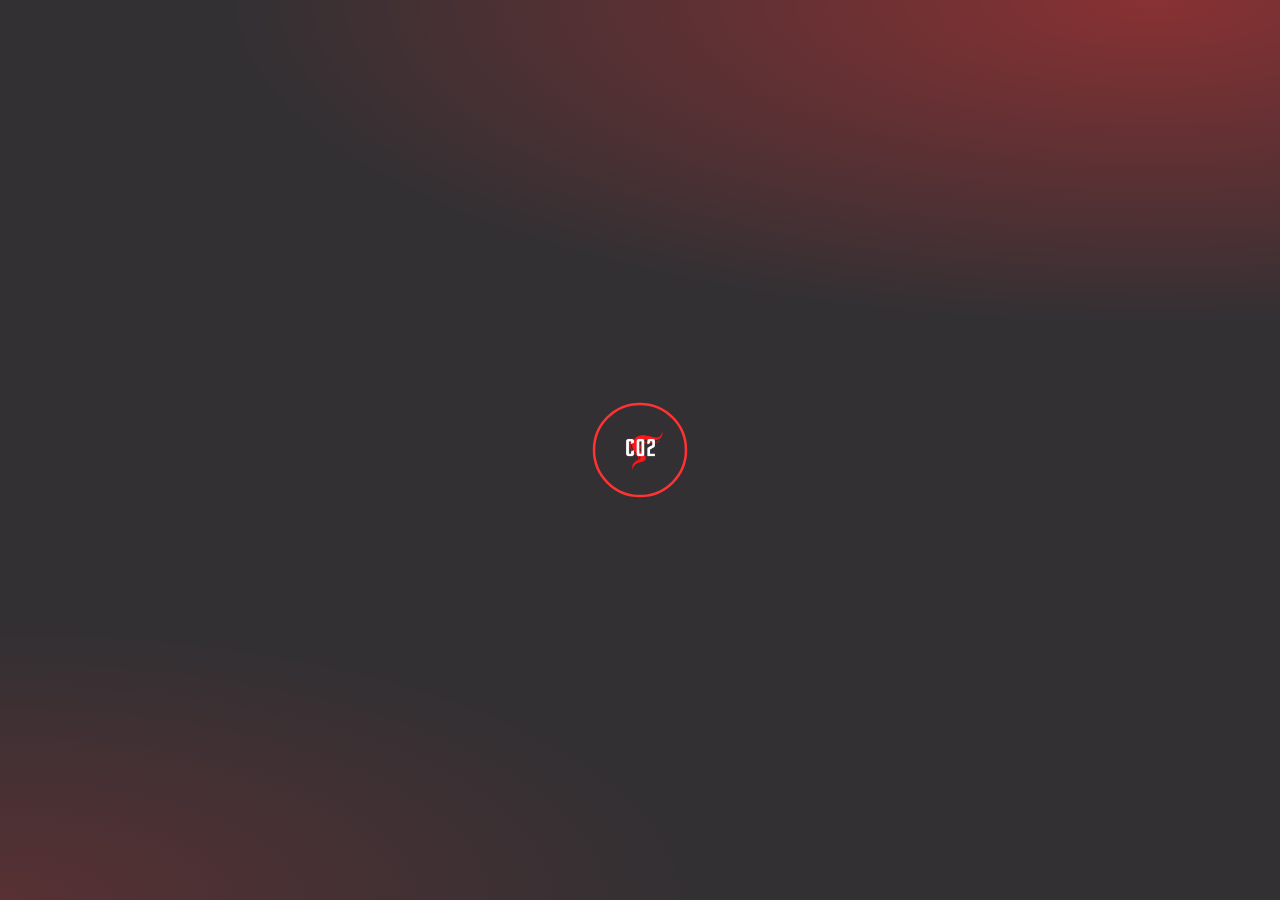
<file: index.html>
<!doctype html>
<html lang="fr">
<head>
<meta charset="utf-8">
<meta name="viewport" content="width=device-width, initial-scale=1">
<title>C02</title>
<meta http-equiv="refresh" content="0; url=accueil/">
<link rel="canonical" href="accueil/">
</head>
<body>
<p><a href="accueil/">Ouvrir l'accueil C02</a></p>
<script>location.replace('accueil/' + location.search + location.hash);</script>
</body>
</html>
</file>
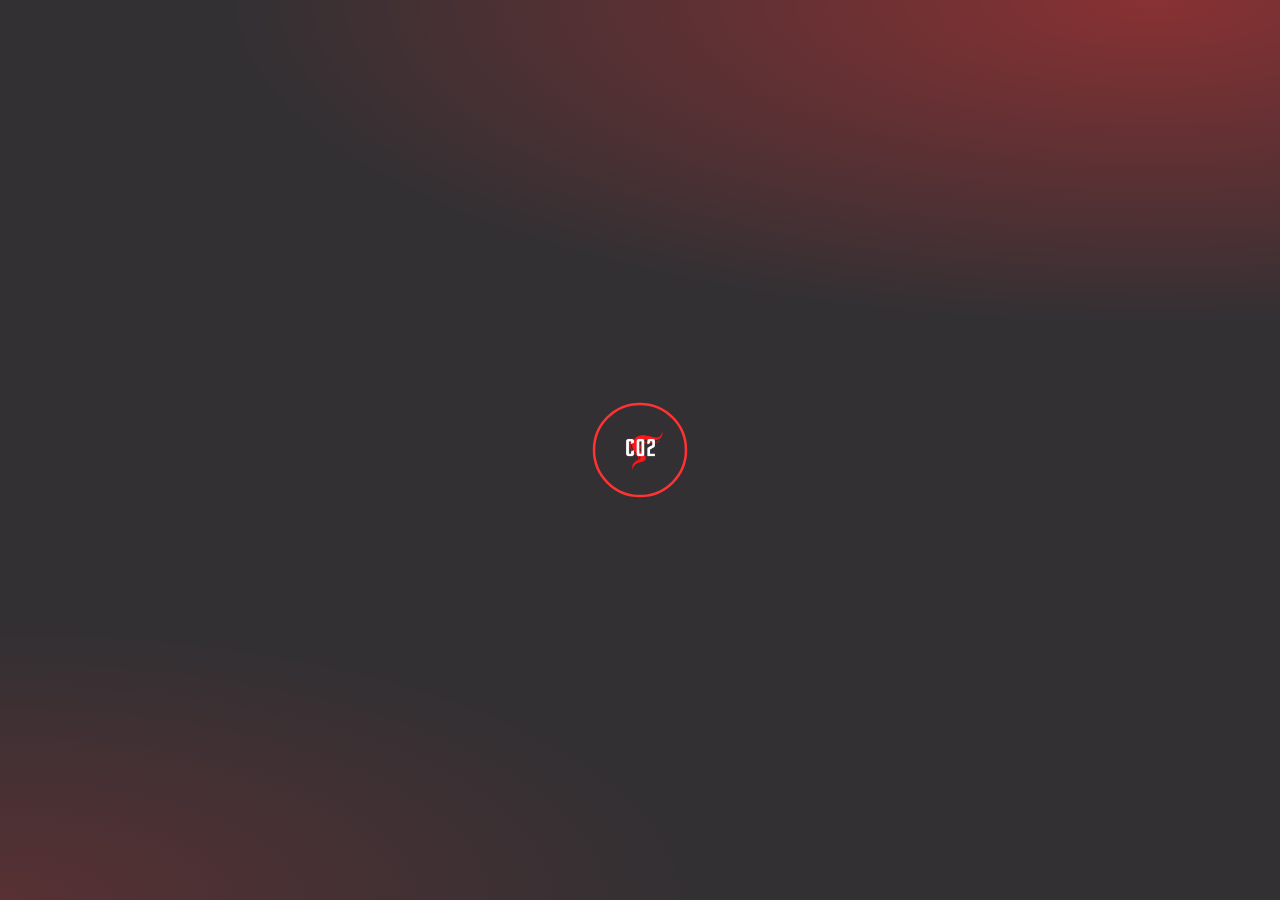
<file: accueil/index.html>
<!doctype html>
<html lang="fr">
<head>
<meta charset="utf-8">
<meta name="viewport" content="width=device-width, initial-scale=1, viewport-fit=cover">
<meta name="apple-mobile-web-app-status-bar-style" content="black-translucent">
<title>Accueil C02</title>
<link rel="manifest" href="manifest.webmanifest">
<meta name="theme-color" content="#333033">
<link rel="icon" type="image/png" sizes="192x192" href="icon-192.png">
<link rel="apple-touch-icon" href="apple-touch-icon.png">
<meta name="apple-mobile-web-app-capable" content="yes">
<meta name="apple-mobile-web-app-title" content="C02">
<meta name="mobile-web-app-capable" content="yes">

<link rel="preconnect" href="https://fonts.gstatic.com" crossorigin>
<link href="https://fonts.googleapis.com/css2?family=Inter:wght@400;500;600&family=Playfair+Display:wght@600&display=swap" rel="stylesheet">
<style>
:root {
  --rouge: #ff3333; --texte: #ffffff; --doux: rgba(255,255,255,.72); --verre: rgba(255,255,255,.14);
  --feuille: #262428; --barre: rgba(20,19,22,.72);
  color-scheme: dark;
  padding-top: env(safe-area-inset-top, 0px);
  --fond-bg: radial-gradient(120% 60% at 90% 0%, rgba(255,51,51,.42) 0%, rgba(255,51,51,0) 60%), radial-gradient(90% 50% at 0% 100%, rgba(255,51,51,.18) 0%, rgba(255,51,51,0) 60%), #333033;
}
* { box-sizing: border-box; }
html, body { height: 100%; }
body {
  margin: 0; color: var(--texte); font-family: 'Inter', system-ui, sans-serif; overflow: hidden;
  background: var(--fond-bg) center / cover no-repeat;
}
.statut { position: fixed; top: env(safe-area-inset-top,0px); left: 0; right: 0; padding: 14px max(24px, env(safe-area-inset-left,0px)) 0; font-weight: 600; font-size: 15px; z-index: 5; pointer-events: none; }
.pages { position: fixed; inset: 0; display: flex; overflow-x: auto; scroll-snap-type: x mandatory; scrollbar-width: none; overscroll-behavior-x: contain; }
.pages::-webkit-scrollbar { display: none; }
.page {
  flex: 0 0 100%; width: 100%; height: 100%; scroll-snap-align: start; overflow-y: auto;
  padding: calc(56px + env(safe-area-inset-top,0px)) max(16px, env(safe-area-inset-left,0px)) calc(96px + env(safe-area-inset-bottom,0px)) max(16px, env(safe-area-inset-right,0px));
}
.page-titre { text-align: center; font-size: 13px; letter-spacing: .14em; text-transform: uppercase; color: var(--doux); margin: 8px 0 0; }
.accueil { width: 100%; max-width: 1100px; margin: 22px auto 0; display: flex; overflow-x: auto; overflow-y: hidden; scroll-snap-type: x mandatory; scrollbar-width: none; overscroll-behavior-x: contain; height: calc(100vh - 230px - env(safe-area-inset-top, 0px) - env(safe-area-inset-bottom, 0px)); height: calc(100dvh - 230px - env(safe-area-inset-top, 0px) - env(safe-area-inset-bottom, 0px)); min-height: 170px; }
.accueil::-webkit-scrollbar { display: none; }
.grille { flex: 0 0 100%; width: 100%; scroll-snap-align: start; scroll-snap-stop: always; display: grid; grid-template-columns: repeat(auto-fill, minmax(var(--ico-case, 74px), 1fr)); gap: 26px 8px; justify-items: center; align-content: start; box-sizing: border-box; padding: 6px 4px; margin: 0; list-style: none; }
.points { display: flex; justify-content: center; gap: 9px; margin: 14px 0 0; }
.points button { width: 8px; height: 8px; padding: 0; border: 0; border-radius: 50%; background: var(--doux); opacity: .45; cursor: pointer; transition: opacity calc(.2s * var(--vit, 1)) ease, transform calc(.2s * var(--vit, 1)) ease; }
.points button[aria-current="true"] { opacity: 1; transform: scale(1.25); background: var(--texte); }
.toast { position: fixed; left: 50%; bottom: calc(110px + env(safe-area-inset-bottom, 0px)); transform: translateX(-50%); z-index: 90; background: var(--feuille); color: var(--texte); border-radius: 22px; padding: 10px 18px; font-size: 14px; box-shadow: 0 12px 30px rgba(0,0,0,.4); max-width: 90vw; text-align: center; }
.pastille-plus { position: fixed; z-index: 70; min-width: 22px; height: 22px; padding: 0 6px; border-radius: 11px; background: var(--rouge); color: #fff; font: 700 12px/22px 'Inter', system-ui, sans-serif; text-align: center; pointer-events: none; box-shadow: 0 4px 10px rgba(0,0,0,.35); }
.store-outils { max-width: 1100px; margin: 14px auto 0; display: flex; justify-content: flex-end; }
.store-section { max-width: 1100px; margin: 26px auto 0; }
.store-section h2 { font-size: 13px; letter-spacing: .14em; text-transform: uppercase; color: var(--doux); margin: 0 0 12px; font-weight: 600; }
.store-liste { display: grid; grid-template-columns: repeat(auto-fill, minmax(300px, 1fr)); gap: 14px; margin: 0; padding: 0; list-style: none; }
.store-ligne { display: grid; grid-template-columns: 60px minmax(0, 1fr) auto; align-items: center; gap: 14px; background: var(--verre); border-radius: 18px; padding: 14px 16px; }
.store-ligne .icone { width: 60px; }
.store-texte { min-width: 0; }
.store-texte p { margin: 0 0 3px; font-weight: 600; font-size: 17px; line-height: 1.25; }
.store-texte small { color: var(--doux); font-size: 14px; line-height: 1.4; display: block; }
.bouton { font: inherit; font-weight: 600; color: var(--texte); background: var(--rouge); border: 0; border-radius: 30px; padding: 10px 18px; cursor: pointer; white-space: nowrap; }
.bouton.non { background: rgba(255,255,255,.18); }

.app { display: flex; flex-direction: column; align-items: center; gap: 7px; width: 100%; min-width: 0; color: inherit; cursor: pointer; user-select: none; -webkit-user-select: none; touch-action: none; outline: none; border-radius: 18px; }
.app:focus-visible { box-shadow: 0 0 0 2px var(--rouge); }
.app.source { opacity: .25; }
.icone { width: min(var(--ico, 76px), 100%); aspect-ratio: 1; border-radius: 22%; overflow: hidden; display: grid; place-items: center; box-shadow: 0 6px 14px rgba(0,0,0,.35); background: #1e1d1f; }
.icone img, .icone svg { width: 100%; height: 100%; display: block; pointer-events: none; }
.icone img.logo { width: 78%; height: 78%; object-fit: contain; }
.nom { font-size: 13px; font-weight: 500; text-align: center; line-height: 1.2; max-width: 100%; overflow: hidden; text-overflow: ellipsis; white-space: nowrap; }
body.sans-noms .nom { display: none; }

.fantome { position: fixed; left: 0; top: 0; pointer-events: none; z-index: 50; opacity: .95; }
.fantome .icone { box-shadow: 0 16px 30px rgba(0,0,0,.5); }

.vide { text-align: center; margin: 12vh auto 0; max-width: 360px; padding: 34px 28px 30px; border-radius: 32px; background: var(--verre); display: flex; flex-direction: column; align-items: center; }
.vide-icone { width: 76px; height: 76px; border-radius: 24px; display: grid; place-items: center; margin-bottom: 20px; color: #fff; background: linear-gradient(160deg, #ff5a5a, #d81f1f); box-shadow: inset 1.5px 1.5px 0 rgba(255,255,255,.45), 0 14px 28px rgba(255,51,51,.35); }
.vide-icone svg { width: 38px; height: 38px; }
.vide h2 { margin: 0 0 8px; font-size: 24px; font-family: 'Playfair Display', Georgia, serif; font-weight: 600; letter-spacing: -.3px; }
.vide p { margin: 0 0 26px; color: var(--doux); font-size: 16px; line-height: 1.5; max-width: 26ch; }
.bouton-store { display: inline-flex; align-items: center; gap: 10px; font: inherit; font-size: 17px; font-weight: 600; color: #fff; background: var(--rouge); border: 0; border-radius: 34px; padding: 15px 28px; cursor: pointer; box-shadow: 0 12px 30px rgba(255,51,51,.4); }
.bouton-store svg { width: 22px; height: 22px; }
.bouton-store:active { transform: scale(.97); }
.recherche { max-width: 1100px; margin: 18px auto 0; }
.recherche input { width: 100%; font: inherit; font-size: 16px; color: var(--texte); background: var(--verre); border: 1px solid rgba(255,255,255,.12); border-radius: 30px; padding: 14px 20px; outline: none; }
.recherche input::placeholder { color: var(--doux); }
.recherche input:focus { border-color: var(--rouge); }
.aucun { text-align: center; color: var(--doux); margin: 28px 0 0; }
.grille-dossier { display: grid; grid-template-columns: repeat(3, minmax(0, 1fr)); gap: 5px; padding: 9px; background: rgba(255,255,255,.2); align-items: start; justify-items: stretch; }
.grille-dossier .mini { display: block; width: 100%; min-width: 0; aspect-ratio: 1; border-radius: 22%; overflow: hidden; }
.grille-dossier .mini svg { display: block; width: 100%; height: 100%; }
.voile-dossier { z-index: 62; }
.dossier { position: fixed; left: 50%; top: 50%; transform: translate(-50%, -50%); width: min(92vw, 420px); max-height: 80vh; overflow: auto; z-index: 63; background: var(--feuille); border-radius: 26px; padding: 14px 18px 18px; box-shadow: 0 20px 60px rgba(0,0,0,.5); }
.dossier-entete { display: flex; gap: 10px; align-items: center; margin-bottom: 14px; }
.titre-dossier { flex: 1; min-width: 0; font: inherit; font-size: 20px; font-weight: 600; color: var(--texte); background: transparent; border: 1px solid transparent; border-radius: 12px; padding: 6px 10px; outline: none; text-align: center; }
.titre-dossier:hover { border-color: rgba(255,255,255,.15); }
.titre-dossier:focus { border-color: var(--rouge); background: rgba(255,255,255,.06); }
.fermer-petit { flex: none; width: 34px; height: 34px; border-radius: 50%; border: 0; background: var(--verre); color: var(--texte); font: inherit; cursor: pointer; }
.dossier .grille { margin-top: 0; }
.dossier .note { margin-top: 14px; }
/* Barre du bas : Mes apps, Store, Paramètres */
.barre {
  position: fixed; left: 50%; transform: translateX(-50%); bottom: calc(14px + env(safe-area-inset-bottom,0px)); z-index: 10;
  display: flex; gap: 6px; padding: 8px; border-radius: 30px; background: var(--barre); backdrop-filter: blur(16px); -webkit-backdrop-filter: blur(16px);
  box-shadow: 0 10px 30px rgba(0,0,0,.35); width: min(92vw, 380px); justify-content: space-between;
}
.onglet { flex: 1; font: inherit; font-size: 13px; font-weight: 500; color: var(--doux); background: none; border: 0; border-radius: 22px; padding: 10px 6px; cursor: pointer; display: flex; flex-direction: column; align-items: center; gap: 3px; }
.onglet svg { width: 22px; height: 22px; }
.onglet { position: relative; z-index: 1; }
.onglet[aria-selected="true"] { color: var(--texte); }
.onglet-bulle { position: absolute; top: 8px; bottom: 8px; left: 0; width: 0; border-radius: 22px; background: var(--verre); pointer-events: none; z-index: 0; }

/* Feuille Paramètres */
.voile { position: fixed; inset: 0; background: rgba(0,0,0,.45); z-index: 60; }
.feuille {
  position: fixed; left: 0; right: 0; bottom: 0; z-index: 61; background: var(--feuille); color: var(--texte);
  border-radius: 22px 22px 0 0; padding: 14px max(20px, env(safe-area-inset-left,0px)) calc(20px + env(safe-area-inset-bottom,0px)) max(20px, env(safe-area-inset-right,0px));
  max-height: 85vh; overflow: auto; box-shadow: 0 -10px 40px rgba(0,0,0,.4);
}
.poignee { width: 40px; height: 5px; border-radius: 3px; background: rgba(255,255,255,.3); margin: 0 auto 12px; }
.feuille h2 { margin: 0 0 10px; font-size: 20px; }
.feuille h3 { margin: 18px 0 10px; font-size: 13px; letter-spacing: .08em; text-transform: uppercase; color: var(--doux); font-weight: 600; }
.fonds { display: grid; grid-template-columns: repeat(auto-fill, minmax(92px, 1fr)); gap: 10px; }
.fond { font: inherit; color: var(--texte); background: none; border: 2px solid transparent; border-radius: 16px; padding: 4px; cursor: pointer; text-align: center; font-size: 12px; }
.fond span { display: block; height: 58px; border-radius: 12px; margin-bottom: 6px; }
.fond[aria-pressed="true"] { border-color: var(--texte); }
.ligne { display: flex; justify-content: space-between; align-items: center; gap: 16px; padding: 12px 0; border-top: 1px solid rgba(255,255,255,.1); }
.ligne p { margin: 0; }
.ligne small { display: block; color: var(--doux); margin-top: 2px; }
.interrupteur { width: 50px; height: 30px; appearance: none; -webkit-appearance: none; background: rgba(255,255,255,.2); border-radius: 15px; position: relative; cursor: pointer; flex: none; transition: background calc(.2s * var(--vit, 1)); }
.interrupteur::after { content: ""; position: absolute; top: 3px; left: 3px; width: 24px; height: 24px; border-radius: 50%; background: #fff; transition: transform calc(.2s * var(--vit, 1)); }
.interrupteur:checked { background: var(--rouge); }
.interrupteur:checked::after { transform: translateX(20px); }
.fichier { display: inline-block; font: inherit; font-weight: 500; color: var(--texte); background: var(--verre); border-radius: 30px; padding: 10px 18px; cursor: pointer; }
.fichier input { display: none; }
.note { color: var(--doux); font-size: 13px; margin: 12px 0 0; }
.fermer { display: block; margin: 18px auto 0; font: inherit; font-weight: 500; color: var(--texte); background: var(--rouge); border: 0; border-radius: 30px; padding: 10px 28px; cursor: pointer; }
[hidden] { display: none !important; }
@media (prefers-reduced-motion: reduce) { .interrupteur, .interrupteur::after { transition: none; } .pages { scroll-behavior: auto; } }
/* Animations */
@keyframes apparition { from { opacity: 0; transform: scale(.5); } to { opacity: 1; transform: none; } }
@keyframes montee { from { opacity: 0; transform: translateY(16px); } to { opacity: 1; transform: none; } }
@keyframes fondu { from { opacity: .4; } to { opacity: 1; } }
@keyframes battement { 0%, 100% { box-shadow: 0 12px 30px rgba(255,51,51,.4); } 50% { box-shadow: 0 12px 46px rgba(255,51,51,.75); } }
.app.neuf { animation: apparition calc(.5s * var(--vit, 1)) cubic-bezier(.2,.8,.2,1) both; animation-delay: var(--d, calc(0ms * var(--vit, 1))); }
.app .icone { transition: transform calc(.18s * var(--vit, 1)) ease, box-shadow calc(.25s * var(--vit, 1)) ease; }
.app:active .icone { transform: scale(.9); }
.app.source .icone { transform: scale(.94); }
.page-titre { animation: fondu calc(.5s * var(--vit, 1)) ease both; }
.vide { animation: montee calc(.6s * var(--vit, 1)) cubic-bezier(.2,.8,.2,1) both; }
.bouton-store { animation: battement calc(2.4s * var(--vit, 1)) ease-in-out infinite; }
@keyframes montee-barre { from { opacity: 0; transform: translate(-50%, 16px); } to { opacity: 1; transform: translate(-50%, 0); } }
.barre { animation: montee-barre calc(.6s * var(--vit, 1)) cubic-bezier(.2,.8,.2,1) both; }
.onglet { transition: background calc(.25s * var(--vit, 1)) ease, color calc(.25s * var(--vit, 1)) ease; }
.onglet:active { transform: scale(.96); }
.fond { transition: transform calc(.2s * var(--vit, 1)) ease, border-color calc(.2s * var(--vit, 1)) ease; }
.fond:hover { transform: scale(1.04); }
.fond:active { transform: scale(.96); }
body.fondu { animation: fondu calc(.55s * var(--vit, 1)) ease; }
@media (prefers-reduced-motion: reduce) {
  *, *::before, *::after { animation-duration: calc(.01ms * var(--vit, 1)) !important; animation-iteration-count: 1 !important; transition-duration: calc(.01ms * var(--vit, 1)) !important; }
}
/* Première ouverture : acceptation des conditions */
.cgu { position: fixed; inset: 0; z-index: 100; background: #333033; color: var(--texte); display: flex; align-items: center; justify-content: center; padding: max(20px, env(safe-area-inset-top,0px)) max(20px, env(safe-area-inset-right,0px)) max(20px, env(safe-area-inset-bottom,0px)) max(20px, env(safe-area-inset-left,0px)); font-family: 'Inter', system-ui, sans-serif; overflow-y: auto; }
.cgu-carte { width: min(100%, 440px); background: var(--feuille); border-radius: 24px; padding: 28px 24px; box-shadow: 0 20px 60px rgba(0,0,0,.5); text-align: center; }
.cgu-carte h2 { margin: 0 0 10px; font-family: 'Playfair Display', serif; font-weight: 600; font-size: 1.9rem; color: var(--rouge); }
.cgu-carte p { margin: 0 0 14px; color: var(--doux); line-height: 1.5; }
.cgu-carte a.lien { color: var(--rouge); }
.cgu-boutons { display: flex; flex-direction: column; gap: 10px; margin-top: 20px; }
.cgu-boutons button { font: inherit; font-weight: 600; font-size: 16px; border: 0; border-radius: 30px; padding: 14px 20px; cursor: pointer; color: var(--texte); }
.cgu-accepter { background: var(--rouge); box-shadow: 0 10px 26px rgba(255,51,51,.35); }
.cgu-refuser { background: var(--verre); }
.cgu-ailleurs { display: none; margin-top: 18px; }
.cgu-ailleurs ul { list-style: none; padding: 0; margin: 12px 0 0; display: flex; flex-direction: column; gap: 8px; }
.cgu-ailleurs a { display: block; color: var(--texte); background: var(--verre); text-decoration: none; border-radius: 16px; padding: 12px 16px; font-weight: 500; }
.cgu-ailleurs a:hover { background: rgba(255,255,255,.22); }
.cgu-ailleurs .cgu-retour { background: none; border: 0; color: var(--doux); font: inherit; cursor: pointer; margin-top: 12px; text-decoration: underline; }
/* Mises à jour */
.maj-bandeau { position: fixed; left: 12px; right: 12px; bottom: calc(96px + env(safe-area-inset-bottom,0px)); z-index: 70; display: flex; align-items: center; justify-content: space-between; gap: 12px; background: var(--feuille); border: 1px solid rgba(255,51,51,.5); border-radius: 18px; padding: 12px 14px; box-shadow: 0 12px 30px rgba(0,0,0,.45); }
.maj-bandeau p { margin: 0; font-size: 14px; }
.maj-bandeau button { font: inherit; font-weight: 600; font-size: 14px; color: var(--texte); background: var(--rouge); border: 0; border-radius: 22px; padding: 9px 14px; cursor: pointer; white-space: nowrap; }
/* Jeux : vue plein écran dans l'accueil */
.jeu-plein { position: fixed; inset: 0; z-index: 80; display: flex; flex-direction: column; background: #050d1b; }
.jeu-barre { flex: none; display: flex; align-items: center; justify-content: space-between; gap: 12px; padding: calc(10px + env(safe-area-inset-top,0px)) max(14px, env(safe-area-inset-right,0px)) 10px max(14px, env(safe-area-inset-left,0px)); background: rgba(15,15,18,.85); color: #fff; font-weight: 600; font-size: 15px; }
.jeu-barre button { font: inherit; color: #fff; background: rgba(255,255,255,.16); border: 0; border-radius: 22px; padding: 8px 14px; cursor: pointer; }
.jeu-cadre { flex: 1; width: 100%; border: 0; display: block; background: #050d1b; }
/* Interface d'application : pas de sélection de texte, sauf dans les champs */
body, .app, .store-ligne, .titre, .page-titre, .feuille, .dossier { -webkit-user-select: none; user-select: none; -webkit-touch-callout: none; }
input, textarea { -webkit-user-select: text; user-select: text; }
/* Feuille : glisser vers le bas pour fermer (comme sur iPhone) */
.feuille { overscroll-behavior: contain; will-change: transform; }
.feuille .poignee { touch-action: none; cursor: grab; padding: 10px 0 6px; margin: -10px auto 4px; width: 60px; height: 22px; background: none; position: relative; }
.feuille .poignee::after { content: ""; position: absolute; left: 50%; top: 8px; transform: translateX(-50%); width: 40px; height: 5px; border-radius: 3px; background: rgba(255,255,255,.35); }
/* Boutons de thème */
.theme-btn { font: inherit; color: var(--texte); background: none; border: 2px solid transparent; border-radius: 16px; padding: 4px; cursor: pointer; text-align: center; font-size: 12px; transition: transform calc(.2s * var(--vit, 1)) ease, border-color calc(.2s * var(--vit, 1)) ease; }
.theme-btn span { display: block; height: 58px; border-radius: 12px; margin-bottom: 6px; }
.theme-btn[aria-pressed="true"] { border-color: var(--texte); }
.theme-btn:active { transform: scale(.96); }
/* Thème Liquid Glass : verre épais, reflets sur les bords, lumière qui traverse */
body.theme-glass { --verre: rgba(255,255,255,.2); --feuille: rgba(40,40,52,.34); --barre: rgba(255,255,255,.16); }
body.theme-glass .barre, body.theme-glass .feuille, body.theme-glass .dossier, body.theme-glass .dock,
body.theme-glass .store-ligne, body.theme-glass .vide, body.theme-glass .maj-bandeau, body.theme-glass .recherche input, body.theme-glass .toast, body.theme-glass .jeu-barre {
  -webkit-backdrop-filter: blur(26px) saturate(190%) brightness(1.08); backdrop-filter: blur(26px) saturate(190%) brightness(1.08);
  background-color: rgba(255,255,255,.1);
  background-image: linear-gradient(135deg, rgba(255,255,255,.34) 0%, rgba(255,255,255,.08) 28%, rgba(255,255,255,.02) 58%, rgba(255,255,255,.16) 100%);
  border: 0;
  box-shadow:
    inset 1.5px 1.5px 0 rgba(255,255,255,.62),
    inset -1px -1px 0 rgba(255,255,255,.28),
    inset 0 0 22px rgba(255,255,255,.14),
    inset 0 -10px 18px -10px rgba(255,255,255,.22),
    0 18px 40px rgba(0,0,0,.26), 0 2px 6px rgba(0,0,0,.14);
}
body.theme-glass .feuille, body.theme-glass .dossier { background-color: rgba(60,60,78,.28); }
body.theme-glass .onglet-bulle {
  background: linear-gradient(135deg, rgba(255,255,255,.4), rgba(255,255,255,.12));
  box-shadow: inset calc(1.2px - var(--inc-x) * 1.2px) calc(1.2px - var(--inc-y) * 1.2px) 0 rgba(255,255,255,.7), inset -1px -1px 0 rgba(255,255,255,.3), 0 6px 16px rgba(0,0,0,.2);
}
body.theme-glass .bouton:not(.non) { box-shadow: inset 1.2px 1.2px 0 rgba(255,255,255,.55), inset -1px -1px 0 rgba(0,0,0,.12), 0 8px 18px rgba(255,51,51,.35); background-image: linear-gradient(180deg, rgba(255,255,255,.3), rgba(255,255,255,0) 55%); }
body.theme-glass .bouton.non { background: rgba(255,255,255,.2); box-shadow: inset 1.2px 1.2px 0 rgba(255,255,255,.5), inset -1px -1px 0 rgba(255,255,255,.2); }
body.theme-glass .icone { position: relative; box-shadow: inset 1.5px 1.5px 0 rgba(255,255,255,.55), inset -1px -1px 0 rgba(255,255,255,.2), 0 12px 24px rgba(0,0,0,.3); }
body.theme-glass .icone::after { content: ""; position: absolute; inset: 0; border-radius: inherit; pointer-events: none; background: linear-gradient(160deg, rgba(255,255,255,.38) 0%, rgba(255,255,255,0) 42%, rgba(255,255,255,0) 72%, rgba(255,255,255,.14) 100%); }
body.theme-glass .grille-dossier { background: rgba(255,255,255,.2); -webkit-backdrop-filter: blur(20px) saturate(170%); backdrop-filter: blur(20px) saturate(170%); box-shadow: inset 1.2px 1.2px 0 rgba(255,255,255,.5), inset -1px -1px 0 rgba(255,255,255,.2); }
body.theme-glass .recherche input { border-radius: 30px; }
body.theme-glass .bouton-store { background-image: linear-gradient(180deg, rgba(255,255,255,.34), rgba(255,255,255,0) 55%); box-shadow: inset 1.5px 1.5px 0 rgba(255,255,255,.6), inset -1px -1px 0 rgba(0,0,0,.14), 0 12px 26px rgba(255,51,51,.38); }
body.theme-clair .vide { background: #fff; box-shadow: 0 10px 30px rgba(0,0,0,.08); }

/* Liquid Glass : reflets qui suivent l'inclinaison, bord qui réfracte, effet de goutte au toucher */
body.theme-glass { --inc-x: 0; --inc-y: 0; }
body.theme-glass .barre, body.theme-glass .feuille, body.theme-glass .dossier, body.theme-glass .dock,
body.theme-glass .store-ligne, body.theme-glass .vide, body.theme-glass .maj-bandeau, body.theme-glass .recherche input, body.theme-glass .toast, body.theme-glass .jeu-barre {
  background-image: linear-gradient(calc(135deg + var(--inc-x) * 28deg), rgba(255,255,255,.34) 0%, rgba(255,255,255,.08) 28%, rgba(255,255,255,.02) 58%, rgba(255,255,255,.16) 100%);
  box-shadow:
    inset calc(1.5px - var(--inc-x) * 1.4px) calc(1.5px - var(--inc-y) * 1.4px) 0 rgba(255,255,255,.64),
    inset calc(-1px - var(--inc-x) * 1.2px) calc(-1px - var(--inc-y) * 1.2px) 0 rgba(255,255,255,.3),
    inset 0 0 22px rgba(255,255,255,.14),
    inset 0 -10px 18px -10px rgba(255,255,255,.22),
    0 18px 40px rgba(0,0,0,.26), 0 2px 6px rgba(0,0,0,.14);
}
body.theme-glass .barre, body.theme-glass .store-ligne, body.theme-glass .vide, body.theme-glass .dossier { position: relative; }
body.theme-glass .barre { position: fixed; }
body.theme-glass .dossier { position: fixed; }
body.theme-glass .barre, body.theme-glass .store-ligne, body.theme-glass .vide {
  transition: scale calc(.45s * var(--vit, 1)) cubic-bezier(.3,1.7,.5,1), background-position calc(.2s * var(--vit, 1)) ease;
}
body.theme-glass .barre:active, body.theme-glass .store-ligne:active, body.theme-glass .vide:active { scale: .975 1.03; transition-duration: calc(.12s * var(--vit, 1)); transition-timing-function: ease-out; }
.lentille { display: none; }
body.theme-glass .lentille { filter: blur(2px); display: block; position: absolute; inset: 0; border-radius: inherit; pointer-events: none; z-index: -1; overflow: hidden; }
body.theme-glass .lentille::after {
  content: ""; position: absolute; inset: 0; border-radius: inherit;
  background: var(--fond-bg); background-repeat: no-repeat;
  background-size: var(--l-w, 100vw) var(--l-h, 100vh); background-position: var(--l-x, 0) var(--l-y, 0);
  filter: saturate(1.7) brightness(1.55); opacity: .6; clip-path: var(--l-clip, none);
}
@media (prefers-reduced-motion: reduce) { body.theme-glass .barre, body.theme-glass .store-ligne, body.theme-glass .vide { transition: none; } body.theme-glass .barre:active, body.theme-glass .store-ligne:active, body.theme-glass .vide:active { scale: 1; } }
/* Thème Noël : nuit étoilée, collines enneigées, guirlande lumineuse, neige qui tombe */
body.theme-noel {
  --rouge: #e53935; --texte: #fff8e1; --doux: rgba(255,248,225,.74); --verre: rgba(255,248,225,.12);
  --feuille: rgba(12,40,30,.94); --barre: rgba(14,48,36,.72); --trait: rgba(255,213,79,.28); --or: #ffd54f;
  --fond-bg:
    radial-gradient(130% 20% at 12% 104%, #f4f8ff 0 62%, transparent 63%),
    radial-gradient(140% 18% at 88% 108%, #dbe8f8 0 60%, transparent 61%),
    radial-gradient(circle at 86% 21%, #fffbe6 0 13px, rgba(255,247,200,.38) 14px, rgba(255,247,200,.12) 34px, transparent 78px),
    radial-gradient(1.6px 1.6px at 12% 12%, #fff 50%, transparent 54%), radial-gradient(1.2px 1.2px at 27% 22%, #fff 50%, transparent 54%),
    radial-gradient(1.8px 1.8px at 41% 9%, #fff 50%, transparent 54%), radial-gradient(1.2px 1.2px at 58% 18%, #fff 50%, transparent 54%),
    radial-gradient(1.6px 1.6px at 73% 8%, #fff 50%, transparent 54%), radial-gradient(1.2px 1.2px at 88% 24%, #fff 50%, transparent 54%),
    radial-gradient(1.2px 1.2px at 19% 36%, #fff 50%, transparent 54%), radial-gradient(1.4px 1.4px at 66% 38%, #fff 50%, transparent 54%),
    radial-gradient(70% 38% at 85% 0%, rgba(229,57,53,.38), transparent 68%),
    radial-gradient(60% 40% at 5% 70%, rgba(255,213,79,.12), transparent 70%),
    linear-gradient(180deg, #0a1b3d 0%, #0b3144 48%, #0b3b2a 100%);
  color-scheme: dark;
}
body.theme-noel .page-titre::after { content: var(--noel-j, ""); color: var(--or); }
body.theme-noel .titre { text-shadow: 0 1px 3px rgba(0,0,0,.6); }
body.theme-noel .statut { text-shadow: 0 1px 4px rgba(0,0,0,.85); }
body.theme-noel .icone { box-shadow: inset 0 0 0 1.5px rgba(255,213,79,.55), 0 8px 16px rgba(0,0,0,.45); }
body.theme-noel .grille-dossier { background: rgba(76,175,80,.28); box-shadow: inset 0 0 0 1.5px rgba(255,213,79,.45); }
body.theme-noel .barre { box-shadow: inset 0 0 0 1px rgba(255,213,79,.4), 0 12px 30px rgba(0,0,0,.45); background: linear-gradient(180deg, rgba(20,66,48,.78), rgba(10,38,28,.82)); }
body.theme-noel .page { padding-bottom: calc(200px + env(safe-area-inset-bottom,0px)); }
body.theme-noel .onglet-bulle { background: linear-gradient(180deg, #ef5350, #b71c1c); box-shadow: inset 0 1px 0 rgba(255,255,255,.45), 0 6px 14px rgba(183,28,28,.5); }
body.theme-noel .onglet[aria-selected="true"] { color: #fff; }
body.theme-noel .feuille, body.theme-noel .dossier, body.theme-noel .menu-ctx { box-shadow: inset 0 0 0 1px rgba(255,213,79,.32), 0 20px 50px rgba(0,0,0,.5); }
body.theme-noel .store-ligne, body.theme-noel .vide { background: linear-gradient(160deg, rgba(30,92,64,.55), rgba(12,44,32,.55)); box-shadow: inset 0 0 0 1px rgba(255,213,79,.3); }
body.theme-noel .recherche input { background: rgba(255,248,225,.12); border-color: rgba(255,213,79,.35); }
body.theme-noel .bouton:not(.non), body.theme-noel .bouton-store { background: linear-gradient(180deg, #ef5350, #c62828); box-shadow: inset 0 1px 0 rgba(255,255,255,.4), 0 8px 18px rgba(198,40,40,.5); }
body.theme-noel .vide-icone { background: linear-gradient(160deg, #43a047, #1b5e20); box-shadow: inset 1.5px 1.5px 0 rgba(255,255,255,.4), 0 14px 28px rgba(27,94,32,.5); }
body.theme-noel .vide h2, body.theme-noel .feuille h2 { color: var(--or); }
.traineau { display: none; }
body.theme-noel .traineau { display: block; position: fixed; left: 0; top: 0; width: min(64vw, 300px); z-index: 0; pointer-events: none; opacity: 0; filter: blur(1.3px); will-change: transform, opacity; }
.traineau svg { display: block; width: 100%; height: auto; overflow: visible; }
.traineau .traine { position: absolute; right: 99%; top: 46%; width: 55%; height: 9px; border-radius: 9px; background: linear-gradient(270deg, rgba(255,213,79,.85), rgba(255,213,79,0)); filter: blur(3px); }
.traineau .pa { transform-origin: 238px 82px; animation: galop calc(.46s * var(--vit, 1)) ease-in-out infinite alternate; }
.traineau .pb { transform-origin: 216px 82px; animation: galop calc(.46s * var(--vit, 1)) ease-in-out infinite alternate-reverse; }
.traineau .renne { animation: bondit calc(.46s * var(--vit, 1)) ease-in-out infinite alternate; }
.traineau .r2, .traineau .r2 .pa, .traineau .r2 .pb { animation-delay: calc(-.15s * var(--vit, 1)); }
.traineau .r3, .traineau .r3 .pa, .traineau .r3 .pb { animation-delay: calc(-.3s * var(--vit, 1)); }
@keyframes galop { from { transform: rotate(-26deg); } to { transform: rotate(26deg); } }
@keyframes bondit { from { transform: translateY(0); } to { transform: translateY(-3.5px); } }
.traineau .nez { filter: drop-shadow(0 0 5px #ff3b3b) drop-shadow(0 0 10px #ff3b3b); }
.neige-barre { display: none; }
body.theme-noel .neige-barre { display: block; position: absolute; left: 8px; right: 8px; top: -25px; width: calc(100% - 16px); height: 46px; pointer-events: none; z-index: 3; filter: drop-shadow(0 3px 3px rgba(0,0,0,.35)); }
.neige-barre .etincelle { fill: #fff; animation: scintille-neige 2.4s ease-in-out infinite; transform-box: fill-box; transform-origin: center; }
@keyframes scintille-neige { 0%, 100% { opacity: .15; transform: scale(.6); } 50% { opacity: 1; transform: scale(1.15); } }
@media (prefers-reduced-motion: reduce) { .neige-barre .etincelle { animation: none; opacity: .7; } }
.decor-barre { display: none; }
body.theme-noel .decor-barre { display: block; position: absolute; left: 12px; right: 12px; bottom: calc(100% + 8px); width: calc(100% - 24px); height: auto; overflow: visible; pointer-events: none; z-index: 2; }
.neige { display: none; }
body.theme-noel .neige { display: block; position: fixed; inset: 0; width: 100%; height: 100%; z-index: 0; pointer-events: none; }
.guirlande { display: none; }
body.theme-noel .guirlande { display: block; position: fixed; left: 0; right: 0; top: env(safe-area-inset-top, 0px); height: 58px; z-index: 4; pointer-events: none; overflow: visible; }
.guirlande .fil { fill: none; stroke: #1f3d2c; stroke-width: 2.2; stroke-linecap: round; }
.guirlande .culot { fill: #cdb26a; }
.guirlande .lampe { animation: scintille calc(1.9s * var(--vit, 1)) ease-in-out infinite; transform-box: fill-box; transform-origin: center top; }
@keyframes scintille { 0%, 100% { opacity: 1; filter: drop-shadow(0 0 5px currentColor) brightness(1.15); } 50% { opacity: .55; filter: drop-shadow(0 0 1px currentColor) brightness(.8); } }
@media (prefers-reduced-motion: reduce) { .guirlande .lampe { animation: none; } }
/* Thème clair */
body.theme-clair { --texte: #1c1c1e; --doux: rgba(0,0,0,.6); --verre: rgba(0,0,0,.07); --feuille: #f2f2f7; --barre: rgba(255,255,255,.85); --trait: #d1d1d6; --fond-bg: radial-gradient(120% 60% at 90% 0%, rgba(255,51,51,.22) 0%, rgba(255,51,51,0) 60%), #f2f2f7; color-scheme: light; }
body.theme-clair .titre, body.theme-clair .page-titre, body.theme-clair .store-section h2 { color: rgba(0,0,0,.6); }
body.theme-clair .icone { box-shadow: 0 6px 14px rgba(0,0,0,.18); }
body.theme-clair .store-ligne { background: #ffffff; }
body.theme-clair .dossier { background: #f2f2f7; }
body.theme-clair .grille-dossier { background: rgba(0,0,0,.08); }
body.theme-clair .dock { background: rgba(255,255,255,.7); }
/* Fond animé, parallaxe, mode édition, menu contextuel */
body { --inc-x: 0; --inc-y: 0; }
:root { --vit: 1; }
body::before { content: ""; position: fixed; inset: -34px; z-index: -1; pointer-events: none; background: var(--fond-bg) center / cover no-repeat; translate: calc(var(--inc-x) * -14px) calc(var(--inc-y) * -14px); transition: translate calc(.25s * var(--vit, 1)) ease-out; }
body.fond-anime::before { animation: derive calc(26s * var(--vit, 1)) ease-in-out infinite alternate; }
@keyframes derive { from { transform: translate(0, 0) scale(1); } to { transform: translate(-18px, -12px) scale(1.08); } }
body.sans-parallaxe::before { translate: none; }
/* Fond RGB : toutes les couleurs défilent, un tour en 7 secondes */
@keyframes rgb { from { filter: hue-rotate(0deg); } to { filter: hue-rotate(360deg); } }
body.fond-rgb::before { animation: rgb calc(7s * var(--vit, 1)) linear infinite; }
body.fond-rgb.fond-anime::before { animation: rgb calc(7s * var(--vit, 1)) linear infinite, derive calc(26s * var(--vit, 1)) ease-in-out infinite alternate; }
body.fond-rgb .lentille::after { opacity: 0; }
.grille { translate: calc(var(--inc-x) * 6px) calc(var(--inc-y) * 6px); transition: translate calc(.25s * var(--vit, 1)) ease-out; }
body.sans-parallaxe .grille { translate: none; }
@media (prefers-reduced-motion: reduce) { body::before, body.fond-anime::before, body.fond-rgb::before { animation: none !important; translate: none; } .grille { translate: none; } }
.app { position: relative; }
.croix { display: none; position: absolute; top: -8px; left: calc(50% - min(var(--ico, 76px), 100%) / 2 - 8px); width: 26px; height: 26px; padding: 0; border-radius: 50%; border: 1px solid rgba(255,255,255,.35); background: rgba(30,30,34,.92); color: #fff; font: 600 17px/1 'Inter', system-ui, sans-serif; cursor: pointer; z-index: 3; place-items: center; }
body.edition .croix { display: grid; }
body.edition .app .icone { animation: tremble calc(.28s * var(--vit, 1)) ease-in-out infinite alternate; }
body.edition .app:nth-child(2n) .icone { animation-direction: alternate-reverse; animation-delay: calc(-.11s * var(--vit, 1)); }
@keyframes tremble { from { transform: rotate(-2.4deg); } to { transform: rotate(2.4deg); } }
@media (prefers-reduced-motion: reduce) { body.edition .app .icone { animation: none; } }
.fin-edition { position: fixed; top: calc(14px + env(safe-area-inset-top, 0px)); right: max(16px, env(safe-area-inset-right, 0px)); z-index: 20; font: inherit; font-weight: 600; font-size: 15px; color: #fff; background: var(--rouge); border: 0; border-radius: 22px; padding: 9px 20px; cursor: pointer; box-shadow: 0 8px 20px rgba(255,51,51,.4); }
.menu-ctx { position: fixed; z-index: 95; min-width: 230px; max-width: 86vw; padding: 6px; border-radius: 18px; background: var(--feuille); -webkit-backdrop-filter: blur(24px) saturate(180%); backdrop-filter: blur(24px) saturate(180%); box-shadow: 0 18px 44px rgba(0,0,0,.45); }
.menu-ctx button { display: block; width: 100%; text-align: left; font: inherit; font-size: 15px; color: var(--texte); background: none; border: 0; border-radius: 12px; padding: 11px 14px; cursor: pointer; }
.menu-ctx button:hover, .menu-ctx button:focus-visible { background: var(--verre); outline: none; }
.menu-ctx button.danger { color: #ff6b6b; }
/* Écran de démarrage */
.demarrage{position:fixed;inset:0;z-index:1000;display:grid;place-items:center;background:#333033;overflow:hidden}
.demarrage::before{content:"";position:absolute;inset:0;background:radial-gradient(120% 60% at 90% 0%,rgba(255,51,51,.42),rgba(255,51,51,0) 60%),radial-gradient(90% 50% at 0% 100%,rgba(255,51,51,.18),rgba(255,51,51,0) 60%);opacity:0;animation:d-fond calc(.6s * var(--vit, 1)) ease-out calc(.05s * var(--vit, 1)) forwards}
.d-centre{position:relative;display:flex;flex-direction:column;align-items:center;gap:22px}
.d-logo{position:relative;width:96px;height:96px;display:grid;place-items:center}
.d-logo img{width:62%;height:62%;object-fit:contain;opacity:0;transform:scale(.4) rotate(-14deg);animation:d-logo calc(.7s * var(--vit, 1)) cubic-bezier(.2,1.3,.4,1) calc(.15s * var(--vit, 1)) forwards}
.d-anneau{position:absolute;inset:0;width:100%;height:100%;transform:rotate(-90deg)}
.d-anneau{overflow:visible}
.d-anneau circle{fill:none;stroke:#ff3333;stroke-width:2.5;stroke-dasharray:100 100;stroke-dashoffset:100;animation:d-trace calc(.8s * var(--vit, 1)) cubic-bezier(.5,0,.2,1) calc(.1s * var(--vit, 1)) forwards}
.d-onde{position:absolute;inset:0;border-radius:50%;border:2px solid rgba(255,51,51,.7);opacity:0;animation:d-onde calc(.9s * var(--vit, 1)) ease-out calc(.6s * var(--vit, 1))}
/* Écran de démarrage de Noël : couronne de houx, bonnet, neige, guirlande */
.d-deco, .d-couronne, .d-bonnet { display: none; }
.demarrage.noel { background: linear-gradient(180deg, #0a1b3d 0%, #0b3144 55%, #0b3b2a 100%); }
.demarrage.noel::before { background: radial-gradient(60% 40% at 50% 45%, rgba(255,213,79,.22), rgba(255,213,79,0) 70%), radial-gradient(90% 40% at 90% 0%, rgba(229,57,53,.35), rgba(229,57,53,0) 65%); }
.demarrage.noel .d-anneau, .demarrage.noel .d-onde { display: none; }
.demarrage.noel .d-deco { display: block; position: absolute; inset: 0; pointer-events: none; overflow: hidden; }
.demarrage.noel .d-couronne { display: block; position: absolute; inset: -4px; width: calc(100% + 8px); height: calc(100% + 8px); overflow: visible; }
.demarrage.noel .d-bonnet { display: block; position: absolute; left: 33px; top: -21px; width: 56px; height: auto; transform-origin: 10% 90%; opacity: 0; animation: d-bonnet calc(.62s * var(--vit, 1)) cubic-bezier(.3,1.6,.5,1) calc(.7s * var(--vit, 1)) forwards; filter: drop-shadow(0 3px 4px rgba(0,0,0,.4)); }
.demarrage.noel .d-logo img { width: 66%; height: 66%; border-radius: 50%; background: #333033; box-shadow: 0 0 0 2.5px rgba(255,213,79,.55), 0 0 18px rgba(255,213,79,.3); }
.d-couronne .f { transform-box: fill-box; transform-origin: center; opacity: 0; animation: d-feuille calc(.34s * var(--vit, 1)) ease-out forwards; }
.d-couronne .b, .d-couronne .noeud { opacity: 0; animation: d-fondre calc(.3s * var(--vit, 1)) ease-out forwards; }
.d-couronne .anneau-houx { fill: none; stroke: #1f6b2e; stroke-width: 5; stroke-dasharray: 100 100; stroke-dashoffset: 100; animation: d-trace calc(.7s * var(--vit, 1)) cubic-bezier(.5,0,.2,1) calc(.05s * var(--vit, 1)) forwards; }
.d-flocon { position: absolute; top: -8px; border-radius: 50%; background: #fff; animation: d-chute linear infinite; }
.d-lampe { position: absolute; top: 0; width: 9px; height: 13px; border-radius: 45% 45% 55% 55%; animation: d-lampe calc(.9s * var(--vit, 1)) ease-in-out infinite alternate; }
.d-etincelle { position: absolute; width: 14px; height: 14px; opacity: 0; animation: d-etincelle calc(.9s * var(--vit, 1)) ease-in-out forwards; }
@keyframes d-feuille { from { opacity: 0; transform: scale(.1); } to { opacity: 1; transform: scale(1); } }
@keyframes d-fondre { from { opacity: 0; } to { opacity: 1; } }
@keyframes d-bonnet { from { opacity: 0; transform: translateY(-46px) rotate(-34deg); } to { opacity: 1; transform: translateY(0) rotate(14deg); } }
@keyframes d-chute { from { transform: translateY(0); } to { transform: translateY(110vh); } }
@keyframes d-lampe { from { opacity: .45; filter: drop-shadow(0 0 1px currentColor); } to { opacity: 1; filter: drop-shadow(0 0 7px currentColor); } }
@keyframes d-etincelle { 0% { opacity: 0; transform: scale(.2) rotate(0); } 45% { opacity: 1; transform: scale(1.1) rotate(45deg); } 100% { opacity: 0; transform: scale(.4) rotate(90deg); } }
.demarrage.sortie{animation:d-sortie calc(.38s * var(--vit, 1)) ease-in forwards}
@keyframes d-fond{to{opacity:1}}
@keyframes d-trace{0%{stroke-dashoffset:100}85%{stroke-dashoffset:0}100%{stroke-dashoffset:0;stroke-dasharray:none}}
@keyframes d-logo{to{opacity:1;transform:scale(1) rotate(0)}}
@keyframes d-onde{0%{opacity:.9;transform:scale(1)}100%{opacity:0;transform:scale(2.6)}}
@keyframes d-sortie{to{opacity:0;transform:scale(1.08)}}
@media (prefers-reduced-motion:reduce){.demarrage *,.demarrage::before{animation-duration:calc(.01s * var(--vit, 1))!important;animation-delay:calc(0s * var(--vit, 1))!important}}
/* Taille des icônes : réglable sur tablette et PC seulement */
.pc-seul { display: none !important; }
@media (min-width: 700px) {
  .pc-seul { display: flex !important; }
  .grille { --ico-case: calc(var(--ico-taille, 76px) - 2px); }
  .grille .icone { --ico: var(--ico-taille, 76px); }
}
/* Téléphone : l'heure est déjà affichée par le téléphone */
@media (max-width: 600px), (pointer: coarse) { .statut { display: none; } }
</style>
</head>
<body>
  <div class="traineau" id="traineau" aria-hidden="true"><span class="traine"></span>
    <svg viewBox="0 0 400 110">
      <path d="M12 100 Q4 100 6 90 M12 100 H146 Q160 100 160 88" fill="none" stroke="#ffd54f" stroke-width="4" stroke-linecap="round"/>
      <path d="M18 94 L26 64 H128 Q140 64 144 78 L140 94 Z" fill="#c62828"/><path d="M22 84 H138" stroke="#ffd54f" stroke-width="2"/>
      <circle cx="38" cy="56" r="17" fill="#2e7d32"/><path d="M30 42 Q38 34 46 42" fill="none" stroke="#ffd54f" stroke-width="3"/>
      <rect x="80" y="52" width="28" height="14" rx="5" fill="#d32f2f"/><circle cx="96" cy="44" r="8" fill="#f5cba7"/><ellipse cx="98" cy="50" rx="8" ry="5" fill="#fff"/>
      <path d="M88 40 L98 21 L107 40 Z" fill="#d32f2f"/><rect x="87" y="38" width="21" height="4" rx="2" fill="#fff"/><circle cx="99" cy="20" r="4" fill="#fff"/>
      <path d="M144 76 Q175 70 205 78" fill="none" stroke="#ffd54f" stroke-width="1.6"/>
      <g fill="none" stroke="#8d5a3c" stroke-linecap="round">
        <g transform="translate(0 0)"><g class="renne r1"><g class="pb"><path d="M214 82 L200 96 M218 84 L208 98" stroke-width="3"/></g><g class="pa"><path d="M236 82 L248 96 M240 84 L254 92" stroke-width="3"/></g><ellipse cx="226" cy="76" rx="20" ry="9" fill="#8d5a3c" stroke="none"/><path d="M236 72 L246 64" stroke-width="8"/><circle cx="249" cy="62" r="6.5" fill="#8d5a3c" stroke="none"/><path d="M249 56 L246 44 M246 50 L240 45 M250 56 L256 46 M254 50 L260 47" stroke="#6d4c41" stroke-width="2"/><path d="M206 74 Q198 70 200 64" stroke-width="3"/></g></g>
        <g transform="translate(60 0)"><g class="renne r2"><g class="pb"><path d="M214 82 L200 96 M218 84 L208 98" stroke-width="3"/></g><g class="pa"><path d="M236 82 L248 96 M240 84 L254 92" stroke-width="3"/></g><ellipse cx="226" cy="76" rx="20" ry="9" fill="#8d5a3c" stroke="none"/><path d="M236 72 L246 64" stroke-width="8"/><circle cx="249" cy="62" r="6.5" fill="#8d5a3c" stroke="none"/><path d="M249 56 L246 44 M246 50 L240 45 M250 56 L256 46 M254 50 L260 47" stroke="#6d4c41" stroke-width="2"/><path d="M206 74 Q198 70 200 64" stroke-width="3"/></g></g>
        <g transform="translate(120 0)"><g class="renne r3"><g class="pb"><path d="M214 82 L200 96 M218 84 L208 98" stroke-width="3"/></g><g class="pa"><path d="M236 82 L248 96 M240 84 L254 92" stroke-width="3"/></g><ellipse cx="226" cy="76" rx="20" ry="9" fill="#8d5a3c" stroke="none"/><path d="M236 72 L246 64" stroke-width="8"/><circle cx="249" cy="62" r="6.5" fill="#8d5a3c" stroke="none"/><path d="M249 56 L246 44 M246 50 L240 45 M250 56 L256 46 M254 50 L260 47" stroke="#6d4c41" stroke-width="2"/><path d="M206 74 Q198 70 200 64" stroke-width="3"/><circle class="nez" cx="255" cy="64" r="2.8" fill="#ff3b3b" stroke="none"/></g></g>
      </g>
      <path d="M240 74 H278 M300 74 H338" stroke="#ffd54f" stroke-width="1.4" fill="none"/>
    </svg></div>
  <svg width="0" height="0" style="position:absolute" aria-hidden="true"><defs><linearGradient id="gneige" x1="0" y1="0" x2="0" y2="1"><stop offset="0" stop-color="#ffffff"/><stop offset=".55" stop-color="#f0f6ff"/><stop offset="1" stop-color="#cfdff5"/></linearGradient>
 <symbol id="cane" viewBox="-6 -4 44 84"><path d="M8 78V24a14 14 0 0 1 28 0" transform="translate(-4 0)" fill="none" stroke="#fff" stroke-width="9" stroke-linecap="round"/><path d="M8 78V24a14 14 0 0 1 28 0" transform="translate(-4 0)" fill="none" stroke="#e53935" stroke-width="9" stroke-dasharray="7 7.5" stroke-linecap="butt"/></symbol>
 <symbol id="maison" viewBox="0 0 130 112">
  <rect x="26" y="8" width="14" height="26" fill="#8d4b2a"/><rect x="23" y="5" width="20" height="6" rx="2" fill="#fff"/>
  <rect x="12" y="44" width="106" height="62" rx="3" fill="#b06a3b"/>
  <polygon points="2,50 65,6 128,50" fill="#8d4b2a"/>
  <path d="M6 49 L65 9 L124 49" fill="none" stroke="#fff" stroke-width="6" stroke-linecap="round" stroke-dasharray="1 9"/>
  <path d="M12 50 Q22 58 32 50 T52 50 T72 50 T92 50 T112 50 L118 50" fill="none" stroke="#fff" stroke-width="4" stroke-linecap="round"/>
  <rect x="54" y="68" width="22" height="38" rx="11" fill="#5d2f17"/><circle cx="71" cy="88" r="2" fill="#ffd54f"/>
  <rect x="22" y="62" width="24" height="22" rx="2" fill="#ffd27a"/><path d="M34 62v22M22 73h24" stroke="#fff" stroke-width="2.5"/>
  <rect x="84" y="62" width="24" height="22" rx="2" fill="#ffd27a"/><path d="M96 62v22M84 73h24" stroke="#fff" stroke-width="2.5"/>
  <circle cx="30" cy="38" r="3.4" fill="#e53935"/><circle cx="50" cy="26" r="3.4" fill="#43a047"/><circle cx="82" cy="26" r="3.4" fill="#ffca28"/><circle cx="100" cy="38" r="3.4" fill="#42a5f5"/>
  <path d="M8 106H122" stroke="#fff" stroke-width="4" stroke-linecap="round"/>
 </symbol>
 <symbol id="sapin" viewBox="0 0 50 70"><rect x="22" y="58" width="6" height="10" fill="#6d4c41"/><polygon points="25,4 44,30 6,30" fill="#2e7d32"/><polygon points="25,16 47,46 3,46" fill="#388e3c"/><polygon points="25,28 49,60 1,60" fill="#43a047"/><circle cx="25" cy="14" r="3" fill="#ffd54f"/><circle cx="18" cy="36" r="2.6" fill="#e53935"/><circle cx="32" cy="42" r="2.6" fill="#42a5f5"/><circle cx="14" cy="52" r="2.6" fill="#ffd54f"/><circle cx="35" cy="54" r="2.6" fill="#e53935"/><path d="M8 29h34M5 45h40M3 59h44" stroke="#fff" stroke-width="2.4" stroke-linecap="round" opacity=".85"/></symbol>
 <symbol id="sucette" viewBox="0 0 40 80"><rect x="18" y="30" width="4" height="48" rx="2" fill="#f5f5f5"/><circle cx="20" cy="20" r="16" fill="#ec407a"/><path d="M20 20m0 0a3 3 0 0 1 6 0a6 6 0 0 1 -12 0a9 9 0 0 1 18 0a12 12 0 0 1 -24 0" fill="none" stroke="#fff" stroke-width="2.4" stroke-linecap="round"/></symbol>
 <symbol id="bonhomme" viewBox="-4 0 48 56" overflow="visible"><g fill="#fff" stroke="#fff" stroke-width="4" stroke-linejoin="round"><circle cx="20" cy="11" r="9"/><path d="M13 23 Q20 26 27 23 L37 19.500 Q42 19 42 23.500 Q42 27 38 28.500 L30 31 L31 38 L35.500 47 Q37 51.500 32.500 52 Q29 52 27 49 L20 41 L13 49 Q11 52 7.500 52 Q3 51.500 4.500 47 L9 38 L10 31 L2 28.500 Q-2 27 -2 23.500 Q-2 19 3 19.500 Z"/></g><g fill="#b8733d"><circle cx="20" cy="11" r="9"/><path d="M13 23 Q20 26 27 23 L37 19.500 Q42 19 42 23.500 Q42 27 38 28.500 L30 31 L31 38 L35.500 47 Q37 51.500 32.500 52 Q29 52 27 49 L20 41 L13 49 Q11 52 7.500 52 Q3 51.500 4.500 47 L9 38 L10 31 L2 28.500 Q-2 27 -2 23.500 Q-2 19 3 19.500 Z"/></g><path d="M10 20 Q20 26 30 20" fill="none" stroke="#fff" stroke-width="2" stroke-linecap="round"/><circle cx="16.500" cy="9" r="1.500" fill="#3e2723"/><circle cx="23.500" cy="9" r="1.500" fill="#3e2723"/><path d="M16 13.500q4 3.500 8 0" stroke="#3e2723" stroke-width="1.400" fill="none" stroke-linecap="round"/><circle cx="20" cy="29" r="2.200" fill="#e53935"/><circle cx="20" cy="36" r="2.200" fill="#43a047"/><path d="M-1 24 H3 M37 24 H41 M8 47 H12 M28 47 H32" stroke="#fff" stroke-width="1.600" stroke-linecap="round"/></symbol>
 <symbol id="bonbon" viewBox="0 0 60 36"><path d="M6 8L18 18 6 28z M54 8L42 18 54 28z" fill="#ffd54f"/><ellipse cx="30" cy="18" rx="17" ry="14" fill="#e53935"/><path d="M20 8l10 20M30 5l10 24M14 14l8 16" stroke="#fff" stroke-width="3.2" stroke-linecap="round"/></symbol>
 <symbol id="barriere" viewBox="0 0 100 34"><path d="M0 22H100" stroke="#fff" stroke-width="4"/><path d="M0 22H100" stroke="#e53935" stroke-width="4" stroke-dasharray="6 6"/><g stroke-width="5" stroke-linecap="round"><path d="M10 32V8M36 32V8M62 32V8M88 32V8" stroke="#fff"/><path d="M10 32V8M36 32V8M62 32V8M88 32V8" stroke="#e53935" stroke-dasharray="5 5"/></g></symbol>
 <symbol id="colline" viewBox="0 0 390 120"><path d="M0 52Q70 24 150 44T300 34T390 46V120H0Z" fill="#dbe8f8"/><path d="M0 74Q90 46 190 66T390 60V120H0Z" fill="#f4f8ff"/></symbol>
</defs></svg>
  <canvas class="neige" id="neige" aria-hidden="true"></canvas>
  <svg class="guirlande" id="guirlande" aria-hidden="true"></svg>
  <div class="demarrage" id="demarrage" aria-hidden="true">
    <div class="d-deco" id="d-deco"></div>
    <div class="d-centre">
      <div class="d-logo">
        <svg class="d-anneau" viewBox="0 0 96 96"><circle cx="48" cy="48" r="46" pathLength="100"/></svg>
        <span class="d-onde"></span>
        <svg class="d-couronne" id="d-couronne" viewBox="0 0 96 96" aria-hidden="true"></svg>
        <img alt="" src="icon-192.png">
        <svg class="d-bonnet" viewBox="0 0 60 52" aria-hidden="true"><path d="M5 46C8 16 26 4 46 9C41 21 52 32 57 43Z" fill="#d32f2f"/><path d="M10 40C16 24 28 14 42 12" fill="none" stroke="#ef5350" stroke-width="3" stroke-linecap="round" opacity=".7"/><rect x="2" y="40" width="57" height="11" rx="5.5" fill="#fff"/><circle cx="47" cy="9" r="7.5" fill="#fff"/></svg>
      </div>
    </div>
  </div>
  <script>
    (function () {
      var d = document.getElementById('demarrage');
      var k = 1;
      try { var r = JSON.parse(localStorage.getItem('c02-accueil-reglages') || '{}'); if (r.vitesse > 0) k = 1 / r.vitesse; } catch (e) {}
      document.documentElement.style.setProperty('--vit', k);
      var theme = null;
      try { theme = localStorage.getItem('c02-accueil-theme'); } catch (e) {}
      if (theme === 'noel') {
        d.classList.add('noel');
        var ns = 'http://www.w3.org/2000/svg', cou = document.getElementById('d-couronne'), deco = document.getElementById('d-deco');
        function el(nom, attrs, parent) { var n = document.createElementNS(ns, nom); for (var a in attrs) n.setAttribute(a, attrs[a]); parent.appendChild(n); return n; }
        el('circle', { cx: 48, cy: 48, r: 46, pathLength: 100, class: 'anneau-houx' }, cou);
        for (var i = 0; i < 20; i++) {
          var a = i / 20 * 6.2832, deg = a * 57.2958, x = 48 + 46 * Math.cos(a), y = 48 + 46 * Math.sin(a);
          var g = el('g', { transform: 'translate(' + x.toFixed(1) + ' ' + y.toFixed(1) + ') rotate(' + (deg + 90 + (i % 2 ? 32 : -32)).toFixed(0) + ')' }, cou);
          var f = el('ellipse', { cx: 0, cy: 0, rx: 8.5, ry: 3.4, fill: i % 2 ? '#2e9d44' : '#1c7a33', class: 'f' }, g);
          f.style.animationDelay = (0.12 + i * 0.03).toFixed(2) + 's';
        }
        [[-50, 3], [28, 3], [150, 3]].forEach(function (c, n) {
          for (var j = 0; j < c[1]; j++) {
            var ang = (c[0] + j * 13) / 57.2958, bx = 48 + (46 - (j % 2) * 3) * Math.cos(ang), by = 48 + (46 - (j % 2) * 3) * Math.sin(ang);
            var b = el('circle', { cx: bx.toFixed(1), cy: by.toFixed(1), r: 3.1, fill: '#e53935', class: 'b' }, cou);
            b.style.animationDelay = (0.5 + n * 0.1 + j * 0.04).toFixed(2) + 's';
          }
        });
        var nd = el('g', { class: 'noeud' }, cou); nd.style.animationDelay = '0.6s';
        el('path', { d: 'M48 95 Q32 84 30 96 Q36 104 48 95Z', fill: '#d32f2f' }, nd); el('path', { d: 'M48 95 Q64 84 66 96 Q60 104 48 95Z', fill: '#d32f2f' }, nd);
        el('path', { d: 'M46 97 L40 110 M50 97 L56 110', stroke: '#b71c1c', 'stroke-width': 4, 'stroke-linecap': 'round', fill: 'none' }, nd); el('circle', { cx: 48, cy: 96, r: 4, fill: '#ef5350' }, nd);
        var cols = ['#ff3b3b', '#ffd54f', '#4caf50', '#42a5f5', '#ff7043'];
        for (var l = 0; l < 11; l++) {
          var lp = document.createElement('i'); lp.className = 'd-lampe'; lp.style.left = (4 + l * 9.2) + '%'; lp.style.top = (6 + Math.sin(l * 0.9) * 6) + 'px';
          lp.style.background = cols[l % 5]; lp.style.color = cols[l % 5]; lp.style.animationDelay = (l * 0.11).toFixed(2) + 's'; deco.appendChild(lp);
        }
        var sd = 7;
        function alea() { sd = (sd * 16807) % 2147483647; return sd / 2147483647; }
        for (var s2 = 0; s2 < 34; s2++) {
          var fl = document.createElement('i'), t = 2 + alea() * 3.5; fl.className = 'd-flocon';
          fl.style.left = (alea() * 100) + '%'; fl.style.width = fl.style.height = (2 + alea() * 4) + 'px'; fl.style.opacity = .4 + alea() * .6;
          fl.style.animationDuration = t.toFixed(1) + 's'; fl.style.animationDelay = (-alea() * t).toFixed(1) + 's'; deco.appendChild(fl);
        }
        for (var e2 = 0; e2 < 9; e2++) {
          var an = e2 / 9 * 6.2832 + .4, ray = 64 + alea() * 26, st = document.createElementNS(ns, 'svg');
          st.setAttribute('viewBox', '-7 -7 14 14'); st.setAttribute('class', 'd-etincelle');
          st.style.left = 'calc(50% + ' + (Math.cos(an) * ray - 7).toFixed(0) + 'px)'; st.style.top = 'calc(50% - 20px + ' + (Math.sin(an) * ray - 7).toFixed(0) + 'px)';
          st.style.animationDelay = (0.55 + alea() * 0.6).toFixed(2) + 's';
          var pth = document.createElementNS(ns, 'path'); pth.setAttribute('d', 'M0 -7 L1.6 -1.6 L7 0 L1.6 1.6 L0 7 L-1.6 1.6 L-7 0 L-1.6 -1.6Z'); pth.setAttribute('fill', '#ffe58a'); st.appendChild(pth); deco.appendChild(st);
        }
      }
      var noel = d.classList.contains('noel');
      setTimeout(function () { d.classList.add('sortie'); }, (noel ? 1500 : 1250) * k);
      setTimeout(function () { d.remove(); }, (noel ? 1900 : 1650) * k);
    })();
  </script>
  <section class="jeu-plein" id="jeu-plein" role="dialog" aria-modal="true" aria-label="Jeu" hidden>
    <div class="jeu-barre">
      <button type="button" id="jeu-fermer">Fermer</button>
      <span id="jeu-titre"></span>
      <span style="width:58px"></span>
    </div>
  </section>
  <div class="menu-ctx" id="menu-ctx" role="menu" hidden></div>
  <button class="fin-edition" id="fin-edition" type="button" hidden>OK</button>
  <div class="maj-bandeau" id="maj-bandeau" role="status" hidden>
    <p>Une nouvelle version est disponible.</p>
    <button type="button" id="maj-appliquer">Mettre à jour</button>
  </div>
  <div class="cgu" id="cgu" role="dialog" aria-modal="true" aria-labelledby="cgu-titre">
    <div class="cgu-carte">
      <div id="cgu-principal">
        <h2 id="cgu-titre">Bienvenue</h2>
        <p>Avant d'utiliser l'écran d'accueil C02, merci de lire et d'accepter les <a class="lien" href="conditions.html" target="_blank" rel="noopener">conditions d'utilisation</a>.</p>
        <div class="cgu-boutons">
          <button class="cgu-accepter" id="cgu-accepter" type="button">J'accepte</button>
          <button class="cgu-refuser" id="cgu-refuser" type="button">Je refuse</button>
        </div>
      </div>
      <div class="cgu-ailleurs" id="cgu-ailleurs">
        <h2>Pas de souci</h2>
        <p>Sans acceptation, l'écran d'accueil reste fermé. Tu peux aller voir ailleurs sur internet :</p>
        <ul>
          <li><a href="https://fr.wikipedia.org/" rel="noopener">Wikipédia</a></li>
          <li><a href="https://www.google.fr/" rel="noopener">Google</a></li>
          <li><a href="https://www.youtube.com/" rel="noopener">YouTube</a></li>
        </ul>
        <button class="cgu-retour" id="cgu-retour" type="button">Changer d'avis</button>
      </div>
    </div>
  </div>
  <div class="statut"><span id="heure">--:--</span></div>

  <div class="pages" id="pages">
    <section class="page" id="page-apps" aria-label="Mes apps">
      <p class="page-titre">Mes apps</p>
      <div class="vide" id="vide" hidden>
        <div class="vide-icone" aria-hidden="true"><svg viewBox="0 0 24 24" fill="none" stroke="currentColor" stroke-width="2" stroke-linejoin="round"><rect x="3.5" y="3.5" width="7" height="7" rx="2"/><rect x="13.5" y="3.5" width="7" height="7" rx="2"/><rect x="3.5" y="13.5" width="7" height="7" rx="2"/><path d="M17 13.5v7M13.5 17h7" stroke-linecap="round"/></svg></div>
        <h2>Ton écran est vide</h2>
        <p>Ajoute tes jeux et applications depuis le Store.</p>
        <button class="bouton-store" id="ouvrir-store" type="button">
          <svg viewBox="0 0 24 24" fill="none" stroke="currentColor" stroke-width="2" stroke-linejoin="round" aria-hidden="true"><path d="M4 9h16l-1.5 10.5a1 1 0 0 1-1 .5H6.5a1 1 0 0 1-1-.5L4 9z"/><path d="M8 9V6a4 4 0 0 1 8 0v3"/></svg>
          Ouvrir le Store
        </button>
      </div>
      <div class="accueil" id="grille"></div>
      <div class="points" id="points" hidden></div>
    </section>

    <section class="page" id="page-store" aria-label="Store">
      <p class="page-titre">Store</p>
      <div class="recherche">
        <input type="search" id="recherche" placeholder="Rechercher une app ou un jeu" aria-label="Rechercher une app ou un jeu" autocomplete="off">
      </div>
      <div class="store-outils"><button class="bouton" id="tout-ajouter" type="button">Tout ajouter</button></div>
      <p class="aucun" id="aucun" hidden>Aucun résultat pour cette recherche.</p>
      <div class="store-section">
        <h2>Jeux</h2>
        <ul class="store-liste" id="store-jeux"></ul>
      </div>
      <div class="store-section">
        <h2>Applications</h2>
        <ul class="store-liste" id="store-apps"></ul>
      </div>
    </section>
  </div>

  <nav class="barre" aria-label="Navigation">
    <svg class="decor-barre" viewBox="0 0 356 112" aria-hidden="true"><g id="decor-barre-scene"></g></svg>
    <svg class="neige-barre" viewBox="0 0 356 46" preserveAspectRatio="none" aria-hidden="true"><g id="neige-barre"></g></svg>
    <span class="onglet-bulle" id="onglet-bulle" aria-hidden="true"></span>
    <button class="onglet" id="onglet-apps" role="tab" aria-selected="true" type="button">
      <svg viewBox="0 0 24 24" fill="none" stroke="currentColor" stroke-width="1.8" aria-hidden="true"><rect x="3" y="3" width="7" height="7" rx="2"/><rect x="14" y="3" width="7" height="7" rx="2"/><rect x="3" y="14" width="7" height="7" rx="2"/><rect x="14" y="14" width="7" height="7" rx="2"/></svg>
      Mes apps
    </button>
    <button class="onglet" id="onglet-store" role="tab" aria-selected="false" type="button">
      <svg viewBox="0 0 24 24" fill="none" stroke="currentColor" stroke-width="1.8" stroke-linejoin="round" aria-hidden="true"><path d="M4 9h16l-1.5 10.5a1 1 0 0 1-1 .5H6.5a1 1 0 0 1-1-.5L4 9z"/><path d="M8 9V6a4 4 0 0 1 8 0v3"/></svg>
      Store
    </button>
    <button class="onglet" id="onglet-reglages" type="button">
      <svg viewBox="0 0 24 24" fill="none" stroke="currentColor" stroke-width="1.8" stroke-linecap="round" aria-hidden="true"><circle cx="12" cy="12" r="3"/><path d="M19.4 15a1.7 1.7 0 0 0 .3 1.8l.1.1a2 2 0 1 1-2.8 2.8l-.1-.1a1.7 1.7 0 0 0-1.8-.3 1.7 1.7 0 0 0-1 1.5V21a2 2 0 1 1-4 0v-.1a1.7 1.7 0 0 0-1.1-1.5 1.7 1.7 0 0 0-1.8.3l-.1.1a2 2 0 1 1-2.8-2.8l.1-.1a1.7 1.7 0 0 0 .3-1.8 1.7 1.7 0 0 0-1.5-1H3a2 2 0 1 1 0-4h.1a1.7 1.7 0 0 0 1.5-1.1 1.7 1.7 0 0 0-.3-1.8l-.1-.1a2 2 0 1 1 2.8-2.8l.1.1a1.7 1.7 0 0 0 1.8.3H9a1.7 1.7 0 0 0 1-1.5V3a2 2 0 1 1 4 0v.1a1.7 1.7 0 0 0 1 1.5 1.7 1.7 0 0 0 1.8-.3l.1-.1a2 2 0 1 1 2.8 2.8l-.1.1a1.7 1.7 0 0 0-.3 1.8V9a1.7 1.7 0 0 0 1.5 1H21a2 2 0 1 1 0 4h-.1a1.7 1.7 0 0 0-1.5 1z"/></svg>
      Paramètres
    </button>
  </nav>

  <div class="voile" id="voile" hidden></div>
  <div class="voile voile-dossier" id="voile-dossier" hidden></div>
  <section class="dossier" id="dossier" role="dialog" aria-modal="true" aria-label="Dossier" hidden>
    <div class="poignee"></div>
    <div class="dossier-entete">
      <input type="text" id="titre-dossier" class="titre-dossier" maxlength="30" aria-label="Nom du dossier" autocomplete="off">
      <button class="fermer-petit" id="fermer-dossier" type="button" aria-label="Fermer le dossier">✕</button>
    </div>
    <div class="grille" id="grille-dossier"></div>
  </section>
  <section class="feuille" id="feuille" role="dialog" aria-modal="true" aria-labelledby="titre-reglages" hidden>
    <div class="poignee"></div>
    <h2 id="titre-reglages">Paramètres</h2>

    <h3>Fond d'écran</h3>
    <div class="fonds" id="fonds"></div>
    <div class="ligne" style="margin-top:12px">
      <p>Ta propre image<small>Enregistrée sur cet appareil</small></p>
      <label class="fichier">Choisir<input type="file" id="fichier-fond" accept="image/*"></label>
    </div>

    <h3>Thème</h3>
    <div class="fonds" id="themes"></div>

    <h3>Accueil</h3>
    <div class="ligne">
      <p>Afficher les noms<small>Sous chaque icône</small></p>
      <input type="checkbox" class="interrupteur" id="interrupteur-noms" aria-label="Afficher les noms">
    </div>
    <div class="ligne">
      <p>Mouvement du téléphone<small>Reflets et parallaxe suivent l'inclinaison (autorisation demandée)</small></p>
      <input type="checkbox" class="interrupteur" id="interrupteur-mouv" aria-label="Reflets au mouvement">
    </div>
    <div class="ligne">
      <p>Fond animé<small>Le fond d'écran dérive lentement</small></p>
      <input type="checkbox" class="interrupteur" id="interrupteur-anime" aria-label="Fond animé">
    </div>
    <div class="ligne">
      <p>Parallaxe<small>Le fond et les icônes bougent avec la souris ou l'inclinaison</small></p>
      <input type="checkbox" class="interrupteur" id="interrupteur-parallaxe" aria-label="Parallaxe">
    </div>
    <div class="ligne">
      <p>Vitesse des animations<small id="vitesse-texte">100 %</small></p>
      <input type="range" id="vitesse-anim" min="25" max="300" step="5" aria-label="Vitesse des animations" style="width:140px">
    </div>
    <div class="ligne pc-seul">
      <p>Taille des icônes<small>Tablette et ordinateur</small></p>
      <input type="range" id="taille-icones" min="56" max="140" step="2" aria-label="Taille des icônes" style="width:140px">
    </div>
    <div class="ligne">
      <p>Ordre des apps<small>Glisse une app pour la déplacer</small></p>
      <button class="bouton non" id="reinitialiser" type="button">Réinitialiser</button>
    </div>
    <div class="ligne"><p>Conditions d'utilisation<small>Ce que tu acceptes en utilisant le site</small></p><a class="bouton non" href="conditions.html" style="text-decoration:none">Lire</a></div>
    <div class="ligne">
      <p>Mise à jour<small>Version <span id="version-app"></span> · <span id="date-version"></span></small></p>
      <button class="bouton non" id="chercher-maj" type="button">Rechercher</button>
    </div>
    <p class="note" id="msg-maj" hidden></p>
    <p class="note">Les réglages sont enregistrés sur cet appareil.</p>
    <button class="fermer" id="fermer" type="button">Fermer</button>
  </section>

<script>
(function () {
  // Icônes : Naval et Cloud et TM en image ; Speed et Lien redessinées en SVG (style Naval).
  var APPS = [{"id": "naval", "nom": "C02 Naval", "kind": "lien", "categorie": "jeu", "description": "Bataille navale à deux joueurs", "href": "https://drfrrobin.github.io/C02-Naval/", "repo": "https://github.com/DRFRrobin/C02-Naval", "svg": true, "fond": "#050d1b"}, {"id": "tm", "nom": "Transport Manager", "kind": "lien", "categorie": "jeu", "description": "Gestion de transport", "href": "https://transport-manager.net/", "svg": true, "fond": "#06291a"}, {"id": "zombie", "nom": "The Infected Grounds", "kind": "lien", "categorie": "jeu", "description": "Survie zombie en vue de côté (Ghoster-001)", "href": "https://ghoster-001.github.io/Zombie-Survivor-By-C02/", "repo": "https://github.com/Ghoster-001/Zombie-Survivor-By-C02", "svg": true, "fond": "#05140a"}, {"id": "tanks", "nom": "CO2 Tanks", "kind": "lien", "categorie": "jeu", "description": "Chars en labyrinthe, arcade rétro (Ghoster-001)", "href": "https://ghoster-001.github.io/CO2-Tanks/", "repo": "https://github.com/Ghoster-001/CO2-Tanks", "svg": true, "fond": "#0b1020"}, {"id": "openfront", "nom": "OpenFront", "kind": "lien", "categorie": "jeu", "description": "Stratégie en ligne : conquiers la carte (openfront.io)", "href": "https://openfront.io/", "repo": "https://github.com/openfrontio/OpenFrontIO", "svg": true, "fond": "#050d1b", "cadre": false}, {"id": "pdfae", "nom": "PDF Annexe", "kind": "lien", "categorie": "app", "description": "Ajoute « Annexe X Folio n/N » sur les pages d’un PDF (100 % local)", "href": "https://pdfae.c02.app/", "repo": "https://github.com/DRFRrobin/PDF-annexe-Editor", "svg": true, "fond": "#050d1b"}, {"id": "cloud", "nom": "NC Cloud", "kind": "lien", "categorie": "app", "description": "Nextcloud de la C02 Team", "href": "https://nc.c02.app/", "svg": true, "fond": "#050d1b", "native": {"android": "com.nextcloud.client", "ios": "nextcloud://"}}, {"id": "speed", "nom": "Speed Test", "kind": "lien", "categorie": "app", "description": "Test de débit", "href": "https://sp.c02.app/", "svg": true, "fond": "#050d1b"}, {"id": "lien", "nom": "Lien", "kind": "lien", "categorie": "app", "description": "Raccourcisseur de liens", "href": "https://link.c02.app/link", "svg": true, "fond": "#050d1b"}, {"id": "talk", "nom": "Talk", "kind": "lien", "categorie": "app", "description": "Discussion et appels (Nextcloud Talk)", "href": "https://talk.c02.app/", "svg": true, "fond": "#050d1b", "native": {"android": "com.nextcloud.talk2", "ios": "nextcloudtalk://"}}];
  var FONDS = [
    { id: 'gris', nom: 'Gris rouge', css: 'radial-gradient(120% 60% at 90% 0%, rgba(255,51,51,.42) 0%, rgba(255,51,51,0) 60%), radial-gradient(90% 50% at 0% 100%, rgba(255,51,51,.18) 0%, rgba(255,51,51,0) 60%), #333033', apercu: '#333033' },
    { id: 'violet', nom: 'Violet', css: 'radial-gradient(120% 60% at 90% 0%, rgba(168,85,247,.5) 0%, rgba(168,85,247,0) 60%), radial-gradient(90% 50% at 0% 100%, rgba(236,72,153,.22) 0%, rgba(236,72,153,0) 60%), #1d1830', apercu: '#1d1830' },
    { id: 'vert', nom: 'Vert', css: 'radial-gradient(120% 60% at 90% 0%, rgba(16,185,129,.45) 0%, rgba(16,185,129,0) 60%), radial-gradient(90% 50% at 0% 100%, rgba(132,204,22,.18) 0%, rgba(132,204,22,0) 60%), #0b1f17', apercu: '#0b1f17' },
    { id: 'ocean', nom: 'Océan', css: 'radial-gradient(120% 60% at 90% 0%, rgba(14,165,233,.5) 0%, rgba(14,165,233,0) 60%), radial-gradient(90% 50% at 0% 100%, rgba(59,130,246,.2) 0%, rgba(59,130,246,0) 60%), #0c1a2e', apercu: '#0c1a2e' },
    { id: 'rgb', nom: 'RGB', rgb: true, css: 'radial-gradient(75% 50% at 12% 8%, rgba(255,0,70,.9) 0%, rgba(255,0,70,0) 65%), radial-gradient(75% 50% at 92% 32%, rgba(0,255,120,.8) 0%, rgba(0,255,120,0) 65%), radial-gradient(85% 55% at 38% 100%, rgba(0,120,255,.9) 0%, rgba(0,120,255,0) 65%), #0a0a14', apercu: 'conic-gradient(from 200deg at 50% 60%, #ff0046, #ffd400, #00ff78, #00c8ff, #0078ff, #c800ff, #ff0046)' },
    { id: 'noir', nom: 'Noir', css: 'radial-gradient(120% 60% at 90% 0%, rgba(255,51,51,.25) 0%, rgba(255,51,51,0) 60%), #0a0a0a', apercu: '#0a0a0a' }
  ];
  var CLE_ORDRE = 'c02-accueil-ordre', CLE_REGLAGES = 'c02-accueil-reglages';
  var DEFAUT_ORDRE = { grille: [ { type: 'dossier', id: 'f_jeux', nom: 'Jeux', apps: ['naval', 'tm'] }, 'cloud', 'speed' ] };

  // ---- Stockage local ----
  function lire(c) { try { return JSON.parse(localStorage.getItem(c)); } catch (e) { return null; } }
  function ecrire(c, v) { try { localStorage.setItem(c, JSON.stringify(v)); } catch (e) {} }

  var ids = APPS.map(function (a) { return a.id; });
  function appDe(id) { return APPS.filter(function (a) { return a.id === id; })[0]; }
  function estDossier(x) { return !!x && typeof x === 'object' && x.type === 'dossier'; }
  function estDossierKey(k) { return typeof k === 'string' && k.indexOf('f_') === 0; }
  function nouvelId() { return 'f_' + Date.now().toString(36) + Math.random().toString(36).slice(2, 6); }

  // La grille contient des apps (texte = identifiant) ou des dossiers (objets).
  function charger() {
    var o = lire(CLE_ORDRE) || DEFAUT_ORDRE, vus = {}, grille = [];
    (o.grille || []).forEach(function (x) {
      if (typeof x === 'string') {
        if (ids.indexOf(x) >= 0 && !vus[x]) { vus[x] = 1; grille.push(x); }
      } else if (estDossier(x)) {
        var apps = (x.apps || []).filter(function (id) {
          if (ids.indexOf(id) >= 0 && !vus[id]) { vus[id] = 1; return true; }
          return false;
        });
        grille.push({ type: 'dossier', id: String(x.id || nouvelId()), nom: String(x.nom || 'Dossier').slice(0, 30), apps: apps });
      }
    });
    return { grille: grille };
  }
  var etat = charger();
  var reglages = Object.assign({ noms: true, fond: 'gris', fondPerso: null, tailleIcones: 76, vitesse: 1, mouvement: false, fondAnime: true, parallaxe: true }, lire(CLE_REGLAGES) || {});
  function sauver() { ecrire(CLE_ORDRE, etat); }

  function trouverDossier(id) { return etat.grille.filter(function (x) { return estDossier(x) && x.id === id; })[0] || null; }
  function dossierContenant(appId) { return etat.grille.filter(function (x) { return estDossier(x) && x.apps.indexOf(appId) >= 0; })[0] || null; }
  function surAccueil(appId) { return etat.grille.indexOf(appId) >= 0 || !!dossierContenant(appId); }

  // Un dossier vide disparaît ; un dossier avec une seule app redevient une app.
  function nettoyer() {
    var nouv = [];
    etat.grille.forEach(function (x) {
      if (!estDossier(x)) { nouv.push(x); return; }
      if (x.apps.length === 0) return;
      if (x.apps.length === 1 && x.id !== 'f_jeux') { nouv.push(x.apps[0]); return; }
      nouv.push(x);
    });
    etat.grille = nouv;
  }
  // Position d'un élément de premier niveau (app = texte, dossier = objet) par son identifiant.
  function indexGrille(cle) {
    return etat.grille.findIndex(function (x) { return (typeof x === 'string' ? x : x.id) === cle; });
  }
  // Retire un élément de n'importe où et le rend. Un dossier est déplacé tel quel (avec ses apps).
  function prendre(cle) {
    var i = indexGrille(cle);
    if (i >= 0) return etat.grille.splice(i, 1)[0];
    var d = dossierContenant(cle);
    if (d) { d.apps.splice(d.apps.indexOf(cle), 1); return cle; }
    return null;
  }
  function retirer(cle) { return prendre(cle) !== null; }

  // ---- Icônes ----
  var STYLE = {
    naval: ['#1565c0', '#050d1b', '#8fd3ff'],
    cloud: ['#1565c0', '#050d1b', '#8fd3ff'],
    tm:    ['#14c27a', '#06291a', '#ffffff'],
    speed: ['#1565c0', '#050d1b', '#8fd3ff'],
    lien:  ['#1565c0', '#050d1b', '#8fd3ff']
  };
  var GLYPHE = {
    naval: '<circle cx="48" cy="26" r="7" fill="none" stroke="{c}" stroke-width="6"/><path d="M48 33 V78 M34 44 H62" stroke="{c}" stroke-width="6" stroke-linecap="round" fill="none"/><path d="M20 56 Q28 80 48 80 Q68 80 76 56 M20 56 L30 56 M76 56 L66 56" stroke="{c}" stroke-width="6" stroke-linecap="round" stroke-linejoin="round" fill="none"/>',
    cloud: '<path d="M28 68 H66 A14 14 0 0 0 66 40 A20 20 0 0 0 30 34 A15 15 0 0 0 28 68 Z" fill="{c}"/><text x="48" y="60" text-anchor="middle" font-family="Arial Black, Arial, sans-serif" font-weight="900" font-size="19" fill="#050d1b">NC</text>',
    tm: '<circle cx="26" cy="70" r="7" fill="{c}"/><circle cx="70" cy="26" r="7" fill="none" stroke="{c}" stroke-width="6"/><path d="M30 68 C44 68 40 46 52 46 S64 34 66 30" stroke="{c}" stroke-width="6" stroke-linecap="round" fill="none"/>',
    speed: '<path d="M22 66 A30 30 0 1 1 74 66" fill="none" stroke="{c}" stroke-width="7" stroke-linecap="round"/><line x1="48" y1="56" x2="64" y2="36" stroke="#ffffff" stroke-width="5" stroke-linecap="round"/><circle cx="48" cy="56" r="6" fill="{c}"/>',
    lien: '<rect x="18" y="38" width="34" height="20" rx="10" transform="rotate(-45 35 48)" fill="none" stroke="{c}" stroke-width="7"/><rect x="44" y="38" width="34" height="20" rx="10" transform="rotate(-45 61 48)" fill="none" stroke="#ffffff" stroke-width="7"/>'
  };
  STYLE.zombie = ['#2e7d32', '#05140a', '#b9f6ca'];
  STYLE.tanks  = ['#1e88e5', '#0b1020', '#8fd3ff'];
  STYLE.openfront = ['#1565c0', '#050d1b', '#8fd3ff'];
  STYLE.pdfae  = ['#e53935', '#1a0d12', '#ffb4ae'];
  STYLE.talk   = ['#1565c0', '#050d1b', '#8fd3ff'];
  GLYPHE.zombie = '<circle cx="48" cy="42" r="22" fill="none" stroke="{c}" stroke-width="6"/><circle cx="40" cy="40" r="4" fill="{c}"/><circle cx="56" cy="40" r="4" fill="{c}"/><path d="M40 56 L44 62 L48 56 L52 62 L56 56" stroke="{c}" stroke-width="4" fill="none" stroke-linejoin="round"/><path d="M36 70 V80 M48 68 V82 M60 70 V80" stroke="{c}" stroke-width="5" stroke-linecap="round"/>';
  GLYPHE.tanks = '<rect x="20" y="52" width="56" height="22" rx="8" fill="{c}"/><circle cx="48" cy="46" r="13" fill="none" stroke="{c}" stroke-width="6"/><path d="M48 46 H82" stroke="{c}" stroke-width="6" stroke-linecap="round"/>';
  GLYPHE.openfront = '<circle cx="46" cy="46" r="26" fill="none" stroke="{c}" stroke-width="5"/><ellipse cx="46" cy="46" rx="11" ry="26" fill="none" stroke="{c}" stroke-width="4"/><path d="M20 46 H72 M26 33 H66 M26 59 H66" stroke="{c}" stroke-width="3.5" stroke-linecap="round"/><path d="M52 80 L78 54 M78 54 V70 M78 54 H62" stroke="{c}" stroke-width="6" stroke-linecap="round" stroke-linejoin="round" fill="none"/>';
  GLYPHE.pdfae = '<path d="M26 14 H54 L70 30 V80 A4 4 0 0 1 66 84 H26 A4 4 0 0 1 22 80 V18 A4 4 0 0 1 26 14 Z" fill="none" stroke="#ffffff" stroke-width="5" stroke-linejoin="round"/><path d="M54 14 V30 H70" fill="none" stroke="#ffffff" stroke-width="5" stroke-linejoin="round"/><rect x="29" y="46" width="34" height="22" rx="3" fill="{c}"/><path d="M35 54 H57 M35 60 H50" stroke="#ffffff" stroke-width="3.5" stroke-linecap="round"/>';
  GLYPHE.talk = '<path d="M22 28 H74 A8 8 0 0 1 82 36 V58 A8 8 0 0 1 74 66 H48 L34 80 V66 H22 A8 8 0 0 1 14 58 V36 A8 8 0 0 1 22 28 Z" fill="none" stroke="{c}" stroke-width="6" stroke-linejoin="round"/><circle cx="34" cy="47" r="4" fill="{c}"/><circle cx="48" cy="47" r="4" fill="{c}"/><circle cx="62" cy="47" r="4" fill="{c}"/>';
  function svgIcone(app) {
    var s = STYLE[app.id], g = 'g' + app.id;
    return '<svg viewBox="0 0 96 96" aria-hidden="true"><defs><linearGradient id="' + g + '" x1="0" y1="0" x2="1" y2="1"><stop offset="0" stop-color="' + s[0] + '"/><stop offset="1" stop-color="' + s[1] + '"/></linearGradient></defs><rect width="96" height="96" rx="22" fill="url(#' + g + ')"/>' + GLYPHE[app.id].split('{c}').join(s[2]) + '</svg>';
  }
  function iconeHTML(app) { return svgIcone(app); }

  // ---- Animations ----
  var REDUIT = !!(window.matchMedia && matchMedia('(prefers-reduced-motion: reduce)').matches);
  var SOUPLE = 'cubic-bezier(.2,.8,.2,1)';
  var animerEntree = false, dossierNeuf = null, fondPret = false, storeAffiche = false;
  // Vitesse de lecture des animations (réglage) : 1 = normal, 2 = deux fois plus vite.
  function vitesse() { var v = Number(reglages.vitesse); return v > 0 ? v : 1; }
  function anime(el, images, opts) {
    if (REDUIT || !el || !el.animate) return null;
    opts = Object.assign({}, opts);
    if (opts.duration) opts.duration = opts.duration / vitesse();
    if (opts.delay) opts.delay = opts.delay / vitesse();
    if (el.getAnimations) el.getAnimations().forEach(function (a) { a.cancel(); });
    return el.animate(images, opts);
  }
  function afficher(el, depuis, vers) {
    el._tok = (el._tok || 0) + 1;
    el.hidden = false;
    anime(el, [{ opacity: 0, transform: depuis }, { opacity: 1, transform: vers }], { duration: 280, easing: SOUPLE });
    setTimeout(function () { majVerre(); }, 300);
  }
  function masquer(el, depuis, vers) {
    el._tok = (el._tok || 0) + 1;
    var mon = el._tok;
    var a = anime(el, [{ opacity: 1, transform: vers }, { opacity: 0, transform: depuis }], { duration: 200, easing: 'ease-in', fill: 'forwards' });
    if (a) a.onfinish = function () { if (el._tok === mon) el.hidden = true; }; else el.hidden = true;
  }
  // Réorganise la grille en glissant les icônes de leur ancienne place à la nouvelle.
  function rendreAvecAnimation() {
    var avant = {};
    document.querySelectorAll('#grille .app[data-key]').forEach(function (n) { avant[n.dataset.key] = n.getBoundingClientRect(); });
    rendre();
    document.querySelectorAll('#grille .app[data-key]').forEach(function (n) {
      var a = avant[n.dataset.key];
      if (!a) return;
      var b = n.getBoundingClientRect(), dx = a.left - b.left, dy = a.top - b.top;
      if (dx || dy) anime(n, [{ transform: 'translate(' + dx + 'px,' + dy + 'px)' }, { transform: 'none' }], { duration: 300, easing: SOUPLE });
    });
    if (dossierNeuf) {
      var nouveau = document.querySelector('#grille .app[data-key="' + dossierNeuf + '"] .icone');
      anime(nouveau, [{ transform: 'scale(.6)' }, { transform: 'scale(1.1)' }, { transform: 'scale(1)' }], { duration: 420, easing: SOUPLE });
      dossierNeuf = null;
    }
  }
  function flashFond() { if (!fondPret) return; document.body.classList.remove('fondu'); void document.body.offsetWidth; document.body.classList.add('fondu'); }

  // ---- Affichage ----
  function tuile(x) {
    var a = document.createElement('div');
    a.className = 'app';
    a.setAttribute('role', 'button'); a.tabIndex = 0;
    var ic = document.createElement('span'); ic.className = 'icone';
    var nom = document.createElement('span'); nom.className = 'nom';
    if (estDossier(x)) {
      a.dataset.key = x.id; a.dataset.kind = 'dossier';
      ic.classList.add('grille-dossier');
      x.apps.slice(0, 9).forEach(function (id) {
        var app = appDe(id), m = document.createElement('span');
        m.className = 'mini'; m.style.background = app.fond; m.innerHTML = iconeHTML(app);
        ic.appendChild(m);
      });
      nom.textContent = x.nom; a.setAttribute('aria-label', 'Dossier ' + x.nom);
    } else {
      var app = appDe(x);
      a.dataset.key = x; a.dataset.kind = app.kind || 'lien';
      ic.style.background = app.fond; ic.innerHTML = iconeHTML(app);
      nom.textContent = app.nom; a.setAttribute('aria-label', app.nom);
    }
    a.appendChild(ic); a.appendChild(nom);
    if (!estDossier(x)) {
      var cx = document.createElement('button'); cx.type = 'button'; cx.className = 'croix'; cx.textContent = '×';
      cx.setAttribute('aria-label', 'Retirer ' + appDe(x).nom); a.appendChild(cx);
    }
    return a;
  }
  var accueilEl = document.getElementById('grille'), pointsEl = document.getElementById('points');
  // Combien d'icônes tiennent sur une page : colonnes et lignes mesurées à l'écran.
  function capacite() {
    var essai = document.createElement('ul'); essai.className = 'grille'; essai.style.visibility = 'hidden';
    var t = document.createElement('li'); t.className = 'app'; t.innerHTML = '<span class="icone"></span><span class="titre">M</span>';
    essai.appendChild(t); accueilEl.appendChild(essai);
    var cols = Math.max(1, getComputedStyle(essai).gridTemplateColumns.split(' ').length);
    var th = Math.max(60, t.offsetHeight), H = accueilEl.clientHeight - 12;
    essai.remove();
    var lignes = Math.max(1, Math.floor((H + 26) / (th + 26)));
    return cols * lignes;
  }
  function rendre() {
    var g = accueilEl;
    var gardeX = g.scrollLeft, gardePage = Math.round(g.scrollLeft / Math.max(1, g.clientWidth));
    g.textContent = '';
    var tuiles = [];
    etat.grille.forEach(function (x, i) {
      if (typeof x !== 'string' && !estDossier(x)) return;
      if (typeof x === 'string' && !appDe(x)) return;
      var n = tuile(x);
      if (animerEntree) { n.classList.add('neuf'); n.style.setProperty('--d', (i * 55 / vitesse()) + 'ms'); }
      tuiles.push(n);
    });
    // On pose tout sur une seule page ; on ne la coupe que si ça déborde vraiment.
    var unique = document.createElement('ul'); unique.className = 'grille';
    tuiles.forEach(function (n) { unique.appendChild(n); });
    g.appendChild(unique);
    var deborde = g.scrollHeight > g.clientHeight + 2;
    g.textContent = '';
    var cap = (tuiles.length && deborde) ? capacite() : Math.max(1, tuiles.length), nb = Math.max(1, Math.ceil(tuiles.length / cap));
    for (var k = 0; k < nb; k++) {
      var ul = document.createElement('ul'); ul.className = 'grille';
      tuiles.slice(k * cap, (k + 1) * cap).forEach(function (n) { ul.appendChild(n); });
      g.appendChild(ul);
    }
    g.style.scrollBehavior = 'auto'; g.scrollLeft = Math.min(gardePage, nb - 1) * g.clientWidth; g.style.scrollBehavior = '';
    pointsEl.textContent = '';
    for (var j = 0; j < nb; j++) {
      (function (j) {
        var b = document.createElement('button'); b.type = 'button'; b.setAttribute('aria-label', 'Page ' + (j + 1));
        b.addEventListener('click', function () { g.scrollTo({ left: j * g.clientWidth, behavior: 'smooth' }); });
        pointsEl.appendChild(b);
      })(j);
    }
    pointsEl.hidden = nb < 2;
    majPoints();
    animerEntree = false;
    document.getElementById('vide').hidden = etat.grille.length > 0;
    g.hidden = etat.grille.length === 0;
    if (etat.grille.length === 0) pointsEl.hidden = true;
    rendreStore();
    if (dossierOuvert) rendreDossier();
  }
  function majPoints() {
    var i = Math.round(accueilEl.scrollLeft / Math.max(1, accueilEl.clientWidth));
    Array.prototype.forEach.call(pointsEl.children, function (b, j) { b.setAttribute('aria-current', String(j === i)); });
  }
  accueilEl.addEventListener('scroll', majPoints, { passive: true });
  var tempsRedim = null;
  window.addEventListener('resize', function () { clearTimeout(tempsRedim); tempsRedim = setTimeout(function () { if (!geste) rendre(); }, 200); });
  function correspond(app, terme) {
    if (!terme) return true;
    return (app.nom + ' ' + (app.description || '')).toLowerCase().indexOf(terme) >= 0;
  }
  function rendreStore() {
    var terme = document.getElementById('recherche').value.trim().toLowerCase();
    var total = 0;
    ['jeu', 'app'].forEach(function (cat) {
      var ul = document.getElementById(cat === 'jeu' ? 'store-jeux' : 'store-apps');
      ul.parentElement.hidden = true;
      ul.textContent = '';
      var liste = APPS.filter(function (a) { return a.categorie === cat && correspond(a, terme); });
      total += liste.length;
      ul.parentElement.hidden = liste.length === 0;
      liste.forEach(function (app) {
        var li = document.createElement('li'); li.className = 'store-ligne'; li.dataset.id = app.id;
        var ic = document.createElement('span'); ic.className = 'icone'; ic.style.background = app.fond;
        ic.innerHTML = iconeHTML(app);
        var txt = document.createElement('div'); txt.className = 'store-texte';
        var p = document.createElement('p'); p.textContent = app.nom;
        var s = document.createElement('small'); s.textContent = app.description || '';
        txt.appendChild(p); txt.appendChild(s);
        var dedans = surAccueil(app.id);
        var b = document.createElement('button'); b.type = 'button'; b.className = 'bouton' + (dedans ? ' non' : '');
        b.textContent = dedans ? 'Retirer' : 'Ajouter';
        b.addEventListener('click', function () { basculerAnime(app.id); });
        li.appendChild(ic); li.appendChild(txt); li.appendChild(b);
        ul.appendChild(li);
      });
    });
    document.getElementById('aucun').hidden = total > 0;
    var tout = APPS.every(function (a) { return surAccueil(a.id); });
    var bt = document.getElementById('tout-ajouter');
    bt.textContent = tout ? 'Tout retirer' : 'Tout ajouter';
    bt.classList.toggle('non', tout);
  }
  // « Tout ajouter » / « Tout retirer » : chaque app part l'une après l'autre, en cascade.
  document.getElementById('tout-ajouter').addEventListener('click', function () {
    var tout = APPS.every(function (a) { return surAccueil(a.id); });
    var ids = APPS.filter(function (a) { return tout ? surAccueil(a.id) : !surAccueil(a.id); }).map(function (a) { return a.id; });
    var btn = document.getElementById('tout-ajouter');
    anime(btn, [{ transform: 'scale(1)' }, { transform: 'scale(.92)', offset: .4 }, { transform: 'scale(1)' }], { duration: 280, easing: SOUPLE });
    ids.forEach(function (id, i) { setTimeout(function () { basculerAnime(id); }, i * 130 / vitesse()); });
  });
  document.getElementById('recherche').addEventListener('input', rendreStore);
  // Un jeu ajouté depuis le Store va dans le dossier Jeux ; une app reste sur l'accueil.
  function ajouterSurAccueil(id) {
    var app = appDe(id);
    if (app && app.categorie === 'jeu') {
      var d = trouverDossier('f_jeux');
      if (d) d.apps.push(id);
      else etat.grille.push({ type: 'dossier', id: 'f_jeux', nom: 'Jeux', apps: [id] });
      return;
    }
    etat.grille.push(id);
  }
  function basculer(id, calme) {
    if (surAccueil(id)) retirer(id); else { ajouterSurAccueil(id); if (!calme) animerEntree = true; }
    nettoyer(); sauver(); rendre();
  }
  // Store : le bouton se retourne et l'icône de l'app s'envole vers « Mes apps » (ou en revient au retrait).
  function basculerAnime(id) {
    var sel = '#page-store .store-ligne[data-id="' + id + '"]';
    var li = document.querySelector(sel), tab = document.querySelector('#onglet-apps svg') || document.getElementById('onglet-apps');
    if (REDUIT || !li || !tab) return basculer(id, true);
    var dedans = surAccueil(id), ic = li.querySelector('.icone'), bt = li.querySelector('.bouton');
    var ir = ic.getBoundingClientRect(), tr = tab.getBoundingClientRect(), tx = tr.left + tr.width / 2, ty = tr.top + tr.height / 2;
    vibre(10);
    anime(bt, [{ transform: 'perspective(300px) rotateX(0deg)' }, { transform: 'perspective(300px) rotateX(90deg)' }], { duration: 200, easing: 'ease-in', fill: 'forwards' });
    setTimeout(function () {
      basculer(id, true);
      var li2 = document.querySelector(sel);
      if (!li2) return;
      anime(li2.querySelector('.bouton'), [{ transform: 'perspective(300px) rotateX(90deg)' }, { transform: 'perspective(300px) rotateX(0deg)' }], { duration: 240, easing: SOUPLE });
      var ic2 = li2.querySelector('.icone'), nr = ic2.getBoundingClientRect();
      if (!dedans) {
        // Ajout : trois copies de l'icône filent vers l'onglet, en arc, avec une traînée.
        var dx = tx - (ir.left + ir.width / 2), dy = ty - (ir.top + ir.height / 2);
        for (var k = 0; k < 3; k++) {
          var f = ic.cloneNode(true);
          f.style.cssText = 'position:fixed;left:' + ir.left + 'px;top:' + ir.top + 'px;width:' + ir.width + 'px;height:' + ir.height + 'px;z-index:60;pointer-events:none;margin:0';
          document.body.appendChild(f);
          var a = anime(f, [
            { transform: 'translate(0,0) scale(1)', opacity: k ? .55 - k * .15 : 1 },
            { transform: 'translate(' + dx * .5 + 'px,' + (dy * .5 - 46) + 'px) scale(.8)', opacity: k ? .4 - k * .1 : 1, offset: .5 },
            { transform: 'translate(' + dx + 'px,' + dy + 'px) scale(.25)', opacity: 0 }
          ], { duration: 640, delay: k * 70, easing: 'cubic-bezier(.5,0,.3,1)', fill: 'backwards' });
          if (a) a.onfinish = (function (n) { return function () { n.remove(); }; })(f); else f.remove();
        }
        anime(ic2, [{ transform: 'scale(1)' }, { transform: 'scale(1.22) translateY(-5px)', offset: .3 }, { transform: 'scale(1)' }], { duration: 420, easing: SOUPLE });
        setTimeout(function () { pastilleOnglet(tr, '+1', tab); }, 560 / vitesse());
      } else {
        // Retrait : l'icône revient de l'onglet jusqu'à sa place.
        var rx = tx - (nr.left + nr.width / 2), ry = ty - (nr.top + nr.height / 2);
        anime(ic2, [{ transform: 'translate(' + rx + 'px,' + ry + 'px) scale(.25)', opacity: 0 }, { transform: 'translate(0,0) scale(1)', opacity: 1 }], { duration: 540, easing: 'cubic-bezier(.3,1.5,.5,1)' });
        pastilleOnglet(tr, '−1', tab);
      }
    }, 200 / vitesse());
  }
  function pastilleOnglet(r, txt, tab) {
    var o = document.getElementById('onglet-apps');
    anime(o, [{ transform: 'scale(1)' }, { transform: 'scale(1.16)', offset: .4 }, { transform: 'scale(1)' }], { duration: 360, easing: 'cubic-bezier(.3,1.6,.5,1)' });
    var p = document.createElement('span'); p.className = 'pastille-plus'; p.textContent = txt;
    p.style.left = (r.right - 6) + 'px'; p.style.top = (r.top - 14) + 'px';
    document.body.appendChild(p);
    var a = anime(p, [{ opacity: 0, transform: 'translateY(6px) scale(.5)' }, { opacity: 1, transform: 'translateY(0) scale(1)', offset: .3 }, { opacity: 1, transform: 'translateY(-4px) scale(1)', offset: .7 }, { opacity: 0, transform: 'translateY(-14px) scale(.9)' }], { duration: 900, easing: 'ease-out' });
    if (a) a.onfinish = function () { p.remove(); }; else p.remove();
  }

  // ---- Dossier ouvert ----
  var dossierOuvert = null;
  var dossierEl = document.getElementById('dossier'), voileDossier = document.getElementById('voile-dossier');
  var titreDossier = document.getElementById('titre-dossier'), grilleDossier = document.getElementById('grille-dossier');
  function ouvrirDossier(id) { dossierOuvert = id; voileDossier._tok = (voileDossier._tok || 0) + 1; voileDossier.hidden = false; anime(voileDossier, [{ opacity: 0 }, { opacity: 1 }], { duration: 200 }); rendreDossier(); afficher(dossierEl, 'translate(-50%,-50%) scale(.85)', 'translate(-50%,-50%) scale(1)'); }
  function fermerDossier() { if (dossierOuvert === null && dossierEl.hidden) return; dossierOuvert = null; masquer(dossierEl, 'translate(-50%,-50%) scale(.9)', 'translate(-50%,-50%) scale(1)'); masquer(voileDossier, '', ''); }
  function fermerDossierSansAnim() {
    dossierOuvert = null; dossierEl._tok = (dossierEl._tok || 0) + 1; voileDossier._tok = (voileDossier._tok || 0) + 1;
    [dossierEl, voileDossier].forEach(function (n) { if (n.getAnimations) n.getAnimations().forEach(function (a) { a.cancel(); }); n.hidden = true; });
  }
  function rendreDossier() {
    var d = trouverDossier(dossierOuvert);
    if (!d) { fermerDossier(); return; }
    if (document.activeElement !== titreDossier) titreDossier.value = d.nom;
    grilleDossier.textContent = '';
    d.apps.forEach(function (id) { var tt = tuile(id); tt.dataset.dans = d.id; grilleDossier.appendChild(tt); });
  }
  function renommerDossier() {
    var d = trouverDossier(dossierOuvert);
    if (!d) return;
    d.nom = titreDossier.value.trim().slice(0, 30) || 'Dossier';
    titreDossier.value = d.nom;
    sauver(); rendre();
  }
  titreDossier.addEventListener('change', renommerDossier);
  titreDossier.addEventListener('keydown', function (e) { if (e.key === 'Enter') titreDossier.blur(); });
  document.getElementById('fermer-dossier').addEventListener('click', fermerDossier);
  voileDossier.addEventListener('click', fermerDossier);

  // ---- Glisser : créer un dossier, ajouter à un dossier, réordonner, sortir d'un dossier ----
  var geste = null, fantome = null, MIN = 8;
  function centreDans(el, x, y, zone) {
    var r = el.getBoundingClientRect();
    return Math.abs(x - (r.left + r.width / 2)) < r.width * zone && Math.abs(y - (r.top + r.height / 2)) < r.height * zone;
  }
  function dansDossier(x, y) {
    var r = dossierEl.getBoundingClientRect();
    return x >= r.left && x <= r.right && y >= r.top && y <= r.bottom;
  }
  function placer(x, y) {
    if (!fantome) return;
    fantome.style.transform = 'translate(' + (x - fantome.offsetWidth / 2) + 'px,' + (y - fantome.offsetHeight / 2) + 'px) scale(1.08)';
  }
  function marquer(cle) {
    document.querySelectorAll('.app.source').forEach(function (n) { n.classList.remove('source'); });
    var n = document.querySelector('.app[data-key="' + cle + '"]');
    if (n) n.classList.add('source');
  }
  function ouvrirLien(url) {
    var a = document.createElement('a');
    a.href = url; a.target = '_blank'; a.rel = 'noopener';
    document.body.appendChild(a); a.click(); a.remove();
  }
  // Nextcloud et Talk : ouvrent leur application si elle est installée, sinon le site.
  function ouvrirNatif(app) {
    var web = app.href, n = app.native, ua = navigator.userAgent || '';
    if (/Android/i.test(ua) && n.android) {
      var u = new URL(web);
      location.href = 'intent://' + u.host + u.pathname + u.search + '#Intent;scheme=https;package=' + n.android + ';S.browser_fallback_url=' + encodeURIComponent(web) + ';end';
      return;
    }
    if (/iPhone|iPad|iPod/i.test(ua) && n.ios) {
      setTimeout(function () { if (!document.hidden) ouvrirLien(web); }, 1200);
      location.href = n.ios;
      return;
    }
    ouvrirLien(web);
  }
  // Chaque jeu garde son cadre chargé : fermer le jeu le masque sans le détruire,
  // donc la partie et les données en mémoire sont retrouvées à la réouverture.
  var cadresJeux = {};
  var jeuOuvertId = null;
  // Position de l'icône d'une app sur l'accueil (ou de son dossier), pour animer l'ouverture depuis elle.
  function rectIcone(id) {
    var n = document.querySelector('#grille .app[data-key="' + id + '"] .icone');
    if (!n) { var d = dossierContenant(id); if (d) n = document.querySelector('#grille .app[data-key="' + d.id + '"] .icone'); }
    if (!n) return null;
    var r = n.getBoundingClientRect();
    return r.width ? r : null;
  }
  function decoupe(r) {
    return 'inset(' + r.top + 'px ' + (window.innerWidth - r.right) + 'px ' + (window.innerHeight - r.bottom) + 'px ' + r.left + 'px round 22px)';
  }
  function ouvrirJeu(app) {
    var zone = document.getElementById('jeu-plein');
    var depuis = rectIcone(app.id);
    fermerDossierSansAnim();
    document.getElementById('jeu-titre').textContent = app.nom;
    Object.keys(cadresJeux).forEach(function (k) { cadresJeux[k].style.display = 'none'; });
    var f = cadresJeux[app.id];
    if (!f) {
      f = document.createElement('iframe');
      f.className = 'jeu-cadre'; f.title = app.nom;
      f.setAttribute('allow', 'fullscreen; clipboard-write');
      f.src = app.href;
      zone.appendChild(f);
      cadresJeux[app.id] = f;
    }
    f.style.display = 'block';
    jeuOuvertId = app.id;
    zone._tok = (zone._tok || 0) + 1;
    zone.style.pointerEvents = '';
    zone.hidden = false;
    // Le jeu grandit depuis son icône jusqu'à remplir l'écran.
    if (depuis) anime(zone, [{ clipPath: decoupe(depuis), opacity: .5 }, { clipPath: 'inset(0px 0px 0px 0px round 0px)', opacity: 1 }], { duration: 440, easing: SOUPLE });
    else afficher(zone, 'scale(.94)', 'none');
  }
  function fermerJeu() {
    var zone = document.getElementById('jeu-plein');
    if (zone.hidden) return;
    var vers = jeuOuvertId ? rectIcone(jeuOuvertId) : null;
    zone._tok = (zone._tok || 0) + 1;
    var mon = zone._tok;
    zone.style.pointerEvents = 'none';
    var a = vers ? anime(zone, [{ clipPath: 'inset(0px 0px 0px 0px round 0px)', opacity: 1 }, { clipPath: decoupe(vers), opacity: .4 }], { duration: 340, easing: 'cubic-bezier(.4,0,.2,1)', fill: 'forwards' }) : null;
    if (a) a.onfinish = function () { if (zone._tok === mon) zone.hidden = true; }; else zone.hidden = true;
  }
  document.getElementById('jeu-fermer').addEventListener('click', fermerJeu);
  // L'ouverture se fait au relâchement du doigt ; le « clic » qui suit tombe alors sur
  // ce qui vient d'apparaître (voile, jeu) et le refermerait : on l'ignore.
  var dernierOuvert = 0;
  document.addEventListener('click', function (e) {
    if (e.isTrusted && Date.now() - dernierOuvert < 500 && !(e.target.closest && e.target.closest('#jeu-fermer'))) { e.stopPropagation(); e.preventDefault(); }
  }, true);
  var toastEl = null;
  function toast(txt) {
    if (!toastEl) { toastEl = document.createElement('div'); toastEl.className = 'toast'; toastEl.setAttribute('role', 'status'); document.body.appendChild(toastEl); }
    toastEl.textContent = txt; toastEl.hidden = false;
    clearTimeout(toastEl._t); toastEl._t = setTimeout(function () { toastEl.hidden = true; }, 2600);
  }
  function ouvrir(cle, kind, force) {
    if (enEdition && !force) return;
    dernierOuvert = Date.now();
    if (kind === 'dossier') return ouvrirDossier(cle);
    var app = appDe(cle);
    if (!app || !app.href) return;
    if (navigator.onLine === false && !cadresJeux[app.id]) return toast('Hors ligne : cette app a besoin d’une connexion.');
    if (app.native) { rebondIcone(cle); return ouvrirNatif(app); }
    if (app.categorie === 'jeu' && app.cadre !== false) return ouvrirJeu(app);
    rebondIcone(cle);
    ouvrirLien(app.href);
  }
  function rebondIcone(cle) {
    var n = document.querySelector('#grille .app[data-key="' + cle + '"] .icone, #grille-dossier .app[data-key="' + cle + '"] .icone');
    if (n) anime(n, [{ transform: 'scale(1)' }, { transform: 'scale(1.2)', offset: .4 }, { transform: 'scale(1)' }], { duration: 360, easing: SOUPLE });
  }


  // ---- Retour haptique (Android) ----
  function vibre(m) { try { if (navigator.vibrate) navigator.vibrate(m); } catch (e) {} }

  // ---- Mode édition (les icônes tremblent, une croix permet de les retirer) ----
  var enEdition = false, finEditionBtn = document.getElementById('fin-edition');
  function entrerEdition() {
    if (enEdition) return;
    enEdition = true; document.body.classList.add('edition'); finEditionBtn.hidden = false; fermerMenu(); fermerDossier(); vibre(20);
  }
  function sortirEdition() {
    if (!enEdition) return;
    enEdition = false; document.body.classList.remove('edition'); finEditionBtn.hidden = true;
  }
  finEditionBtn.addEventListener('click', sortirEdition);

  // ---- Menu (appui long sur téléphone, clic droit sur PC) ----
  var menuEl = document.getElementById('menu-ctx'), menuOuvert = false, menuFermeA = 0;
  function fermerMenu() { if (!menuOuvert) return; menuOuvert = false; menuFermeA = Date.now(); menuEl.hidden = true; }
  function partager(app) {
    if (navigator.share) { navigator.share({ title: app.nom, url: app.href }).catch(function () {}); return; }
    try { navigator.clipboard.writeText(app.href).then(function () { toast('Lien copié.'); }, function () { toast(app.href); }); } catch (e) { toast(app.href); }
  }
  function ouvrirMenu(el, x, y) {
    var cle = el.dataset.key, kind = el.dataset.kind, app = kind === 'dossier' ? null : appDe(cle);
    menuEl.textContent = '';
    function item(txt, fn, danger) {
      var b = document.createElement('button'); b.type = 'button'; b.setAttribute('role', 'menuitem'); b.textContent = txt;
      if (danger) b.className = 'danger';
      b.addEventListener('click', function () { fermerMenu(); fn(); });
      menuEl.appendChild(b);
    }
    item('Ouvrir', function () { ouvrir(cle, kind, true); });
    if (app) item('Partager le lien', function () { partager(app); });
    if (app && app.repo) item('Repo', function () { ouvrirLien(app.repo); });
    item('Modifier l’écran d’accueil', entrerEdition);
    if (app) item('Retirer de l’accueil', function () { retirer(cle); nettoyer(); sauver(); rendre(); }, true);
    menuEl.hidden = false; menuOuvert = true;
    var w = menuEl.offsetWidth, h = menuEl.offsetHeight, vw = window.innerWidth, vh = window.innerHeight;
    menuEl.style.left = Math.max(8, Math.min(x, vw - w - 8)) + 'px';
    menuEl.style.top = (y + 8 + h > vh - 8 ? Math.max(8, y - h - 8) : y + 8) + 'px';
    anime(menuEl, [{ opacity: 0, transform: 'scale(.92)' }, { opacity: 1, transform: 'scale(1)' }], { duration: 180, easing: SOUPLE });
    var premier = menuEl.querySelector('button'); if (premier && !('ontouchstart' in window)) premier.focus();
  }
  document.addEventListener('pointerdown', function (e) { if (menuOuvert && !menuEl.contains(e.target)) fermerMenu(); }, true);
  document.addEventListener('contextmenu', function (e) {
    var t = e.target.closest && e.target.closest('.app[data-key]');
    if (t) { e.preventDefault(); if (menuOuvert) return; if (geste) clearTimeout(geste.menuTimer); ouvrirMenu(t, e.clientX, e.clientY); }
    else if (e.target.closest && e.target.closest('#page-apps')) e.preventDefault(); // clic droit dans le vide : rien
  });
  var fondTimer = null;
  function annulerFond() { clearTimeout(fondTimer); fondTimer = null; }

  function reordonnerAvant(cle) {
    if (!geste) return;
    var id = geste.id;
    var item = prendre(id);
    if (item === null) return;
    var k = indexGrille(cle);
    if (k < 0) etat.grille.push(item); else etat.grille.splice(k, 0, item);
    nettoyer(); sauver(); rendreAvecAnimation(); marquer(id);
  }
  function combiner(cle) {
    if (!geste) return;
    var id = geste.id;
    geste.hover = null;
    retirer(id);
    if (estDossierKey(cle)) {
      var d = trouverDossier(cle);
      if (d) d.apps.push(id); else etat.grille.push(id);
    } else {
      var idx = indexGrille(cle);
      if (idx < 0) etat.grille.push(id);
      else { var nid = nouvelId(); dossierNeuf = nid; etat.grille[idx] = { type: 'dossier', id: nid, nom: 'Dossier', apps: [cle, id] }; }
    }
    vibre([10, 30, 10]);
    nettoyer(); sauver(); rendreAvecAnimation(); marquer(id);
  }

  document.addEventListener('pointerdown', function (e) {
    if (e.pointerType === 'mouse' && e.button !== 0) return;
    if (Date.now() - menuFermeA < 60) return;
    var cr = e.target.closest && e.target.closest('.croix');
    if (cr) {
      var tt = cr.closest('.app');
      if (tt && tt.dataset.key) { e.preventDefault(); retirer(tt.dataset.key); nettoyer(); sauver(); rendre(); vibre(12); }
      return;
    }
    var t = e.target.closest && e.target.closest('.app');
    if (!t || !t.dataset.key) {
      if (!enEdition && e.target.closest && e.target.closest('#page-apps') && !e.target.closest('button, a, input, .points')) {
        annulerFond(); fondTimer = setTimeout(entrerEdition, 650);
      }
      return;
    }
    geste = { id: t.dataset.key, kind: t.dataset.kind, dans: t.dataset.dans || null, x0: e.clientX, y0: e.clientY, glisse: false, pointer: e.pointerId, el: t, hover: null, timer: null, menu: false };
    var gc = geste;
    gc.menuTimer = setTimeout(function () {
      if (geste === gc && !gc.glisse) { gc.menu = true; vibre(15); var r = gc.el.getBoundingClientRect(); ouvrirMenu(gc.el, r.left, r.bottom); }
    }, 520);
  });
  document.addEventListener('pointermove', function (e) {
    if (fondTimer && e.pointerType !== 'mouse') annulerFond();
    if (!geste || e.pointerId !== geste.pointer) return;
    if (!geste.glisse) {
      if (Math.hypot(e.clientX - geste.x0, e.clientY - geste.y0) < MIN) return;
      geste.glisse = true; clearTimeout(geste.menuTimer); annulerFond();
      fantome = geste.el.cloneNode(true);
      fantome.className = 'fantome app';
      fantome.style.width = geste.el.offsetWidth + 'px';
      document.body.appendChild(fantome);
      marquer(geste.id);
    }
    e.preventDefault();
    placer(e.clientX, e.clientY);

    // Lâcher une app hors du dossier : elle sort et revient sur l'accueil.
    if (geste.dans && dossierOuvert && !dansDossier(e.clientX, e.clientY)) {
      retirer(geste.id); geste.dans = null;
      etat.grille.push(geste.id);
      nettoyer(); sauver(); fermerDossier(); rendreAvecAnimation(); marquer(geste.id);
      return;
    }
    // Près du bord de l'écran : tourner la page d'accueil.
    if (!geste.dans) {
      var zr = accueilEl.getBoundingClientRect(), bord = e.clientX < zr.left + 28 ? -1 : (e.clientX > zr.right - 28 ? 1 : 0);
      if (bord && !geste.bordTimer) {
        geste.bordTimer = setTimeout(function () {
          geste.bordTimer = null;
          if (geste) accueilEl.scrollBy({ left: bord * accueilEl.clientWidth, behavior: 'smooth' });
        }, 600);
      } else if (!bord && geste.bordTimer) { clearTimeout(geste.bordTimer); geste.bordTimer = null; }
    }
    var sous = document.elementFromPoint(e.clientX, e.clientY);
    if (!sous) return;

    // Réordonner à l'intérieur du dossier ouvert.
    if (geste.dans) {
      var c = sous.closest('#grille-dossier .app[data-key]');
      if (c && c.dataset.key !== geste.id && centreDans(c, e.clientX, e.clientY, .45)) {
        var d = trouverDossier(geste.dans), j = d.apps.indexOf(c.dataset.key);
        d.apps.splice(d.apps.indexOf(geste.id), 1);
        d.apps.splice(j, 0, geste.id);
        sauver(); rendreDossier(); marquer(geste.id);
      }
      return;
    }

    var cible = sous.closest('#grille .app[data-key]');
    var cle = cible ? cible.dataset.key : null;
    if (!cible || cle === geste.id || !centreDans(cible, e.clientX, e.clientY, .3)) {
      // On annule le survol seulement si le doigt s'est vraiment éloigné
      // (la case peut bouger quand une app est réordonnée).
      if (geste.hover && Math.hypot(e.clientX - geste.hoverX, e.clientY - geste.hoverY) > 40) {
        clearTimeout(geste.timer); geste.hover = null;
      }
      return;
    }
    var dragueApp = !estDossierKey(geste.id), cibleEstDossier = estDossierKey(cle);
    if (geste.hover === cle) return;
    // Nouvelle case survolée : on prend sa place (réordonner), puis rester dessus crée le dossier.
    clearTimeout(geste.timer);
    geste.hover = cle; geste.hoverX = e.clientX; geste.hoverY = e.clientY;
    if (!(dragueApp && cibleEstDossier)) reordonnerAvant(cle);
    if (dragueApp) {
      geste.timer = setTimeout(function () {
        if (geste && geste.hover === cle) combiner(cle);
      }, 380);
    }
  }, { passive: false });

  function finGeste(e) {
    if (!geste || e.pointerId !== geste.pointer) return;
    var g = geste; geste = null;
    clearTimeout(g.timer); clearTimeout(g.bordTimer); clearTimeout(g.menuTimer); annulerFond();
    if (g.glisse) vibre(12);
    if (fantome) { fantome.remove(); fantome = null; }
    document.querySelectorAll('.app.source').forEach(function (n) { n.classList.remove('source'); });
    if (!g.glisse && !g.menu) ouvrir(g.id, g.kind);
  }
  document.addEventListener('pointerup', finGeste);
  document.addEventListener('pointercancel', function () {
    annulerFond();
    if (geste) { clearTimeout(geste.timer); clearTimeout(geste.menuTimer); }
    geste = null; if (fantome) { fantome.remove(); fantome = null; } rendre();
  });
  document.addEventListener('keydown', function (e) {
    if (e.key !== 'Enter' && e.key !== ' ') return;
    if (e.target === titreDossier) return;
    var t = e.target.closest && e.target.closest('.app[data-key]');
    if (!t) return;
    e.preventDefault(); ouvrir(t.dataset.key, t.dataset.kind);
  });

  // ---- Navigation par pages ----
  var pages = document.getElementById('pages');
  document.getElementById('ouvrir-store').addEventListener('click', function () { allerA('store'); });
  var ongletApps = document.getElementById('onglet-apps'), ongletStore = document.getElementById('onglet-store');
  function allerA(page) {
    var cible = document.getElementById('page-' + page);
    pages.scrollTo({ left: cible.offsetLeft, behavior: 'smooth' });
  }
  // La pastille de l'onglet actif glisse d'un onglet à l'autre en s'étirant, comme une goutte.
  var bulle = document.getElementById('onglet-bulle'), bulleGeo = null;
  function placerBulle(animer) {
    var sel = document.querySelector('.barre .onglet[aria-selected="true"]');
    if (!sel) { bulle.style.opacity = '0'; bulleGeo = null; return; }
    bulle.style.opacity = '';
    var a = bulleGeo, b = { l: sel.offsetLeft, w: sel.offsetWidth };
    bulle.style.left = b.l + 'px'; bulle.style.width = b.w + 'px';
    if (animer && a && (a.l !== b.l || a.w !== b.w)) {
      var gauche = Math.min(a.l, b.l), droite = Math.max(a.l + a.w, b.l + b.w);
      anime(bulle, [
        { left: a.l + 'px', width: a.w + 'px' },
        { left: gauche + 'px', width: (droite - gauche) + 'px', offset: .45 },
        { left: b.l + 'px', width: b.w + 'px' }
      ], { duration: 460, easing: SOUPLE });
    }
    if (animer && a && a.l !== b.l) vibre(8);
    bulleGeo = b;
  }
  window.addEventListener('resize', function () { placerBulle(false); });
  setTimeout(function () { placerBulle(false); }, 60);
  if (document.fonts && document.fonts.ready) document.fonts.ready.then(function () { placerBulle(false); });
  function surChangementPage() {
    var store = pages.scrollLeft > pages.clientWidth / 2;
    if (store && !storeAffiche) {
      document.querySelectorAll('#page-store .store-ligne').forEach(function (n, i) {
        anime(n, [{ opacity: 0, transform: 'translateY(14px)' }, { opacity: 1, transform: 'none' }], { duration: 320, delay: i * 45, easing: SOUPLE, fill: 'backwards' });
      });
    }
    storeAffiche = store;
    ongletApps.setAttribute('aria-selected', String(!store));
    ongletStore.setAttribute('aria-selected', String(store));
    placerBulle(true);
  }
  pages.addEventListener('scroll', surChangementPage, { passive: true });
  ongletApps.addEventListener('click', function () { allerA('apps'); });
  ongletStore.addEventListener('click', function () { allerA('store'); });

  // ---- Fonds d'écran ----
  function appliquerFond() {
    flashFond();
    var f = FONDS.filter(function (x) { return x.id === reglages.fond; })[0];
    if (reglages.fond === 'perso' && reglages.fondPerso) {
      document.documentElement.style.setProperty('--fond-bg', 'url("' + reglages.fondPerso + '") center / cover no-repeat, #000');
    } else {
      document.documentElement.style.setProperty('--fond-bg', (f || FONDS[0]).css);
    }
    document.body.classList.toggle('fond-rgb', !!(f && f.rgb && reglages.fond !== 'perso'));
    var boutons = document.querySelectorAll('.fond');
    boutons.forEach(function (b) { b.setAttribute('aria-pressed', String(b.dataset.id === reglages.fond)); });
    majVerre();
  }
  var fondsDiv = document.getElementById('fonds');
  FONDS.forEach(function (f) {
    var b = document.createElement('button'); b.type = 'button'; b.className = 'fond'; b.dataset.id = f.id;
    var apercu = document.createElement('span'); apercu.style.background = f.css;
    b.appendChild(apercu); b.appendChild(document.createTextNode(f.nom));
    b.addEventListener('click', function () { reglages.fond = f.id; sauverReglages(); appliquerFond(); });
    fondsDiv.appendChild(b);
  });
  document.getElementById('fichier-fond').addEventListener('change', function (e) {
    var f = e.target.files && e.target.files[0];
    if (!f) return;
    var lecteur = new FileReader();
    lecteur.onload = function () {
      var img = new Image();
      img.onload = function () {
        // Image réduite (1080 px max) pour tenir dans le stockage du navigateur.
        var echelle = Math.min(1, 1080 / Math.max(img.width, img.height));
        var c = document.createElement('canvas');
        c.width = Math.round(img.width * echelle); c.height = Math.round(img.height * echelle);
        c.getContext('2d').drawImage(img, 0, 0, c.width, c.height);
        reglages.fond = 'perso';
        reglages.fondPerso = c.toDataURL('image/jpeg', 0.85);
        sauverReglages(); appliquerFond();
      };
      img.src = lecteur.result;
    };
    lecteur.readAsDataURL(f);
  });

  // ---- Paramètres ----
  var feuille = document.getElementById('feuille'), voile = document.getElementById('voile');
  var interrupteur = document.getElementById('interrupteur-noms');
  // ---- Thèmes ----
  var CLE_THEME = 'c02-accueil-theme';
  var THEMES = [
    { id: 'sombre', nom: 'C02 sombre', apercu: 'linear-gradient(160deg,#3a3a3e,#1f1e21)' },
    { id: 'glass', nom: 'Liquid Glass', apercu: 'linear-gradient(135deg,rgba(255,255,255,.45),rgba(255,255,255,.05)),radial-gradient(circle at 70% 20%,#ff3333,#1565c0)' },
    { id: 'noel', nom: 'Noël', apercu: 'radial-gradient(70% 32% at 25% 108%,#f4f8ff 0 70%,transparent 72%),radial-gradient(60% 26% at 85% 110%,#dbe8f8 0 70%,transparent 72%),radial-gradient(circle at 80% 20%,rgba(229,57,53,.7),transparent 55%),linear-gradient(180deg,#0a1b3d,#0b3b2a)' },
    { id: 'clair', nom: 'Clair', apercu: 'linear-gradient(160deg,#ffffff,#e5e5ea)' }
  ];
  var theme = 'sombre';
  try { theme = localStorage.getItem(CLE_THEME) || 'sombre'; } catch (e) {}

  // ---- Liquid Glass : bord qui réfracte, reflets qui suivent la souris ou l'inclinaison ----
  var VERRE = '.barre, .vide, .store-ligne, .dossier';
  var imgFond = null, imgFondSrc = null;
  function geoFond() {
    var vw = window.innerWidth, vh = window.innerHeight, w = vw, h = vh;
    if (reglages.fond === 'perso' && reglages.fondPerso) {
      if (imgFondSrc !== reglages.fondPerso) { imgFondSrc = reglages.fondPerso; imgFond = new Image(); imgFond.onload = majVerre; imgFond.src = imgFondSrc; }
      if (imgFond && imgFond.naturalWidth) { var k = Math.max(vw / imgFond.naturalWidth, vh / imgFond.naturalHeight); w = imgFond.naturalWidth * k; h = imgFond.naturalHeight * k; }
    }
    return { w: w, h: h, ox: (vw - w) / 2, oy: (vh - h) / 2 };
  }
  // Contour arrondi (un anneau de T pixels) : seule cette bordure montre le fond agrandi.
  function rr(x, y, w, h, r) {
    r = Math.max(0, Math.min(r, w / 2, h / 2));
    return 'M' + (x + r) + ' ' + y + 'H' + (x + w - r) + 'A' + r + ' ' + r + ' 0 0 1 ' + (x + w) + ' ' + (y + r) + 'V' + (y + h - r) + 'A' + r + ' ' + r + ' 0 0 1 ' + (x + w - r) + ' ' + (y + h) + 'H' + (x + r) + 'A' + r + ' ' + r + ' 0 0 1 ' + x + ' ' + (y + h - r) + 'V' + (y + r) + 'A' + r + ' ' + r + ' 0 0 1 ' + (x + r) + ' ' + y + 'Z';
  }
  var verreEnAttente = false;
  function majVerre() {
    if (!document.body.classList.contains('theme-glass')) return;
    if (verreEnAttente) return;
    verreEnAttente = true;
    requestAnimationFrame(function () {
      verreEnAttente = false;
      var g = geoFond(), K = 1.16;
      document.querySelectorAll(VERRE).forEach(function (el) {
        if (el.hidden) return;
        var l = el.querySelector(':scope > .lentille');
        if (!l) { l = document.createElement('i'); l.className = 'lentille'; l.setAttribute('aria-hidden', 'true'); el.insertBefore(l, el.firstChild); }
        var r = el.getBoundingClientRect(), cx = r.left + r.width / 2, cy = r.top + r.height / 2;
        // Le bord montre le fond d'écran agrandi autour du centre du verre, comme une lentille.
        var R = parseFloat(getComputedStyle(el).borderTopLeftRadius) || 0, T = 10;
        el.style.setProperty('--l-clip', 'path(evenodd, "' + rr(0, 0, r.width, r.height, R) + rr(T, T, r.width - 2 * T, r.height - 2 * T, R - T) + '")');
        el.style.setProperty('--l-w', (g.w * K) + 'px'); el.style.setProperty('--l-h', (g.h * K) + 'px');
        el.style.setProperty('--l-x', (r.width / 2 - (cx - g.ox) * K) + 'px'); el.style.setProperty('--l-y', (r.height / 2 - (cy - g.oy) * K) + 'px');
      });
    });
  }
  ['resize', 'scroll', 'animationend', 'transitionend', 'orientationchange'].forEach(function (ev) { window.addEventListener(ev, majVerre, true); });
  setInterval(function () { if (document.body.classList.contains('theme-glass') && !document.hidden) majVerre(); }, 700);
  var incX = 0, incY = 0, incAtt = false;
  function incliner(x, y) {
    incX = Math.max(-1, Math.min(1, x)); incY = Math.max(-1, Math.min(1, y));
    if (incAtt) return; incAtt = true;
    requestAnimationFrame(function () { incAtt = false; document.body.style.setProperty('--inc-x', incX.toFixed(3)); document.body.style.setProperty('--inc-y', incY.toFixed(3)); });
  }
  document.addEventListener('pointermove', function (e) {
    if (!(document.body.classList.contains('theme-glass') || reglages.parallaxe !== false) || e.pointerType === 'touch' || reglages.mouvement) return;
    incliner(e.clientX / window.innerWidth * 2 - 1, e.clientY / window.innerHeight * 2 - 1);
  });
  var mouvementActif = false;
  function surOrientation(e) {
    if (e.gamma == null || !(document.body.classList.contains('theme-glass') || reglages.parallaxe !== false)) return;
    incliner(e.gamma / 30, ((e.beta || 0) - 45) / 30);
  }
  function réglerMouvement() {
    var veut = !!reglages.mouvement;
    if (veut && !mouvementActif) { window.addEventListener('deviceorientation', surOrientation); mouvementActif = true; }
    if (!veut && mouvementActif) { window.removeEventListener('deviceorientation', surOrientation); mouvementActif = false; incliner(0, 0); }
  }
  var interrupteurMouv = document.getElementById('interrupteur-mouv');
  interrupteurMouv.checked = !!reglages.mouvement;
  interrupteurMouv.addEventListener('change', function () {
    var veut = interrupteurMouv.checked;
    function appliquer(ok) {
      reglages.mouvement = veut && ok; interrupteurMouv.checked = reglages.mouvement; sauverReglages(); réglerMouvement();
      if (veut && !ok) toast('Le capteur de mouvement n’est pas autorisé sur cet appareil.');
    }
    // iPhone : l'accès au capteur se demande ici, depuis un geste de l'utilisateur.
    if (veut && window.DeviceOrientationEvent && typeof DeviceOrientationEvent.requestPermission === 'function') {
      DeviceOrientationEvent.requestPermission().then(function (r) { appliquer(r === 'granted'); }, function () { appliquer(false); });
    } else appliquer(true);
  });
  réglerMouvement();
  var curseurVitesse = document.getElementById('vitesse-anim'), texteVitesse = document.getElementById('vitesse-texte');
  function appliquerVitesse() {
    var v = Math.max(.25, Math.min(3, Number(reglages.vitesse) || 1));
    document.documentElement.style.setProperty('--vit', String(1 / v));
    curseurVitesse.value = Math.round(v * 100);
    texteVitesse.textContent = Math.round(v * 100) + ' %' + (Math.round(v * 100) === 100 ? ' (normal)' : '');
  }
  curseurVitesse.addEventListener('input', function () { reglages.vitesse = Number(curseurVitesse.value) / 100; appliquerVitesse(); });
  curseurVitesse.addEventListener('change', sauverReglages);
  curseurVitesse.addEventListener('dblclick', function () { reglages.vitesse = 1; appliquerVitesse(); sauverReglages(); });
  appliquerVitesse();
  var interrupteurAnime = document.getElementById('interrupteur-anime'), interrupteurPar = document.getElementById('interrupteur-parallaxe');
  function appliquerEffets() {
    document.body.classList.toggle('fond-anime', reglages.fondAnime !== false);
    document.body.classList.toggle('sans-parallaxe', reglages.parallaxe === false);
    interrupteurAnime.checked = reglages.fondAnime !== false; interrupteurPar.checked = reglages.parallaxe !== false;
    if (reglages.parallaxe === false && !document.body.classList.contains('theme-glass')) incliner(0, 0);
  }
  interrupteurAnime.addEventListener('change', function () { reglages.fondAnime = interrupteurAnime.checked; sauverReglages(); appliquerEffets(); });
  interrupteurPar.addEventListener('change', function () { reglages.parallaxe = interrupteurPar.checked; sauverReglages(); appliquerEffets(); });
  appliquerEffets();

  // ---- Thème Noël : neige, guirlande, compte à rebours ----
  var neigeCv = document.getElementById('neige'), neigeCtx = neigeCv.getContext && neigeCv.getContext('2d');
  var flocons = [], neigeBoucle = 0, guirlandeSvg = document.getElementById('guirlande');
  function vit() { var v = Number(reglages.vitesse); return v > 0 ? v : 1; } // curseur « Vitesse des animations »
  var COULEURS_NOEL = ['#ff3b3b', '#ffd54f', '#4caf50', '#42a5f5', '#ff7043'];
  function enNoel() { return document.body.classList.contains('theme-noel'); }
  function creerFlocons() {
    var n = Math.round(Math.min(110, Math.max(40, window.innerWidth * window.innerHeight / 9000)));
    flocons = [];
    for (var i = 0; i < n; i++) {
      var prof = Math.random();
      flocons.push({ x: Math.random() * window.innerWidth, y: Math.random() * window.innerHeight, r: .8 + prof * 2.6, v: .25 + prof * 1.1, a: .35 + prof * .6, ph: Math.random() * 6.28, f: .4 + Math.random() * .8 });
    }
  }
  var ETOILES = [[.09, .1], [.22, .2], [.34, .07], [.47, .17], [.6, .1], [.71, .24], [.92, .09], [.15, .31], [.55, .31], [.79, .33], [.4, .26], [.96, .22]];
  function dessinerEtoiles(t, k) {
    ETOILES.forEach(function (e, i) {
      var x = e[0] * window.innerWidth * k, y = e[1] * window.innerHeight * k, a = .35 + .65 * Math.abs(Math.sin(t * vit() / 900 + i * 1.7)), r = (2 + (i % 3)) * k;
      neigeCtx.globalAlpha = a; neigeCtx.fillStyle = '#fffbe6';
      neigeCtx.beginPath(); neigeCtx.moveTo(x, y - r * 2); neigeCtx.lineTo(x + r * .35, y - r * .35); neigeCtx.lineTo(x + r * 2, y); neigeCtx.lineTo(x + r * .35, y + r * .35);
      neigeCtx.lineTo(x, y + r * 2); neigeCtx.lineTo(x - r * .35, y + r * .35); neigeCtx.lineTo(x - r * 2, y); neigeCtx.lineTo(x - r * .35, y - r * .35); neigeCtx.closePath(); neigeCtx.fill();
    });
    neigeCtx.globalAlpha = 1;
  }
  function dessinerNeige(t) {
    var w = neigeCv.width, h = neigeCv.height, k = neigeCv.width / window.innerWidth;
    neigeCtx.clearRect(0, 0, w, h);
    dessinerEtoiles(t, k);
    var vent = incX * 1.2;
    flocons.forEach(function (f) {
      var sp = vit(); f.y += f.v * sp; f.x += (Math.sin(t / 1100 * f.f + f.ph) * .45 + vent * f.r * .35) * sp;
      if (f.y > window.innerHeight + 6) { f.y = -6; f.x = Math.random() * window.innerWidth; }
      if (f.x > window.innerWidth + 6) f.x = -6; if (f.x < -6) f.x = window.innerWidth + 6;
      neigeCtx.globalAlpha = f.a; neigeCtx.beginPath(); neigeCtx.arc(f.x * k, f.y * k, f.r * k, 0, 6.2832); neigeCtx.fillStyle = '#fff'; neigeCtx.fill();
    });
    neigeCtx.globalAlpha = 1;
  }
  function boucleNeige(t) {
    neigeBoucle = 0;
    if (!enNoel() || document.hidden) return;
    dessinerNeige(t);
    neigeBoucle = requestAnimationFrame(boucleNeige);
  }
  function tailleNeige() {
    var k = Math.min(2, window.devicePixelRatio || 1);
    neigeCv.width = Math.round(window.innerWidth * k); neigeCv.height = Math.round(window.innerHeight * k);
  }
  function construireGuirlande() {
    var w = window.innerWidth, ns = 'http://www.w3.org/2000/svg', span = Math.max(150, Math.min(240, w / 3));
    guirlandeSvg.setAttribute('viewBox', '0 0 ' + w + ' 58'); guirlandeSvg.setAttribute('preserveAspectRatio', 'none');
    guirlandeSvg.textContent = '';
    var d = 'M-10 4', x = -10, arcs = [];
    while (x < w + 10) { var x2 = x + span; d += ' Q' + (x + span / 2) + ' 40 ' + x2 + ' 4'; arcs.push([x, x2]); x = x2; }
    var fil = document.createElementNS(ns, 'path'); fil.setAttribute('d', d); fil.setAttribute('class', 'fil'); guirlandeSvg.appendChild(fil);
    var mesure = fil, long = fil.getTotalLength(), n = Math.round(long / 36), i;
    for (i = 1; i < n; i++) {
      var pt = mesure.getPointAtLength(long * i / n), c = COULEURS_NOEL[i % COULEURS_NOEL.length];
      var g = document.createElementNS(ns, 'g'); g.setAttribute('class', 'lampe'); g.style.color = c; g.style.animationDelay = ((i * 0.37) % 1.9).toFixed(2) + 's';
      var cu = document.createElementNS(ns, 'rect'); cu.setAttribute('class', 'culot'); cu.setAttribute('x', pt.x - 2.6); cu.setAttribute('y', pt.y - 1); cu.setAttribute('width', 5.2); cu.setAttribute('height', 5); cu.setAttribute('rx', 1);
      var ampoule = document.createElementNS(ns, 'path'); ampoule.setAttribute('d', 'M' + (pt.x - 4.4) + ' ' + (pt.y + 4) + ' Q' + (pt.x - 6.5) + ' ' + (pt.y + 14) + ' ' + pt.x + ' ' + (pt.y + 16) + ' Q' + (pt.x + 6.5) + ' ' + (pt.y + 14) + ' ' + (pt.x + 4.4) + ' ' + (pt.y + 4) + ' Z'); ampoule.setAttribute('fill', c);
      g.appendChild(cu); g.appendChild(ampoule); guirlandeSvg.appendChild(g);
    }
  }
  function joursAvantNoel() {
    var m = new Date(), noel = new Date(m.getFullYear(), 11, 25);
    var j = Math.ceil((noel - new Date(m.getFullYear(), m.getMonth(), m.getDate())) / 86400000);
    if (j === 0) return ' · Joyeux Noël !';
    if (j > 0 && j <= 60) return ' · J-' + j;
    return '';
  }

  // Le Père Noël passe de temps en temps en traîneau, un peu flou, loin dans le ciel.
  var traineauEl = document.getElementById('traineau'), traineauTimer = 0, traineauAnim = null;
  function planifierTraineau(delai) {
    clearTimeout(traineauTimer);
    traineauTimer = setTimeout(lancerTraineau, (delai != null ? delai : 25000 + Math.random() * 25000) / vit());
  }
  function lancerTraineau() {
    if (!enNoel()) return;
    var reduit = window.matchMedia && matchMedia('(prefers-reduced-motion: reduce)').matches;
    if (document.hidden || reduit || !traineauEl.animate) return planifierTraineau(15000);
    var vw = window.innerWidth, vh = window.innerHeight, w = traineauEl.offsetWidth;
    var sens = Math.random() < .5 ? 1 : -1, y = vh * (.3 + Math.random() * .22), dur = (10000 + Math.random() * 3500) / vit();
    var x0 = sens > 0 ? -w * 1.4 : vw + w * .4, x1 = sens > 0 ? vw + w * .4 : -w * 1.4;
    var flip = sens > 0 ? '' : ' scaleX(-1)';
    // Ligne droite, vitesse constante : seule l'opacité change au début et à la fin.
    function img(x, o) { return { transform: 'translate(' + x + 'px,' + y + 'px)' + flip, opacity: o }; }
    var etapes = [img(x0, 0), img(x0 + (x1 - x0) * .08, .88), img(x0 + (x1 - x0) * .92, .88), img(x1, 0)];
    etapes[1].offset = .08; etapes[2].offset = .92;
    traineauEl.style.opacity = '';
    traineauAnim = traineauEl.animate(etapes, { duration: dur, easing: 'linear', fill: 'forwards' });
    traineauAnim.onfinish = function () { traineauAnim = null; traineauEl.style.opacity = '0'; planifierTraineau(); };
  }

  // Décor posé sur la neige qui recouvre la barre du bas : maison en pain d'épice, sucres d'orge, bonbons.
  function u(id, x, y, w, h) { return '<use href="#' + id + '" x="' + x + '" y="' + y + '" width="' + w + '" height="' + h + '"/>'; }
  var DECOR = u('cane', 4, 30, 32, 80) + u('sucette', 40, 46, 26, 64) + u('sapin', 74, 52, 38, 58) + u('maison', 118, 18, 112, 94) + u('bonhomme', 236, 58, 30, 52) + u('sucette', 270, 52, 24, 60) + u('bonbon', 292, 84, 36, 26) + u('cane', 324, 30, 32, 80);
  // Neige épaisse sur la barre : dessus en bosses irrégulières, dessous en gouttes arrondies, reflets qui scintillent.
  function graine(n) { var x = n; return function () { x = (x * 16807) % 2147483647; return x / 2147483647; }; }
  function neigeBarre() {
    var w = 356, r = graine(20261225), x = 12, d = 'M0 28 V17 Q2 9 12 10';
    while (x < w - 12) {
      var l = 20 + r() * 26, x2 = Math.min(w - 12, x + l);
      d += ' Q' + (x + l / 2).toFixed(1) + ' ' + (1 + r() * 9).toFixed(1) + ' ' + x2.toFixed(1) + ' ' + (9 + r() * 3).toFixed(1);
      x = x2;
    }
    d += ' Q' + (w - 2) + ' 9 ' + w + ' 17 V28';
    x = w;
    while (x > 0) {
      var l2 = 14 + r() * 24, x3 = Math.max(0, x - l2), g = 2 + r() * 5.5;
      d += ' Q' + ((x + x3) / 2).toFixed(1) + ' ' + (28 + g * 1.7).toFixed(1) + ' ' + x3.toFixed(1) + ' 28';
      x = x3;
    }
    d += 'Z';
    var etincelles = '';
    for (var i = 0; i < 7; i++) {
      var ex = 18 + r() * (w - 36), ey = 8 + r() * 12, t = 1.2 + r() * 2.4;
      etincelles += '<path class="etincelle" d="M' + ex.toFixed(1) + ' ' + (ey - 3).toFixed(1) + ' L' + (ex + .8).toFixed(1) + ' ' + (ey - .8).toFixed(1) + ' L' + (ex + 3).toFixed(1) + ' ' + ey.toFixed(1) + ' L' + (ex + .8).toFixed(1) + ' ' + (ey + .8).toFixed(1) + ' L' + ex.toFixed(1) + ' ' + (ey + 3).toFixed(1) + ' L' + (ex - .8).toFixed(1) + ' ' + (ey + .8).toFixed(1) + ' L' + (ex - 3).toFixed(1) + ' ' + ey.toFixed(1) + ' L' + (ex - .8).toFixed(1) + ' ' + (ey - .8).toFixed(1) + 'Z" style="animation-delay:' + (i * .6).toFixed(1) + 's;animation-duration:' + t.toFixed(1) + 's"/>';
    }
    document.getElementById('neige-barre').innerHTML = '<path d="' + d + '" fill="url(#gneige)"/><path d="' + d.split(' V28 Q')[0] + '" fill="none" stroke="#fff" stroke-width="1.6" stroke-linecap="round" opacity=".9"/>' + etincelles;
  }
  function dessinerDecor() {
    document.getElementById('decor-barre-scene').innerHTML = DECOR;
    neigeBarre();
  }
  function majNoel() {
    if (!neigeCtx) return;
    if (enNoel()) {
      dessinerDecor();
      document.body.style.setProperty('--noel-j', '"' + joursAvantNoel() + '"');
      tailleNeige(); creerFlocons(); construireGuirlande();
      if (!traineauTimer) planifierTraineau(5000);
      if (!neigeBoucle) {
        if (window.matchMedia && matchMedia('(prefers-reduced-motion: reduce)').matches) dessinerNeige(0);
        else neigeBoucle = requestAnimationFrame(boucleNeige);
      }
    } else {
      if (neigeBoucle) { cancelAnimationFrame(neigeBoucle); neigeBoucle = 0; }
      clearTimeout(traineauTimer); traineauTimer = 0; if (traineauAnim) { traineauAnim.cancel(); traineauAnim = null; }
    }
  }
  window.addEventListener('resize', function () { if (enNoel()) { tailleNeige(); creerFlocons(); construireGuirlande(); } });
  document.addEventListener('visibilitychange', function () { if (enNoel() && !document.hidden && !neigeBoucle) neigeBoucle = requestAnimationFrame(boucleNeige); });
  function appliquerTheme() {
    document.body.classList.remove('theme-glass', 'theme-clair', 'theme-noel');
    if (theme === 'noel') document.body.classList.add('theme-noel');
    if (theme === 'glass') document.body.classList.add('theme-glass');
    if (theme === 'clair') document.body.classList.add('theme-clair');
    document.querySelectorAll('.theme-btn').forEach(function (b) { b.setAttribute('aria-pressed', String(b.dataset.id === theme)); });
    majVerre();
    majNoel();
  }
  var themesDiv = document.getElementById('themes');
  THEMES.forEach(function (th) {
    var b = document.createElement('button'); b.type = 'button'; b.className = 'theme-btn'; b.dataset.id = th.id;
    var ap = document.createElement('span'); ap.style.background = th.apercu;
    b.appendChild(ap); b.appendChild(document.createTextNode(th.nom));
    b.addEventListener('click', function () {
      theme = th.id;
      try { localStorage.setItem(CLE_THEME, theme); } catch (e) {}
      appliquerTheme();
    });
    themesDiv.appendChild(b);
  });

  // ---- Feuille des paramètres : glisser vers le bas pour fermer ----
  var glisse = null;
  feuille.querySelector('.poignee').addEventListener('pointerdown', function (e) {
    glisse = { y0: e.clientY, dy: 0, t0: Date.now(), pointer: e.pointerId };
    if (e.currentTarget.setPointerCapture) e.currentTarget.setPointerCapture(e.pointerId);
  });
  feuille.addEventListener('pointermove', function (e) {
    if (!glisse || e.pointerId !== glisse.pointer) return;
    glisse.dy = Math.max(0, e.clientY - glisse.y0);
    feuille.style.transform = 'translateY(' + glisse.dy + 'px)';
  });
  function finGlisse(e) {
    if (!glisse || e.pointerId !== glisse.pointer) return;
    var dy = glisse.dy, vite = dy / Math.max(1, Date.now() - glisse.t0) > 0.5;
    glisse = null;
    if (dy > 110 || (vite && dy > 30)) {
      var a = anime(feuille, [{ transform: 'translateY(' + dy + 'px)' }, { transform: 'translateY(100%)' }], { duration: 220, easing: 'ease-in', fill: 'forwards' });
      masquer(voile, '', '');
      var fin = function () { feuille.hidden = true; feuille.style.transform = ''; if (a) a.cancel(); };
      if (a) a.onfinish = fin; else fin();
    } else {
      var r = anime(feuille, [{ transform: 'translateY(' + dy + 'px)' }, { transform: 'translateY(0)' }], { duration: 220, easing: SOUPLE });
      feuille.style.transform = '';
      if (!r) feuille.style.transform = '';
    }
  }
  feuille.addEventListener('pointerup', finGlisse);
  feuille.addEventListener('pointercancel', finGlisse);

  function ouvrirReglages() { voile.hidden = false; anime(voile, [{ opacity: 0 }, { opacity: 1 }], { duration: 200 }); afficher(feuille, 'translateY(100%)', 'translateY(0)'); }
  function fermerReglages() { if (feuille.hidden) return; masquer(feuille, 'translateY(100%)', 'translateY(0)'); masquer(voile, '', ''); }
  function sauverReglages() { ecrire(CLE_REGLAGES, reglages); }
  function appliquerNoms() {
    document.body.classList.toggle('sans-noms', !reglages.noms);
    interrupteur.checked = !!reglages.noms;
  }
  var curseurTaille = document.getElementById('taille-icones');
  function appliquerTaille() {
    var t = Math.max(56, Math.min(140, Number(reglages.tailleIcones) || 76));
    document.documentElement.style.setProperty('--ico-taille', t + 'px');
    curseurTaille.value = t;
  }
  curseurTaille.addEventListener('input', function () { reglages.tailleIcones = Number(curseurTaille.value); appliquerTaille(); });
  curseurTaille.addEventListener('change', sauverReglages);
  appliquerTaille();
  interrupteur.addEventListener('change', function () { reglages.noms = interrupteur.checked; sauverReglages(); appliquerNoms(); });
  document.getElementById('reinitialiser').addEventListener('click', function () {
    etat = { grille: JSON.parse(JSON.stringify(DEFAUT_ORDRE.grille)) };
    sauver(); rendre();
  });
  document.getElementById('onglet-reglages').addEventListener('click', ouvrirReglages);
  document.getElementById('fermer').addEventListener('click', fermerReglages);
  voile.addEventListener('click', fermerReglages);
  document.addEventListener('keydown', function (e) { if (e.key === 'Escape') { fermerMenu(); sortirEdition(); fermerReglages(); fermerDossier(); fermerJeu(); } });

  // ---- Heure ----
  function majHeure() {
    var n = new Date();
    document.getElementById('heure').textContent = String(n.getHours()).padStart(2, '0') + ':' + String(n.getMinutes()).padStart(2, '0');
  }
  majHeure(); setInterval(majHeure, 10000);

  // ---- Première ouverture : conditions d'utilisation ----
  var CLE_CGU = 'c02-cgu-acceptees-v1';
  var cguEl = document.getElementById('cgu');
  function cguAcceptees() { try { return localStorage.getItem(CLE_CGU) === 'oui'; } catch (e) { return false; } }
  function montrerCgu() { cguEl.hidden = false; }
  if (cguAcceptees()) { cguEl.hidden = true; } else { montrerCgu(); }
  document.getElementById('cgu-accepter').addEventListener('click', function () {
    try { localStorage.setItem(CLE_CGU, 'oui'); } catch (e) {}
    cguEl.hidden = true;
  });
  document.getElementById('cgu-refuser').addEventListener('click', function () {
    document.getElementById('cgu-principal').hidden = true;
    document.getElementById('cgu-ailleurs').style.display = 'block';
  });
  document.getElementById('cgu-retour').addEventListener('click', function () {
    document.getElementById('cgu-principal').hidden = false;
    document.getElementById('cgu-ailleurs').style.display = 'none';
  });

  // ---- Mises à jour : version publiée (version.json), comme pour C02 Naval ----
  var APP_VERSION = '1.3.14';
  var CLE_MAJ = 'c02-maj-tentee';
  var bandeau = document.getElementById('maj-bandeau'), msgMaj = document.getElementById('msg-maj');
  document.getElementById('version-app').textContent = APP_VERSION;
  (function () {
    var cle = 'c02-version-installee', info = null, auj = new Date().toISOString().slice(0, 10);
    try { info = JSON.parse(localStorage.getItem(cle) || 'null'); } catch (e) {}
    if (!info || info.v !== APP_VERSION) { info = { v: APP_VERSION, d: auj }; try { localStorage.setItem(cle, JSON.stringify(info)); } catch (e) {} }
    var d = new Date(info.d + 'T12:00:00');
    document.getElementById('date-version').textContent = 'installée le ' + d.toLocaleDateString('fr-FR', { day: 'numeric', month: 'long', year: 'numeric' });
  })();
  function comparerVersions(a, b) {
    var x = String(a).split('.').map(Number), y = String(b).split('.').map(Number);
    for (var i = 0; i < 3; i++) { if ((x[i] || 0) > (y[i] || 0)) return 1; if ((x[i] || 0) < (y[i] || 0)) return -1; }
    return 0;
  }
  function recharger() {
    var vider = window.caches ? caches.keys().then(function (c) { return Promise.all(c.map(function (k) { return caches.delete(k); })); }) : Promise.resolve();
    vider.then(function () { location.reload(); });
  }
  function dire(texte) { msgMaj.textContent = texte; msgMaj.hidden = false; }
  function verifierMaj(manuel) {
    fetch('version.json?t=' + Date.now(), { cache: 'no-store' }).then(function (r) {
      if (!r.ok) throw new Error('HTTP ' + r.status);
      return r.json();
    }).then(function (d) {
      if (!d || typeof d.version !== 'string' || comparerVersions(d.version, APP_VERSION) <= 0) {
        if (manuel) dire('Tu as déjà la dernière version (' + APP_VERSION + ').');
        return;
      }
      var tentee = null;
      try { tentee = sessionStorage.getItem(CLE_MAJ); } catch (e) {}
      // Rechargement automatique une seule fois par version, à l'ouverture.
      if (!manuel && tentee !== d.version) {
        try { sessionStorage.setItem(CLE_MAJ, d.version); } catch (e) {}
        recharger();
        return;
      }
      bandeau.hidden = false;
      if (manuel) dire('Version ' + d.version + ' disponible.');
    }).catch(function () {
      if (manuel) dire('Vérification impossible pour le moment (hors ligne ?).');
    });
  }
  document.getElementById('maj-appliquer').addEventListener('click', recharger);
  document.getElementById('chercher-maj').addEventListener('click', function () { verifierMaj(true); });
  document.addEventListener('visibilitychange', function () { if (!document.hidden) verifierMaj(false); });
  setInterval(function () { verifierMaj(false); }, 30 * 60 * 1000);
  setTimeout(function () { verifierMaj(false); }, 300);

  // ---- Démarrage ----
  appliquerNoms(); appliquerFond(); appliquerTheme(); animerEntree = etat.grille.length > 0; rendre(); fondPret = true; surChangementPage();
})();
</script>
<script>
  if ('serviceWorker' in navigator) {
    navigator.serviceWorker.register('sw.js').catch(function () {});
  }
</script>
</body>
</html>
</file>
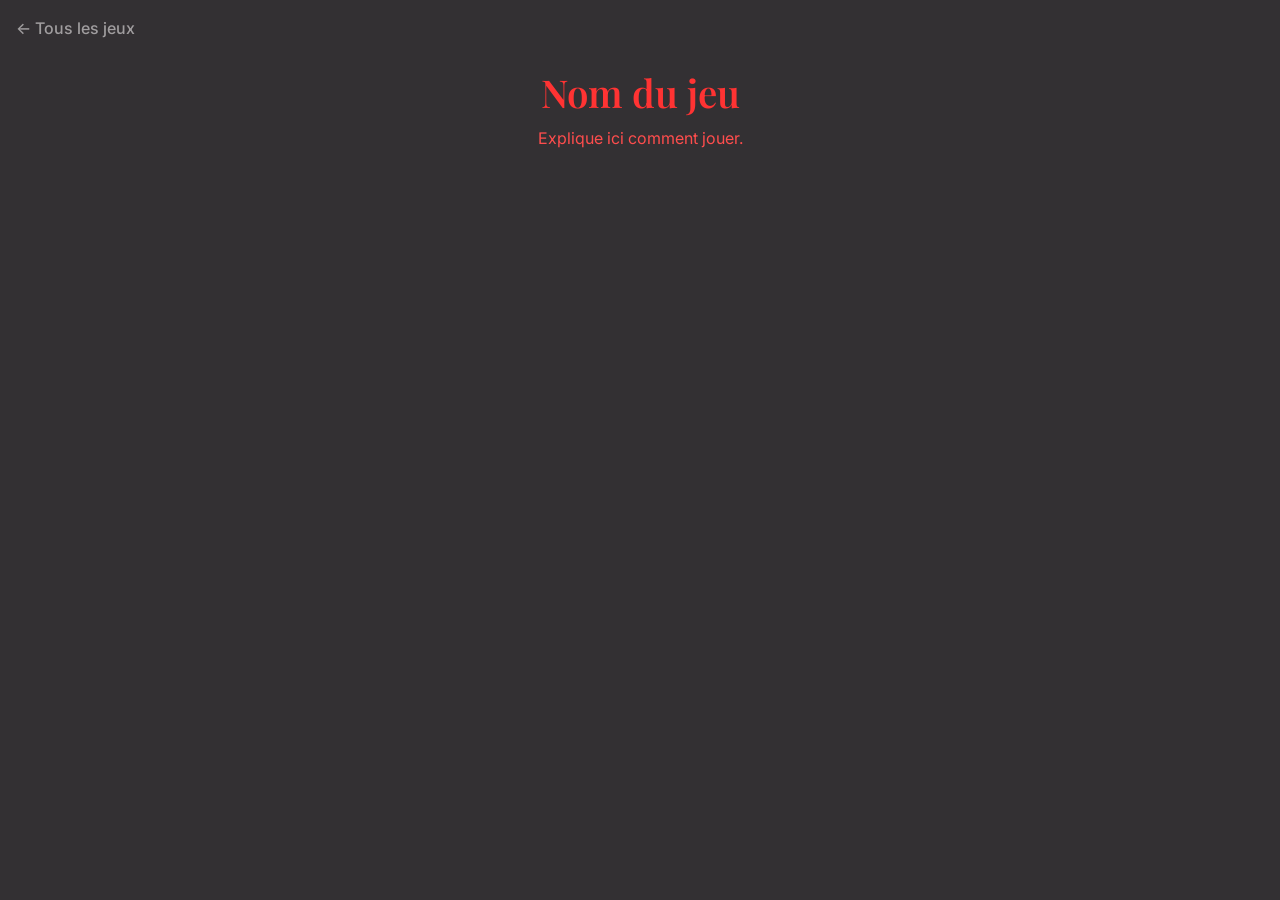
<file: games/_modele/index.html>
<!doctype html>
<html lang="fr">
<head>
  <meta charset="utf-8">
  <meta name="viewport" content="width=device-width, initial-scale=1">
  <title>Nom du jeu — C02 Jeux</title>
  <link href="https://fonts.googleapis.com/css2?family=Playfair+Display:wght@600&family=Inter:wght@400;500;600&display=swap" rel="stylesheet">
  <link rel="stylesheet" href="../../assets/jeu.css">
</head>
<body>
  <a class="retour" href="../../">← Tous les jeux</a>
  <main class="scene">
    <h1>Nom du jeu</h1>
    <p class="aide">Explique ici comment jouer.</p>

    <!-- Ton jeu ici -->

  </main>
  <script>
    // Ton code ici
  </script>
</body>
</html>
</file>
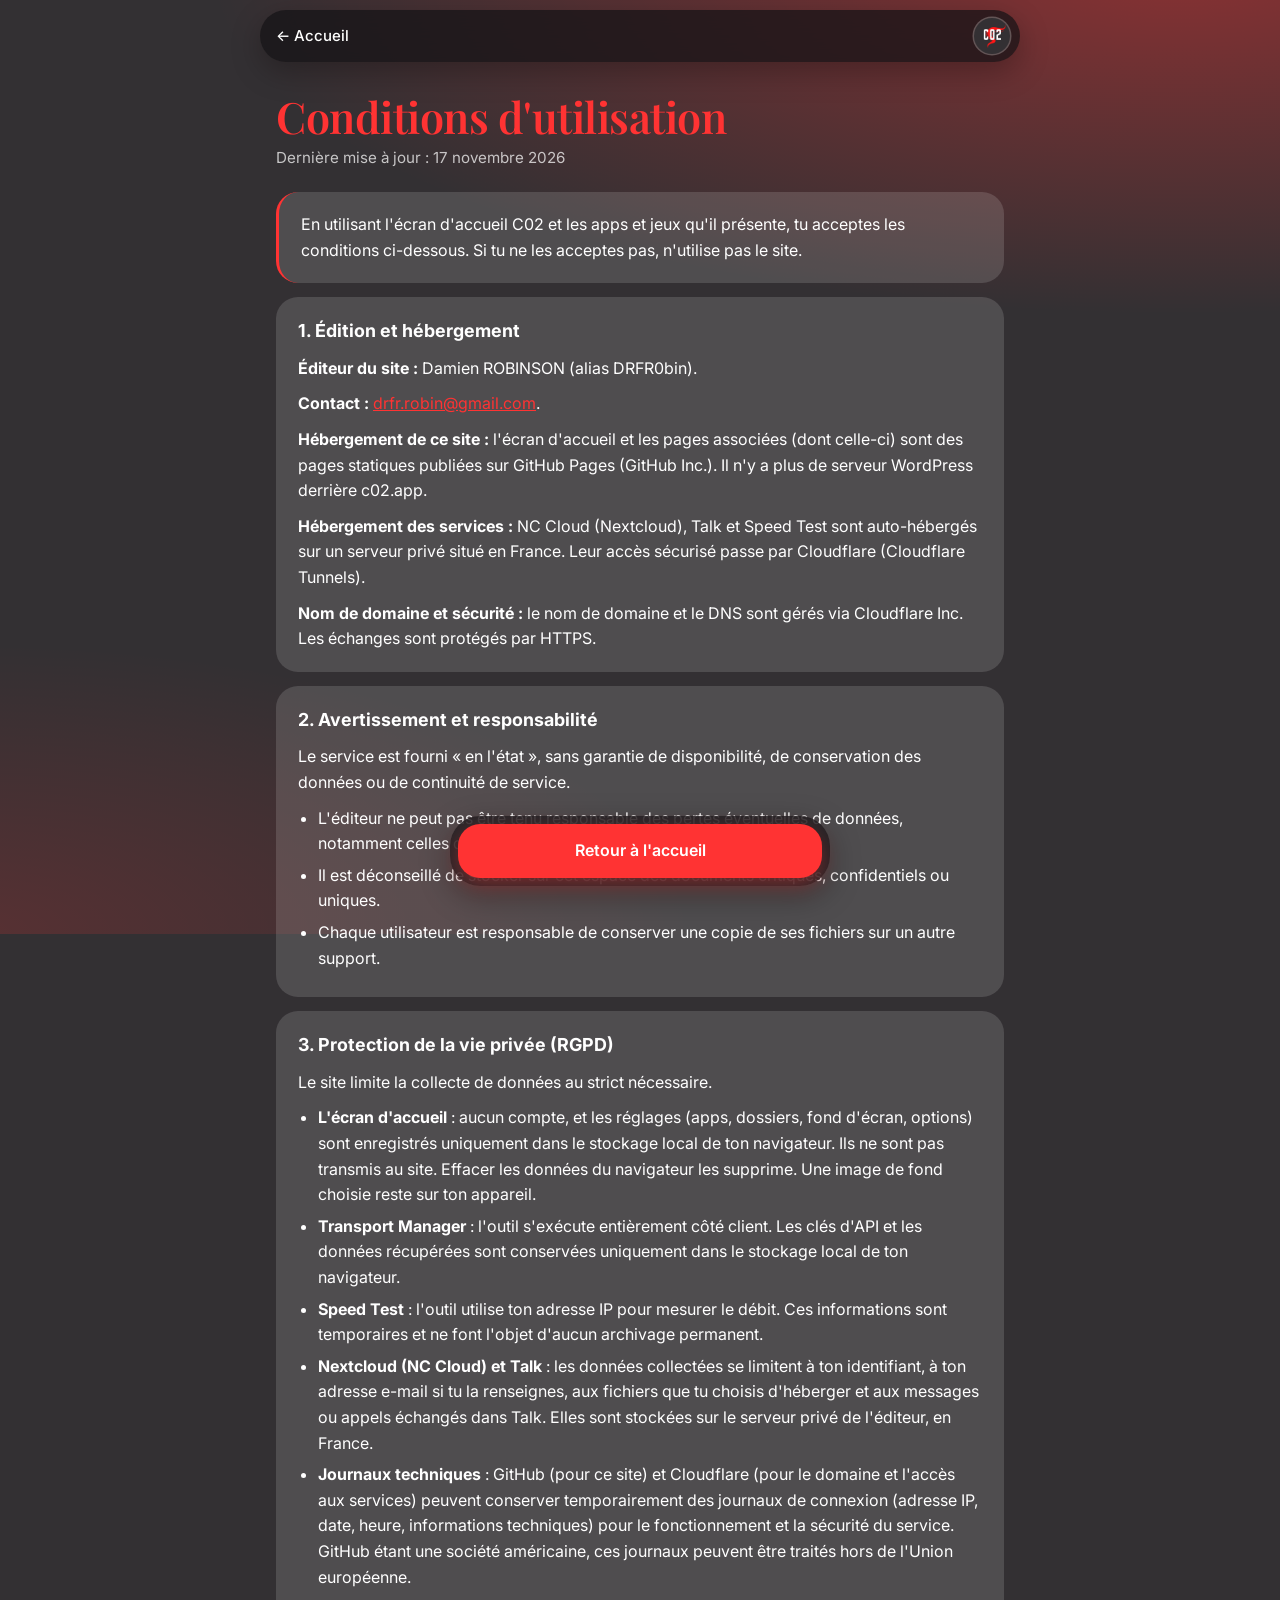
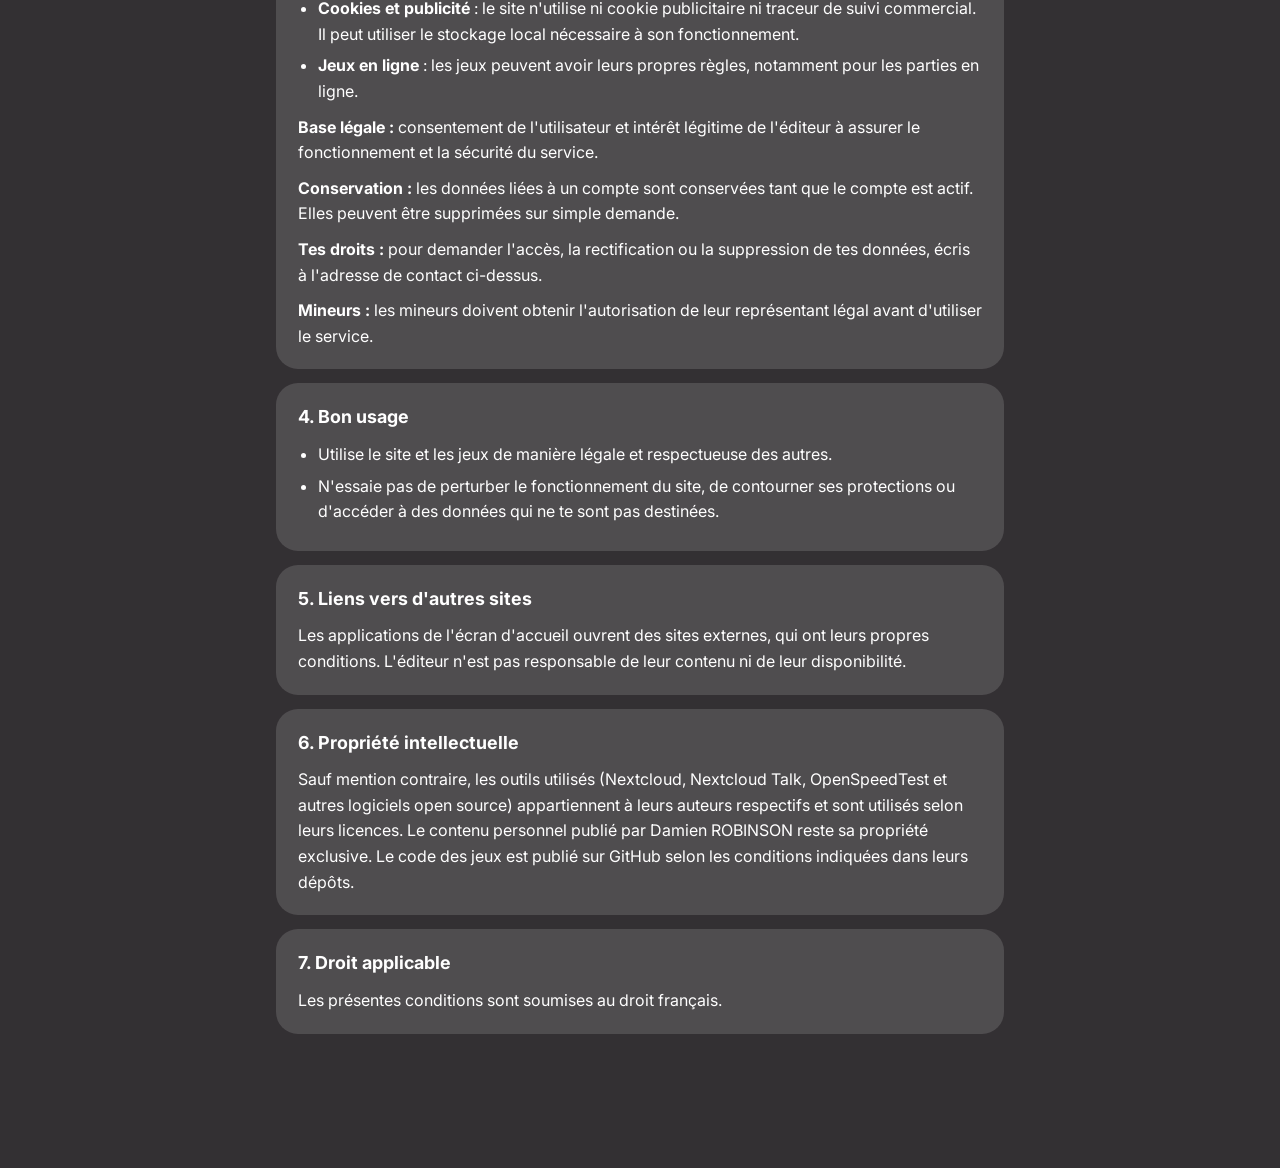
<file: accueil/conditions.html>
<!doctype html>
<html lang="fr">
<head>
<meta charset="utf-8">
<meta name="viewport" content="width=device-width, initial-scale=1, viewport-fit=cover">
<title>Conditions d'utilisation — C02</title>
<meta name="description" content="Conditions d'utilisation de l'écran d'accueil et des jeux C02.">
<meta name="theme-color" content="#333033">
<link rel="icon" type="image/png" sizes="192x192" href="icon-192.png">
<link rel="preconnect" href="https://fonts.gstatic.com" crossorigin>
<link href="https://fonts.googleapis.com/css2?family=Playfair+Display:wght@600&family=Inter:wght@400;500;600&display=swap" rel="stylesheet">
<style>
  /* Mêmes variables que l'accueil : le thème et le fond d'écran choisis s'appliquent ici aussi. */
  :root {
    --rouge: #ff3333; --texte: #ffffff; --doux: rgba(255,255,255,.72); --verre: rgba(255,255,255,.14);
    --feuille: #262428; --barre: rgba(20,19,22,.72); --trait: rgba(255,255,255,.12); --or: #ffd54f; --vit: 1;
    --fond-bg: radial-gradient(120% 60% at 90% 0%, rgba(255,51,51,.42) 0%, rgba(255,51,51,0) 60%), radial-gradient(90% 50% at 0% 100%, rgba(255,51,51,.18) 0%, rgba(255,51,51,0) 60%), #333033;
    color-scheme: dark;
  }
  * { box-sizing: border-box; }
  html { background: #333033; }
  body { margin: 0; min-height: 100vh; color: var(--texte); font-family: 'Inter', system-ui, sans-serif; line-height: 1.6; -webkit-text-size-adjust: 100%; }
  body::before { content: ""; position: fixed; inset: -34px; z-index: -1; pointer-events: none; background: var(--fond-bg) center / cover no-repeat; }
  body.fond-anime::before { animation: derive calc(26s * var(--vit)) ease-in-out infinite alternate; }
  body.fond-rgb::before { animation: rgb calc(7s * var(--vit)) linear infinite; }
  body.fond-rgb.fond-anime::before { animation: rgb calc(7s * var(--vit)) linear infinite, derive calc(26s * var(--vit)) ease-in-out infinite alternate; }
  @keyframes derive { from { transform: translate(0,0) scale(1); } to { transform: translate(-18px,-12px) scale(1.08); } }
  @keyframes rgb { from { filter: hue-rotate(0deg); } to { filter: hue-rotate(360deg); } }

  /* Thème clair */
  body.theme-clair { --texte: #1c1c1e; --doux: rgba(0,0,0,.6); --verre: rgba(0,0,0,.07); --feuille: #f2f2f7; --barre: rgba(255,255,255,.85); --trait: #d1d1d6; --fond-bg: radial-gradient(120% 60% at 90% 0%, rgba(255,51,51,.22) 0%, rgba(255,51,51,0) 60%), #f2f2f7; color-scheme: light; }
  body.theme-clair .carte, body.theme-clair .rappel { background: #ffffff; box-shadow: 0 8px 24px rgba(0,0,0,.07); }
  /* Thème Liquid Glass */
  body.theme-glass { --verre: rgba(255,255,255,.2); --feuille: rgba(40,40,52,.34); --barre: rgba(255,255,255,.16); }
  body.theme-glass .carte, body.theme-glass .rappel, body.theme-glass .haut-barre, body.theme-glass .barre-bas {
    -webkit-backdrop-filter: blur(26px) saturate(190%) brightness(1.08); backdrop-filter: blur(26px) saturate(190%) brightness(1.08);
    background-color: rgba(255,255,255,.1);
    background-image: linear-gradient(135deg, rgba(255,255,255,.34) 0%, rgba(255,255,255,.08) 28%, rgba(255,255,255,.02) 58%, rgba(255,255,255,.16) 100%);
    border: 0;
    box-shadow: inset 1.5px 1.5px 0 rgba(255,255,255,.64), inset -1px -1px 0 rgba(255,255,255,.3), inset 0 0 22px rgba(255,255,255,.14), 0 18px 40px rgba(0,0,0,.26), 0 2px 6px rgba(0,0,0,.14);
  }
  /* Thème Noël */
  body.theme-noel {
    --rouge: #e53935; --texte: #fff8e1; --doux: rgba(255,248,225,.74); --verre: rgba(255,248,225,.12); --feuille: rgba(12,40,30,.94); --barre: rgba(14,48,36,.72); --trait: rgba(255,213,79,.28);
    --fond-bg: radial-gradient(130% 20% at 12% 104%, #f4f8ff 0 62%, transparent 63%), radial-gradient(140% 18% at 88% 108%, #dbe8f8 0 60%, transparent 61%), radial-gradient(1.6px 1.6px at 12% 12%, #fff 50%, transparent 54%), radial-gradient(1.2px 1.2px at 27% 22%, #fff 50%, transparent 54%), radial-gradient(1.8px 1.8px at 41% 9%, #fff 50%, transparent 54%), radial-gradient(1.2px 1.2px at 58% 18%, #fff 50%, transparent 54%), radial-gradient(1.6px 1.6px at 73% 8%, #fff 50%, transparent 54%), radial-gradient(1.2px 1.2px at 88% 24%, #fff 50%, transparent 54%), radial-gradient(70% 38% at 85% 0%, rgba(229,57,53,.38), transparent 68%), radial-gradient(60% 40% at 5% 70%, rgba(255,213,79,.12), transparent 70%), linear-gradient(180deg, #0a1b3d 0%, #0b3144 48%, #0b3b2a 100%);
  }
  body.theme-noel .carte, body.theme-noel .rappel { background: linear-gradient(160deg, rgba(30,92,64,.55), rgba(12,44,32,.55)); box-shadow: inset 0 0 0 1px rgba(255,213,79,.3); }
  body.theme-noel .haut-barre, body.theme-noel .barre-bas { background: linear-gradient(180deg, rgba(20,66,48,.78), rgba(10,38,28,.82)); box-shadow: inset 0 0 0 1px rgba(255,213,79,.4), 0 12px 30px rgba(0,0,0,.45); }
  body.theme-noel h2 { color: var(--or); }
  body.theme-noel .haut-barre { top: calc(50px + env(safe-area-inset-top, 0px)); margin-top: calc(50px + env(safe-area-inset-top, 0px)); }
  body.theme-noel a:not(.bouton) { color: #ffab91; }

  /* Mise en page */
  .haut-barre { position: sticky; top: calc(10px + env(safe-area-inset-top, 0px)); z-index: 10; max-width: 760px; margin: calc(10px + env(safe-area-inset-top, 0px)) auto 0; width: calc(100% - 32px); display: flex; align-items: center; justify-content: space-between; gap: 12px; padding: 8px 10px 8px 16px; border-radius: 30px; background: var(--barre); -webkit-backdrop-filter: blur(16px); backdrop-filter: blur(16px); box-shadow: 0 10px 30px rgba(0,0,0,.28); }
  .retour { color: var(--texte); text-decoration: none; font-weight: 500; font-size: 15px; padding: 6px 0; }
  .retour:hover { color: var(--rouge); }
  .logo { width: 36px; height: 36px; border-radius: 50%; background: #333033; box-shadow: 0 0 0 1.5px rgba(255,255,255,.25); object-fit: cover; }
  main { max-width: 760px; margin: 0 auto; padding: 24px max(16px, env(safe-area-inset-left, 0px)) calc(120px + env(safe-area-inset-bottom, 0px)) max(16px, env(safe-area-inset-right, 0px)); }
  h1 { font-family: 'Playfair Display', Georgia, serif; font-weight: 600; font-size: clamp(2rem, 6vw, 2.7rem); color: var(--rouge); margin: 6px 0 4px; line-height: 1.15; letter-spacing: -.5px; }
  .maj { color: var(--doux); margin: 0 0 22px; font-size: .95rem; }
  .carte, .rappel { background: var(--verre); border-radius: 22px; padding: 20px 22px; margin: 0 0 14px; }
  .rappel { border-left: 3px solid var(--rouge); }
  .rappel p { margin: 0; }
  .carte h2 { font-size: 1.12rem; margin: 0 0 10px; color: var(--texte); }
  .carte p { margin: 0 0 10px; }
  .carte p:last-child, .carte ul:last-child { margin-bottom: 0; }
  .carte ul { margin: 0 0 10px; padding-left: 1.25em; }
  li { margin-bottom: 6px; }
  a { color: var(--rouge); }
  .carte, .rappel { animation: monte calc(.5s * var(--vit)) cubic-bezier(.2,.8,.2,1) both; animation-delay: calc(var(--i, 0) * 50ms * var(--vit)); }
  @keyframes monte { from { opacity: 0; transform: translateY(16px); } to { opacity: 1; transform: none; } }

  /* Barre du bas, comme celle de l'accueil */
  .barre-bas { position: fixed; left: 50%; transform: translateX(-50%); bottom: calc(14px + env(safe-area-inset-bottom, 0px)); z-index: 10; width: min(92vw, 380px); padding: 8px; border-radius: 30px; background: var(--barre); -webkit-backdrop-filter: blur(16px); backdrop-filter: blur(16px); box-shadow: 0 10px 30px rgba(0,0,0,.35); }
  .bouton { display: flex; align-items: center; justify-content: center; gap: 8px; width: 100%; font: inherit; font-weight: 600; font-size: 16px; color: #fff; text-decoration: none; background: var(--rouge); border-radius: 22px; padding: 14px 18px; box-shadow: 0 8px 20px rgba(255,51,51,.35); }
  .bouton:active { transform: scale(.98); }
  body.theme-noel .bouton { background: linear-gradient(180deg, #ef5350, #c62828); box-shadow: inset 0 1px 0 rgba(255,255,255,.4), 0 8px 18px rgba(198,40,40,.5); }
  body.theme-glass .bouton { background-image: linear-gradient(180deg, rgba(255,255,255,.34), rgba(255,255,255,0) 55%); box-shadow: inset 1.5px 1.5px 0 rgba(255,255,255,.6), inset -1px -1px 0 rgba(0,0,0,.14), 0 12px 26px rgba(255,51,51,.38); }
  :focus-visible { outline: 2px solid var(--rouge); outline-offset: 3px; border-radius: 8px; }

  /* Noël : neige et guirlande */
  .neige, .guirlande { display: none; }
  body.theme-noel .neige { display: block; position: fixed; inset: 0; width: 100%; height: 100%; z-index: 0; pointer-events: none; }
  body.theme-noel .guirlande { display: block; position: fixed; left: 0; right: 0; top: env(safe-area-inset-top, 0px); height: 58px; z-index: 11; pointer-events: none; overflow: visible; }
  .guirlande .fil { fill: none; stroke: #1f3d2c; stroke-width: 2.2; stroke-linecap: round; }
  .guirlande .culot { fill: #cdb26a; }
  .guirlande .lampe { animation: scintille calc(1.9s * var(--vit)) ease-in-out infinite; }
  @keyframes scintille { 0%, 100% { opacity: 1; filter: drop-shadow(0 0 5px currentColor) brightness(1.15); } 50% { opacity: .55; filter: drop-shadow(0 0 1px currentColor) brightness(.8); } }
  main, .haut-barre { position: relative; z-index: 1; }
  .haut-barre { position: sticky; }
  @media (prefers-reduced-motion: reduce) { *, *::before, *::after { animation: none !important; } }
</style>
</head>
<body>
<script>
  // Reprend le thème, le fond d'écran et la vitesse choisis dans l'accueil.
  (function () {
    var b = document.body, t = 'sombre', r = {};
    try { t = localStorage.getItem('c02-accueil-theme') || 'sombre'; r = JSON.parse(localStorage.getItem('c02-accueil-reglages') || '{}') || {}; } catch (e) {}
    var FONDS = {
      gris: 'radial-gradient(120% 60% at 90% 0%, rgba(255,51,51,.42) 0%, rgba(255,51,51,0) 60%), radial-gradient(90% 50% at 0% 100%, rgba(255,51,51,.18) 0%, rgba(255,51,51,0) 60%), #333033',
      violet: 'radial-gradient(120% 60% at 90% 0%, rgba(168,85,247,.5) 0%, rgba(168,85,247,0) 60%), radial-gradient(90% 50% at 0% 100%, rgba(236,72,153,.22) 0%, rgba(236,72,153,0) 60%), #1d1830',
      vert: 'radial-gradient(120% 60% at 90% 0%, rgba(16,185,129,.45) 0%, rgba(16,185,129,0) 60%), radial-gradient(90% 50% at 0% 100%, rgba(132,204,22,.18) 0%, rgba(132,204,22,0) 60%), #0b1f17',
      ocean: 'radial-gradient(120% 60% at 90% 0%, rgba(14,165,233,.5) 0%, rgba(14,165,233,0) 60%), radial-gradient(90% 50% at 0% 100%, rgba(59,130,246,.2) 0%, rgba(59,130,246,0) 60%), #0c1a2e',
      rgb: 'radial-gradient(75% 50% at 12% 8%, rgba(255,0,70,.9) 0%, rgba(255,0,70,0) 65%), radial-gradient(75% 50% at 92% 32%, rgba(0,255,120,.8) 0%, rgba(0,255,120,0) 65%), radial-gradient(85% 55% at 38% 100%, rgba(0,120,255,.9) 0%, rgba(0,120,255,0) 65%), #0a0a14',
      noir: 'radial-gradient(120% 60% at 90% 0%, rgba(255,51,51,.25) 0%, rgba(255,51,51,0) 60%), #0a0a0a'
    };
    if (t === 'glass' || t === 'clair' || t === 'noel') b.classList.add('theme-' + t);
    var css = FONDS[r.fond] || FONDS.gris;
    if (r.fond === 'perso' && r.fondPerso) css = 'url("' + r.fondPerso + '") center / cover no-repeat, #000';
    document.documentElement.style.setProperty('--fond-bg', css);
    if (r.vitesse > 0) document.documentElement.style.setProperty('--vit', String(1 / r.vitesse));
    if (r.fondAnime !== false) b.classList.add('fond-anime');
    if (r.fond === 'rgb' && (t === 'sombre' || t === 'glass')) b.classList.add('fond-rgb');
    document.addEventListener('DOMContentLoaded', function () {
    var cartes = document.querySelectorAll('.carte, .rappel');
    for (var i = 0; i < cartes.length; i++) cartes[i].style.setProperty('--i', i);
    if (t === 'noel') {
      // Guirlande lumineuse et neige, comme sur l'accueil.
      var ns = 'http://www.w3.org/2000/svg', g = document.getElementById('guirlande'), w = window.innerWidth, span = Math.max(150, Math.min(240, w / 3));
      g.setAttribute('viewBox', '0 0 ' + w + ' 58'); g.setAttribute('preserveAspectRatio', 'none');
      var d = 'M-10 4', x = -10;
      while (x < w + 10) { d += ' Q' + (x + span / 2) + ' 40 ' + (x + span) + ' 4'; x += span; }
      var fil = document.createElementNS(ns, 'path'); fil.setAttribute('d', d); fil.setAttribute('class', 'fil'); g.appendChild(fil);
      var long = fil.getTotalLength(), n = Math.round(long / 36), cols = ['#ff3b3b', '#ffd54f', '#4caf50', '#42a5f5', '#ff7043'];
      for (var k = 1; k < n; k++) {
        var pt = fil.getPointAtLength(long * k / n), c = cols[k % 5], gr = document.createElementNS(ns, 'g');
        gr.setAttribute('class', 'lampe'); gr.style.color = c; gr.style.animationDelay = ((k * 0.37) % 1.9).toFixed(2) + 's';
        var cu = document.createElementNS(ns, 'rect'); cu.setAttribute('class', 'culot'); cu.setAttribute('x', pt.x - 2.6); cu.setAttribute('y', pt.y - 1); cu.setAttribute('width', 5.2); cu.setAttribute('height', 5); cu.setAttribute('rx', 1);
        var am = document.createElementNS(ns, 'path'); am.setAttribute('d', 'M' + (pt.x - 4.4) + ' ' + (pt.y + 4) + ' Q' + (pt.x - 6.5) + ' ' + (pt.y + 14) + ' ' + pt.x + ' ' + (pt.y + 16) + ' Q' + (pt.x + 6.5) + ' ' + (pt.y + 14) + ' ' + (pt.x + 4.4) + ' ' + (pt.y + 4) + ' Z'); am.setAttribute('fill', c);
        gr.appendChild(cu); gr.appendChild(am); g.appendChild(gr);
      }
      var cv = document.getElementById('neige'), cx = cv.getContext('2d'), fl = [], k2 = Math.min(2, window.devicePixelRatio || 1);
      function taille() { cv.width = Math.round(window.innerWidth * k2); cv.height = Math.round(window.innerHeight * k2); }
      taille(); window.addEventListener('resize', taille);
      for (var q = 0; q < 70; q++) { var pr = Math.random(); fl.push({ x: Math.random() * window.innerWidth, y: Math.random() * window.innerHeight, r: .8 + pr * 2.4, v: .25 + pr, a: .3 + pr * .6, ph: Math.random() * 6.28 }); }
      var reduit = window.matchMedia && matchMedia('(prefers-reduced-motion: reduce)').matches, vit = r.vitesse > 0 ? r.vitesse : 1;
      function dessiner(t) {
        cx.clearRect(0, 0, cv.width, cv.height);
        fl.forEach(function (f) {
          if (!reduit) { f.y += f.v * vit; f.x += Math.sin(t / 1100 + f.ph) * .4 * vit; if (f.y > window.innerHeight + 6) { f.y = -6; f.x = Math.random() * window.innerWidth; } }
          cx.globalAlpha = f.a; cx.beginPath(); cx.arc(f.x * k2, f.y * k2, f.r * k2, 0, 6.2832); cx.fillStyle = '#fff'; cx.fill();
        });
        cx.globalAlpha = 1;
        if (!reduit && !document.hidden) requestAnimationFrame(dessiner);
      }
      requestAnimationFrame(dessiner);
      document.addEventListener('visibilitychange', function () { if (!document.hidden && !reduit) requestAnimationFrame(dessiner); });
    }
    });
  })();
</script>
<canvas class="neige" id="neige" aria-hidden="true"></canvas>
<svg class="guirlande" id="guirlande" aria-hidden="true"></svg>
<header class="haut-barre">
  <a class="retour" href="../">← Accueil</a>
  <img class="logo" src="icon-192.png" alt="C02" width="36" height="36">
</header>
<main>
  <h1>Conditions d'utilisation</h1>
  <p class="maj">Dernière mise à jour : 17 novembre 2026</p>
  <div class="bloc rappel">
      <p>En utilisant l'écran d'accueil C02 et les apps et jeux qu'il présente, tu acceptes les conditions ci-dessous. Si tu ne les acceptes pas, n'utilise pas le site.</p>
    </div>
  <section class="carte"><h2>1. Édition et hébergement</h2>
    <p><strong>Éditeur du site :</strong> Damien ROBINSON (alias DRFR0bin).</p>
    <p><strong>Contact :</strong> <a href="mailto:drfr.robin@gmail.com">drfr.robin@gmail.com</a>.</p>
    <p><strong>Hébergement de ce site :</strong> l'écran d'accueil et les pages associées (dont celle-ci) sont des pages statiques publiées sur GitHub Pages (GitHub Inc.). Il n'y a plus de serveur WordPress derrière c02.app.</p>
    <p><strong>Hébergement des services :</strong> NC Cloud (Nextcloud), Talk et Speed Test sont auto-hébergés sur un serveur privé situé en France. Leur accès sécurisé passe par Cloudflare (Cloudflare Tunnels).</p>
    <p><strong>Nom de domaine et sécurité :</strong> le nom de domaine et le DNS sont gérés via Cloudflare Inc. Les échanges sont protégés par HTTPS.</p></section>
<section class="carte"><h2>2. Avertissement et responsabilité</h2>
    <p>Le service est fourni « en l'état », sans garantie de disponibilité, de conservation des données ou de continuité de service.</p>
    <ul>
      <li>L'éditeur ne peut pas être tenu responsable des pertes éventuelles de données, notamment celles de l'espace Nextcloud.</li>
      <li>Il est déconseillé de stocker sur cet espace des documents critiques, confidentiels ou uniques.</li>
      <li>Chaque utilisateur est responsable de conserver une copie de ses fichiers sur un autre support.</li>
    </ul></section>
<section class="carte"><h2>3. Protection de la vie privée (RGPD)</h2>
    <p>Le site limite la collecte de données au strict nécessaire.</p>
    <ul>
      <li><strong>L'écran d'accueil</strong> : aucun compte, et les réglages (apps, dossiers, fond d'écran, options) sont enregistrés uniquement dans le stockage local de ton navigateur. Ils ne sont pas transmis au site. Effacer les données du navigateur les supprime. Une image de fond choisie reste sur ton appareil.</li>
      <li><strong>Transport Manager</strong> : l'outil s'exécute entièrement côté client. Les clés d'API et les données récupérées sont conservées uniquement dans le stockage local de ton navigateur.</li>
      <li><strong>Speed Test</strong> : l'outil utilise ton adresse IP pour mesurer le débit. Ces informations sont temporaires et ne font l'objet d'aucun archivage permanent.</li>
      <li><strong>Nextcloud (NC Cloud) et Talk</strong> : les données collectées se limitent à ton identifiant, à ton adresse e-mail si tu la renseignes, aux fichiers que tu choisis d'héberger et aux messages ou appels échangés dans Talk. Elles sont stockées sur le serveur privé de l'éditeur, en France.</li>
      <li><strong>Journaux techniques</strong> : GitHub (pour ce site) et Cloudflare (pour le domaine et l'accès aux services) peuvent conserver temporairement des journaux de connexion (adresse IP, date, heure, informations techniques) pour le fonctionnement et la sécurité du service. GitHub étant une société américaine, ces journaux peuvent être traités hors de l'Union européenne.</li>
      <li><strong>Cookies et publicité</strong> : le site n'utilise ni cookie publicitaire ni traceur de suivi commercial. Il peut utiliser le stockage local nécessaire à son fonctionnement.</li>
      <li><strong>Jeux en ligne</strong> : les jeux peuvent avoir leurs propres règles, notamment pour les parties en ligne.</li>
    </ul>
    <p><strong>Base légale :</strong> consentement de l'utilisateur et intérêt légitime de l'éditeur à assurer le fonctionnement et la sécurité du service.</p>
    <p><strong>Conservation :</strong> les données liées à un compte sont conservées tant que le compte est actif. Elles peuvent être supprimées sur simple demande.</p>
    <p><strong>Tes droits :</strong> pour demander l'accès, la rectification ou la suppression de tes données, écris à l'adresse de contact ci-dessus.</p>
    <p><strong>Mineurs :</strong> les mineurs doivent obtenir l'autorisation de leur représentant légal avant d'utiliser le service.</p></section>
<section class="carte"><h2>4. Bon usage</h2>
    <ul>
      <li>Utilise le site et les jeux de manière légale et respectueuse des autres.</li>
      <li>N'essaie pas de perturber le fonctionnement du site, de contourner ses protections ou d'accéder à des données qui ne te sont pas destinées.</li>
    </ul></section>
<section class="carte"><h2>5. Liens vers d'autres sites</h2>
    <p>Les applications de l'écran d'accueil ouvrent des sites externes, qui ont leurs propres conditions. L'éditeur n'est pas responsable de leur contenu ni de leur disponibilité.</p></section>
<section class="carte"><h2>6. Propriété intellectuelle</h2>
    <p>Sauf mention contraire, les outils utilisés (Nextcloud, Nextcloud Talk, OpenSpeedTest et autres logiciels open source) appartiennent à leurs auteurs respectifs et sont utilisés selon leurs licences. Le contenu personnel publié par Damien ROBINSON reste sa propriété exclusive. Le code des jeux est publié sur GitHub selon les conditions indiquées dans leurs dépôts.</p></section>
<section class="carte"><h2>7. Droit applicable</h2>
    <p>Les présentes conditions sont soumises au droit français.</p></section>

</main>
<nav class="barre-bas" aria-label="Navigation">
  <a class="bouton" href="../">Retour à l'accueil</a>
</nav>
</body>
</html>
</file>
<file: assets/jeu.css>
/* Base commune aux pages de jeu hébergées ici (charte c02.app). Facultative. */
:root {
  --fond: #333033;
  --fenetre: #2b292c;
  --trait: #3c393e;
  --rouge: #ff3333;
  --rouge-clair: #ff4d4d;
  --gris: #a09d9f;
}
* { box-sizing: border-box; }
body {
  margin: 0;
  min-height: 100vh;
  background: var(--fond);
  color: #fff;
  font-family: 'Inter', sans-serif;
  line-height: 1.5;
}
.retour {
  display: inline-block;
  margin: 16px;
  color: var(--gris);
  text-decoration: none;
  font-weight: 500;
}
.retour:hover { color: var(--rouge); }
.scene {
  max-width: 640px;
  margin: 0 auto;
  padding: 8px 16px 48px;
  text-align: center;
}
.scene h1 {
  margin: 0 0 4px;
  font-family: 'Playfair Display', serif;
  font-weight: 600;
  font-size: 2.4rem;
  color: var(--rouge);
}
.aide { margin: 0 0 20px; color: var(--rouge-clair); }
.bouton {
  font: inherit;
  font-weight: 500;
  padding: 11px 28px;
  color: #fff;
  background: var(--rouge);
  border: 0;
  border-radius: 30px;
  box-shadow: 0 4px 15px rgba(255, 51, 51, .3);
  cursor: pointer;
}
.bouton:hover { background: #e60000; }
.score { font-weight: 600; margin: 16px 0; }
</file>
